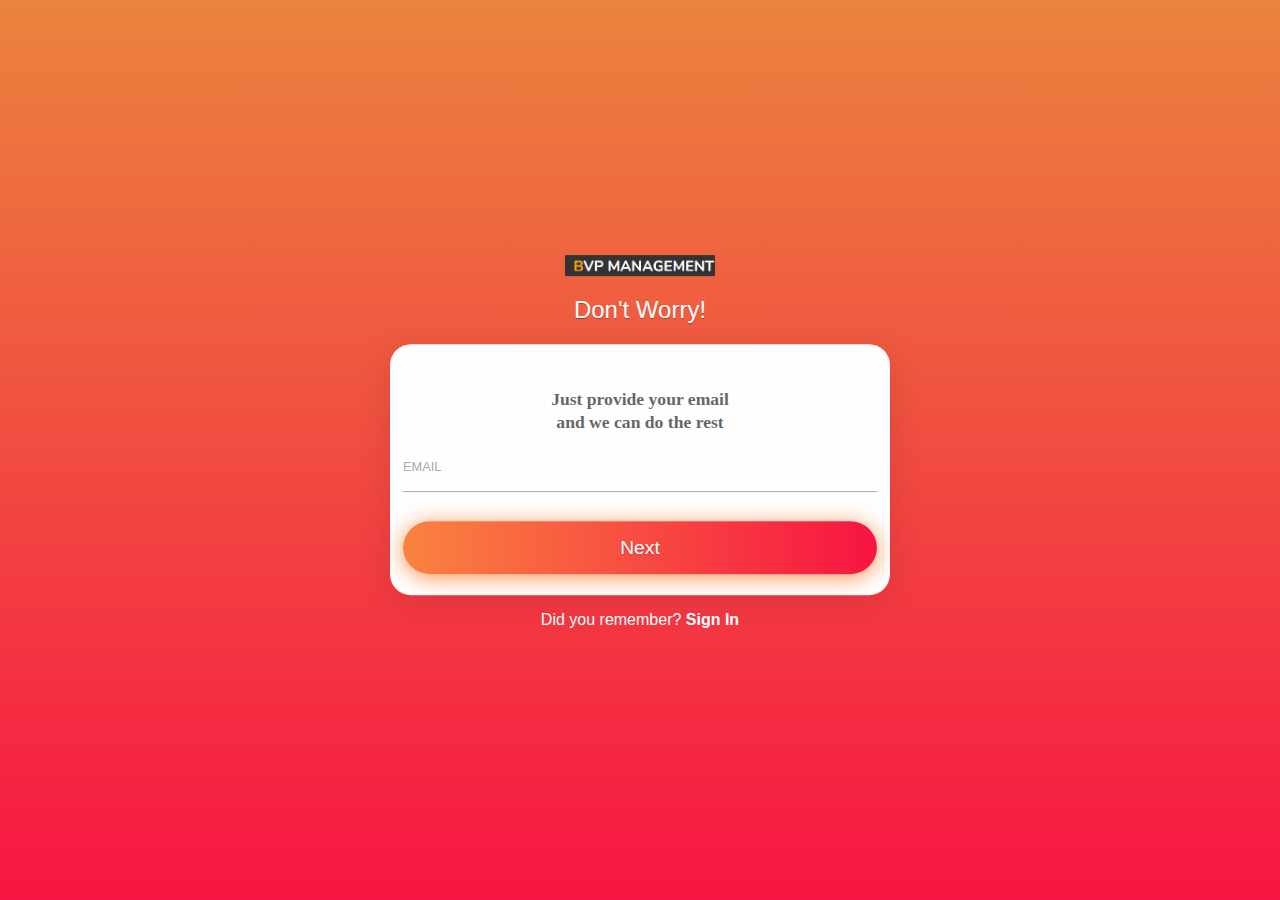
<file: forgot.html>
<html lang="en">
<head>
    <link rel="stylesheet" href="style1.css">
</head>
<body>
  <div class="container-center">
    <center>
    <img src = "Screenshot_20221212_085221.png" width="30%" >
      </center>
  <h2>Don't Worry!</h2>
  <form action="">
    <h4>
      Just provide your email<br> 
      and we can do the rest
    </h4>
    <formgroup>
      <input type="text" name="email"/>
      <label for="email"><br>Email</label>
      <span>enter your email</span>
    </formgroup>
    
  
    <button id="login-btn">Next</button>
  
   
    
  </form>
   
  <p>Did you remember? <a href="index.html">Sign In</a></p>
</div>
</body>
</html>
</file>
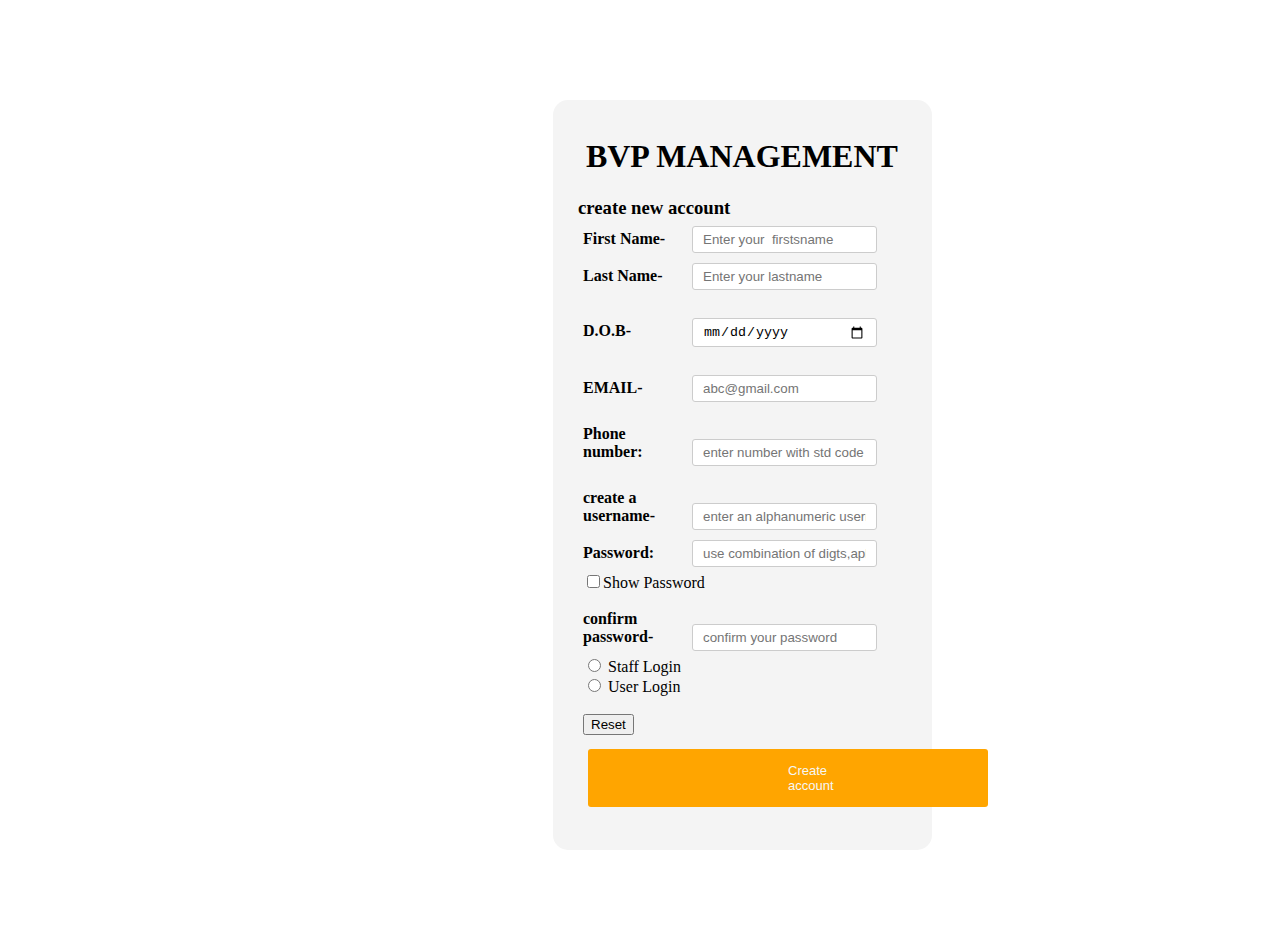
<file: register.html>
<!DOCTYPE html>
<html lang="en">
  <title>user resigtration page</title>
<head>
    <style>
        form {
            background: rgb(244, 244, 244); width: 30%;height: 750px; margin: 100px 545px;border-radius: 15px;
  }
  input[type=text], input[type=password], input[type=date],input[type=email],input[type=tel],input[type=username] {
    width: 60%;
    padding: 5px 10px;
    border-radius: 3px;
    border-spacing: 20px;
    margin: 5px 5px;
    display: inline-block;
    border: 1px solid #ccc;
    box-sizing: border-box;
  }
  label{
    width:100px;
    display: inline-block;
  }

  
  button {
    background-color: #ffa500;
    border-radius: 3px;
    color: rgb(245, 247, 245);
    padding: 14px 200px;
    margin: 5px 5px;
    border: 5px;
    cursor:pointer;
    width: 100%;
  }
  button:hover {
    opacity: 0.8;background-color:rgba(255,165,0,.2); /* Green */
  color: white; box-shadow: 0 12px 16px 0 rgba(0,0,0,0.24), 0 17px 50px 0 rgba(0,0,0,0.19);
  }
  .container {
    padding: 12px 30px; width: 97%; height: 12%;
    padding: 12px 20px;
    border-radius: 5px;
    margin: 5px 5px;
    display: inline-block;
   
    box-sizing: border-box;
  }
  .container2 {padding: 3px 30px;
    border-radius: 10px;  width: 97%; height: 65%; box-sizing: border-box;
  }
  .container3 {padding: 3px 20px; scroll-padding-block-end: 12px;
    border-radius: 5px;  margin: 5px 5px;
    display: inline-block; width: 90%;
  }
    </style>
    <script> function myFunction() {
      var x = document.getElementById("myInput");
      if (x.type === "password") {
        x.type = "text";
      } else {
        x.type = "password";
      }
      document.getElementById("Form").reset();
    }
    // Function to check Whether both passwords
            // is same or not.
            function checkPassword(form) {
                password1 = form.password.value;
                password2 = form.confirmpassword.value;
  
                // If password not entered
                if (password1 == '')
                    alert ("Please enter Password");
                      
                // If confirm password not entered
                else if (password2 == '')
                    alert ("Please enter confirm password");
                      
                // If Not same return False.    
                else if (password1 != password2) {
                    alert ("\nPassword did not match: Please try again...")
                    return false;
                }
  
                // If same return True.
                else{
                    alert("Password Match: Welcome to BVP MANAGEMENT!")
                    return true;
                }
            }

</script>
    <title>Document</title>
</head>
<body background="https://wallpaperaccess.com/full/1472948.jpg">
    <form action="action_page.php" method="post">
        <div class="container">
            <center><h1 style="font-family:Franklin Gothic; "> BVP MANAGEMENT </h1></center>
            <h3 style="font-family:Franklin Gothic; ">create new account</h3>
            </div>
          <div class="container2">
            <label for="fname"><b> First Name-    </b></label>
          <input type="text" placeholder="Enter your  firstsname" name="fname" required>
          <br>
          <label for="lname"><b> Last Name-   </b></label>
          <input type="text" placeholder="Enter your lastname" name="lname" required>
      <br><br>
      <label for="date of birth"><b> D.O.B-</b></label>
          <input type="date" placeholder="DD/MM/YYYY" name="date of birth" required>
      <br><br>
          <label for="EMAIL-"><b>EMAIL-</b></label>
          <input type="email" placeholder="abc@gmail.com" name="email" required>
      <br><br>
      <label for="phone"><b> Phone number:</b></label>
      <input type="tel" placeholder="enter number with std code" id="phone" name="phone"  maxlength="13" >
      <br><br>
      <label for="Username"><b>create a username-</b></label>
      <input type="username" placeholder="enter an alphanumeric username" name="username" required>
      <br>
      <label for="password"> <b> Password: </b></label>
    <input type="password" placeholder="use combination of digts,aphabets and symbols" id="myInput" required>
      <br>
      <input type="checkbox" onclick="myFunction()">Show Password          
      <br><br>
      <label for="password-"><b>confirm password-</b></label>
      <input type="password" placeholder="confirm your password" id="password" name="password" required></input><br>
      <input type="radio" id="html" name="fav_language" value="HTML">
      <label for="html">Staff Login</label><br>
      <input type="radio" id="css" name="fav_language" value="CSS">
      <label for="css">User Login</label><br>
          <br>
          <input type="reset">
          </div><br>
         
          <label>  
          
            <div class="container2"><br>
           <button style="font-size:13px;"> Create account</a></button> 
           <br>
        </div>
      </form>   
</body>
</html>
</file>
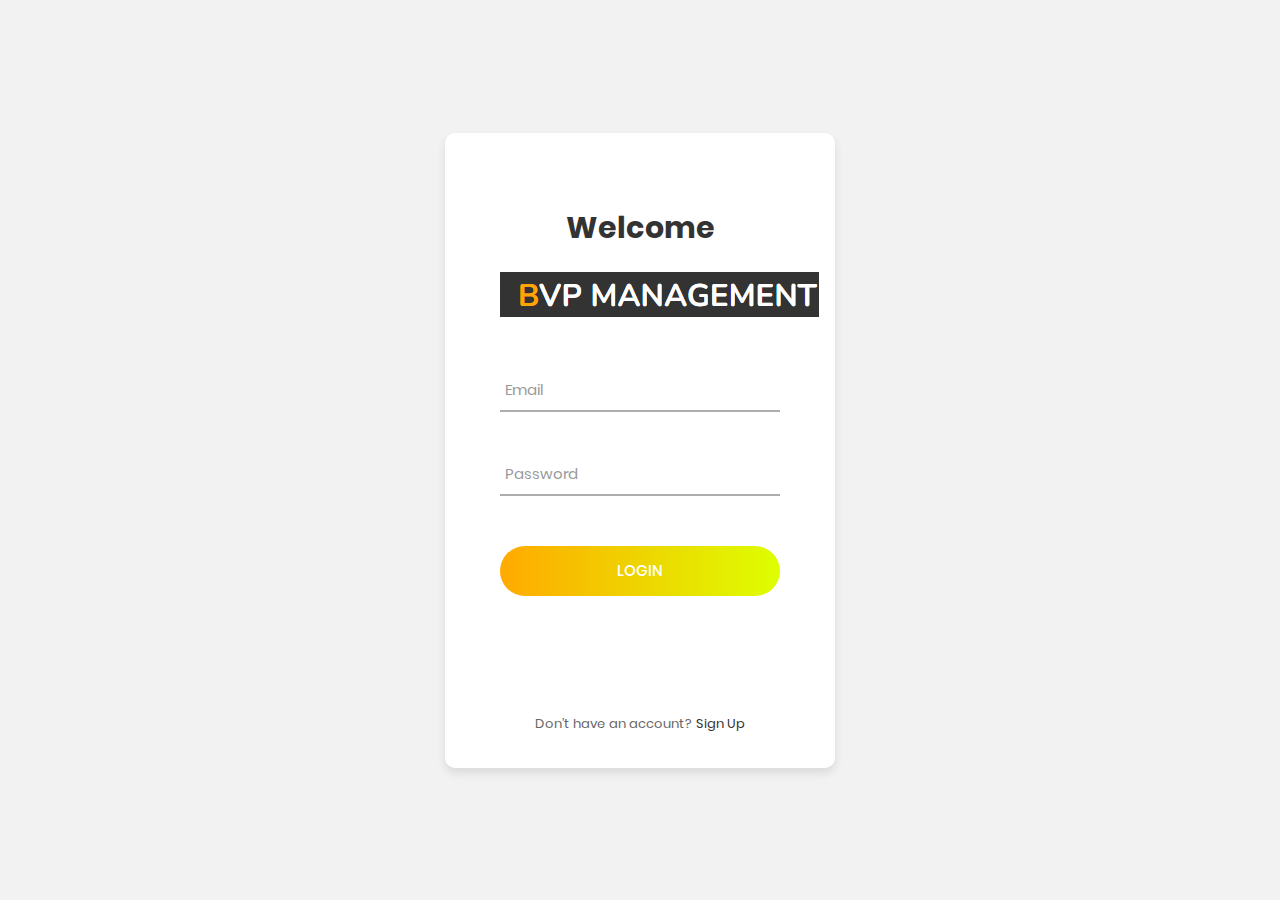
<file: staff.html>
<!DOCTYPE html>
<html lang="en">
<head>
	<title>Login V2</title>
	<meta charset="UTF-8">
	<meta name="viewport" content="width=device-width, initial-scale=1">
<!--===============================================================================================-->	
	<link rel="icon" type="image/png" href="images/icons/favicon.ico"/>
<!--===============================================================================================-->
	<link rel="stylesheet" type="text/css" href="vendor/bootstrap/css/bootstrap.min.css">
<!--===============================================================================================-->
	<link rel="stylesheet" type="text/css" href="fonts/font-awesome-4.7.0/css/font-awesome.min.css">
<!--===============================================================================================-->
	<link rel="stylesheet" type="text/css" href="fonts/iconic/css/material-design-iconic-font.min.css">
<!--===============================================================================================-->
	<link rel="stylesheet" type="text/css" href="vendor/animate/animate.css">
<!--===============================================================================================-->	
	<link rel="stylesheet" type="text/css" href="vendor/css-hamburgers/hamburgers.min.css">
<!--===============================================================================================-->
	<link rel="stylesheet" type="text/css" href="vendor/animsition/css/animsition.min.css">
<!--===============================================================================================-->
	<link rel="stylesheet" type="text/css" href="vendor/select2/select2.min.css">
<!--===============================================================================================-->	
	<link rel="stylesheet" type="text/css" href="vendor/daterangepicker/daterangepicker.css">
<!--===============================================================================================-->
	<link rel="stylesheet" type="text/css" href="css/util.css">
	<link rel="stylesheet" type="text/css" href="css/main.css">
<!--===============================================================================================-->
</head>
<body>
	
	<div class="limiter">
		<div class="container-login100">
			<div class="wrap-login100">
				<form class="login100-form validate-form">
					<span class="login100-form-title p-b-26">
						Welcome
					</span>
					<span class="login100-form-title p-b-48">
						<img src="img/Screenshot_20221212_085221.png">
					</span>

					<div class="wrap-input100 validate-input" data-validate = "Valid email is: a@b.c">
						<input class="input100" type="text" name="email">
						<span class="focus-input100" data-placeholder="Email"></span>
					</div>

					<div class="wrap-input100 validate-input" data-validate="Enter password">
						<input class="input100" type="password" name="pass">
						<span class="focus-input100" data-placeholder="Password"></span>
					</div>

					<div class="container-login100-form-btn">
						<div class="wrap-login100-form-btn">
							<div class="login100-form-bgbtn"></div>
							<button class="login100-form-btn">
								Login
							</button>
						</div>
					</div>

					<div class="text-center p-t-115">
						<span class="txt1">
							Don’t have an account?
						</span>

						<a class="txt2" href="index.html">
							Sign Up
						</a>
					</div>
				</form>
			</div>
		</div>
	</div>
	

	<div id="dropDownSelect1"></div>
	
<!--===============================================================================================-->
	<script src="vendor/jquery/jquery-3.2.1.min.js"></script>
<!--===============================================================================================-->
	<script src="vendor/animsition/js/animsition.min.js"></script>
<!--===============================================================================================-->
	<script src="vendor/bootstrap/js/popper.js"></script>
	<script src="vendor/bootstrap/js/bootstrap.min.js"></script>
<!--===============================================================================================-->
	<script src="vendor/select2/select2.min.js"></script>
<!--===============================================================================================-->
	<script src="vendor/daterangepicker/moment.min.js"></script>
	<script src="vendor/daterangepicker/daterangepicker.js"></script>
<!--===============================================================================================-->
	<script src="vendor/countdowntime/countdowntime.js"></script>
<!--===============================================================================================-->
	<script src="js/main.js"></script>

</body>
</html>
</file>
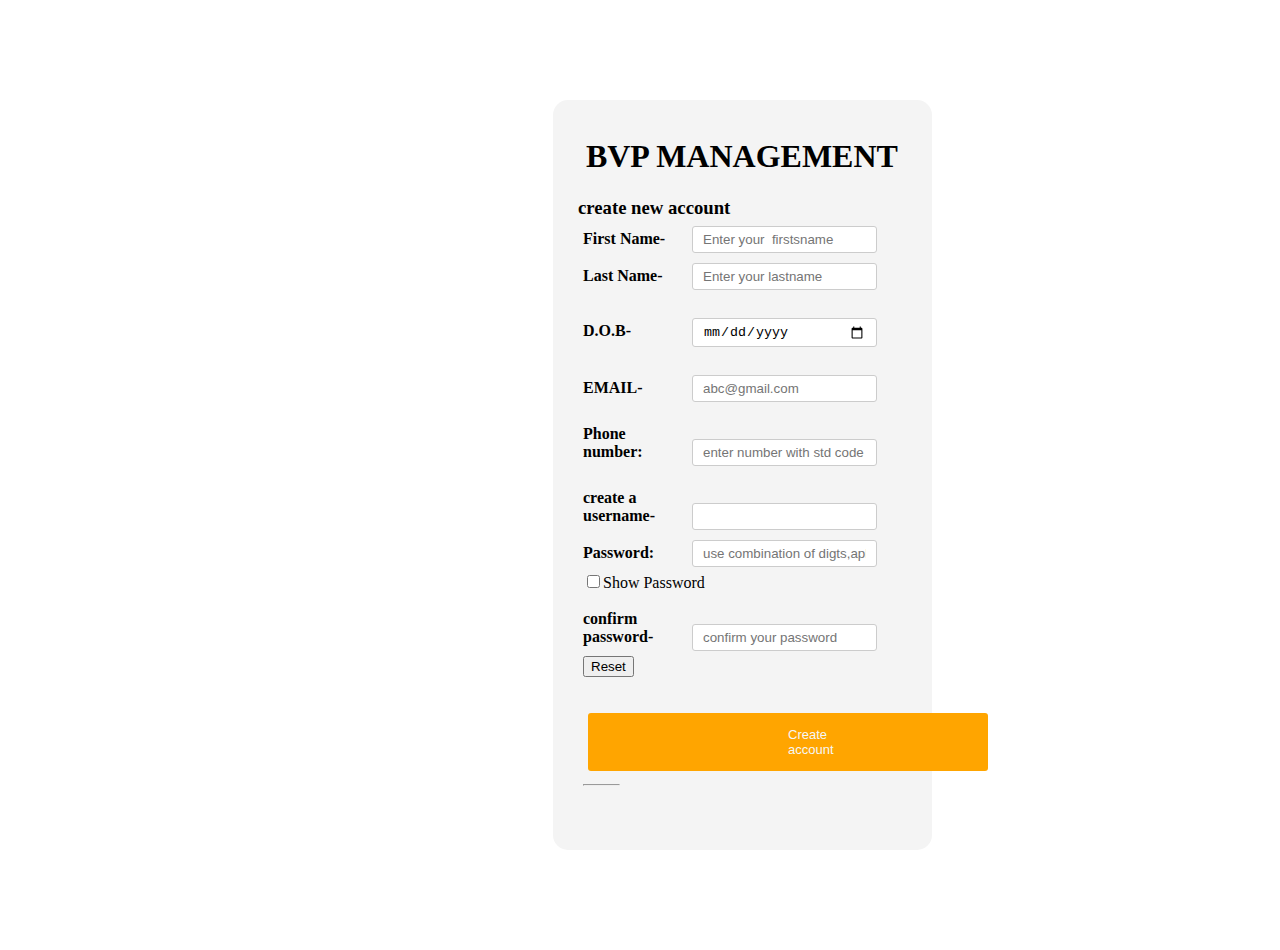
<file: img/register.html>
<!DOCTYPE html>
<html lang="en">
  <title>user resigtration page</title>
<head>
    <style>
        form {
            background: rgb(244, 244, 244); width: 30%;height: 750px; margin: 100px 545px;border-radius: 15px;
  }
  input[type=text], input[type=password], input[type=date],input[type=email],input[type=tel],input[type=username] {
    width: 60%;
    padding: 5px 10px;
    border-radius: 3px;
    border-spacing: 20px;
    margin: 5px 5px;
    display: inline-block;
    border: 1px solid #ccc;
    box-sizing: border-box;
  }
  label{
    width:100px;
    display: inline-block;
  }

  
  button {
    background-color: #ffa500;
    border-radius: 3px;
    color: rgb(245, 247, 245);
    padding: 14px 200px;
    margin: 5px 5px;
    border: 5px;
    cursor:pointer;
    width: 100%;
  }
  button:hover {
    opacity: 0.8;background-color:rgba(255,165,0,.2); /* Green */
  color: white; box-shadow: 0 12px 16px 0 rgba(0,0,0,0.24), 0 17px 50px 0 rgba(0,0,0,0.19);
  }
  .container {
    padding: 12px 30px; width: 97%; height: 12%;
    padding: 12px 20px;
    border-radius: 5px;
    margin: 5px 5px;
    display: inline-block;
   
    box-sizing: border-box;
  }
  .container2 {padding: 3px 30px;
    border-radius: 10px;  width: 97%; height: 65%; box-sizing: border-box;
  }
  .container3 {padding: 3px 20px; spacing: 12px;
    border-radius: 5px;  margin: 5px 5px;
    display: inline-block; width: 90%;
  }
    </style>
    <script> function myFunction() {
      var x = document.getElementById("myInput");
      if (x.type === "password") {
        x.type = "text";
      } else {
        x.type = "password";
      }
      document.getElementById("Form").reset();
    }
    // Function to check Whether both passwords
            // is same or not.
            function checkPassword(form) {
                password1 = form.password.value;
                password2 = form.confirmpassword.value;
  
                // If password not entered
                if (password1 == '')
                    alert ("Please enter Password");
                      
                // If confirm password not entered
                else if (password2 == '')
                    alert ("Please enter confirm password");
                      
                // If Not same return False.    
                else if (password1 != password2) {
                    alert ("\nPassword did not match: Please try again...")
                    return false;
                }
  
                // If same return True.
                else{
                    alert("Password Match: Welcome to BVP MANAGEMENT!")
                    return true;
                }
            }

</script>
    <title>Document</title>
</head>
<body background="https://wallpaperaccess.com/full/1472948.jpg">
    <form action="action_page.php" method="post">
        <div class="container">
            <center><h1 style="font-family:Franklin Gothic; "> BVP MANAGEMENT </h1></center>
            <h3 style="font-family:Franklin Gothic; ">create new account</h3>
            </div>
          <div class="container2">
            <label for="fname"><b> First Name-    </b></label>
          <input type="text" placeholder="Enter your  firstsname" name="fname" required>
          <br>
          <label for="lname"><b> Last Name-   </b></label>
          <input type="text" placeholder="Enter your lastname" name="lname" required>
      <br><br>
      <label for="date of birth"><b> D.O.B-</b></label>
          <input type="date" placeholder="DD/MM/YYYY" name="date of birth" required>
      <br><br>
          <label for="EMAIL-"><b>EMAIL-</b></label>
          <input type="email" placeholder="abc@gmail.com" name="email" required>
      <br><br>
      <label for="phone"><b> Phone number:</b></label>
      <input type="tel" placeholder="enter number with std code" id="phone" name="phone"  maxlength="13" >
      <br><br>
      <label for="Username"><b>create a username-</b></label>
      <input type="username"  name="username" required>
      <br>
      <label for="password"> <b> Password: </b></label>
    <input type="password" placeholder="use combination of digts,aphabets and symbols" id="myInput" required>
      <br>
      <input type="checkbox" onclick="myFunction()">Show Password          
      <br><br>
      <label for="password-"><b>confirm password-</b></label>
      <input type="password" placeholder="confirm your password" id="password" name="password" required></input>
          <br>
          <input type="reset">
          </div>
         
          <label>  
          
            <div class="container2">
           <button style="font-size:13px;"> Create account</a></button> 
           <hr>
        </div>
      </form>   
</body>
</html>
</file>
<file: style1.css>
*, *:before, *:after {
    -webkit-box-sizing: border-box;
            box-sizing: border-box;
  }
  
  body {
    font-family: 'Lato', sans-serif;
    background: linear-gradient(to top, #f71543, #eb833e) fixed;
  }
  
  /***** For Smartphones *******/
  .container-center {
    position: absolute;
    left: 50%;
    width: 85%;
    height: auto;
    background-color: transparent;
    -webkit-transition: all 0.1s;
    transition: all 0.1s;
    bottom: 50%;
    -webkit-transform: translateX(-50%) translateY(50%);
            transform: translateX(-50%) translateY(50%);
  }
  
  h2, img {
    text-align: center;
    color: white;
    font-weight: 10;
    text-shadow: 0px 1px rgba(0, 0, 0, 0.3);
  }
  h4{
    text-align: center;
    color:black;
    font-size: 1.1em;
    font-family: times;
    font-style:normal;
    line-height: 130%;
   opacity: .6;
  }
  
  form {
    width: 100%;
    overflow: hidden;
    background-color: #FEFEFE;
    padding: 21px 13px;
    border-radius: 21px;
    -webkit-box-shadow: 0px 5px 34px rgba(0, 0, 0, 0.1);
            box-shadow: 0px 5px 34px rgba(0, 0, 0, 0.1);
  }
  
  formgroup {
    position: relative;
    width: 100%;
    display: block;
    margin: 1em 0;
    font-size: 1em;
  }
  formgroup input {
    width: 100%;
    border: none;
    border-bottom: 1px solid #888888;
    padding: 8px 0;
    font-size: inherit !important;
    margin-bottom: 13px;
    outline: none;
    opacity: 0.7;
    font-weight: 600;
  }
  formgroup input:focus {
    opacity: 1;
    border-bottom: 2px solid #F71442;
    color: #F71442;
  }
  formgroup label {
    position: absolute;
    font-size: 0.8em;
    top: -1em;
    left: 0;
    -webkit-transition: all 0.3s;
    transition: all 0.3s;
    opacity: 0.7;
    color: #888888;
    text-transform: uppercase;
  }
  formgroup span {
    position: absolute;
    top: -1em;
    left: -500px;
    opacity: 0;
    color: #333333;
    font-weight: bold;
    text-transform: uppercase;
    font-size: 0.8em;
    -webkit-transition: all 0.3s;
    transition: all 0.3s;
  }
  formgroup input:focus + label {
    left: 500px;
    opacity: 0;
  }
  formgroup input:focus ~ span {
    left: 0;
    opacity: 1;
  }
  
  .forgot {
    display: block;
    width: 100%;
    text-align: center;
    font-size: 1em;
    font-weight: bold;
    margin-top: 21px;
    opacity: 0.8;
  }
  
  #login-btn {
    border: none;
    color: #FEFEFE;
    padding: 0.8em 0;
    font-size: 1em;
    font-weight: 300;
    width: 100%;
    border-radius: 55px;
    -webkit-box-shadow: 0px 3px 21px rgba(255, 100, 0, 0.7);
            box-shadow: 0px 3px 21px rgba(255, 100, 0, 0.7);
    background: -webkit-gradient(linear, left top, right top, from(#F98340), to(#F71442));
    background: linear-gradient(to right, #F98340, #F71442);
    background-size: 100%;
    text-shadow: 0px 1px 2px rgba(0, 0, 0, 0.2);
  }
  
  .social {
    margin-top: 1.8em;
    display: -webkit-box;
    display: -ms-flexbox;
    display: flex;
  }
  .social button {
    width: 50%;
    margin: 0 8px;
    padding: 10px 0;
    font-size: 0.9em;
    border: none;
    border-radius: 34px;
    -webkit-box-shadow: 0px 1px 13px rgba(0, 0, 0, 0.2);
            box-shadow: 0px 1px 13px rgba(0, 0, 0, 0.2);
    color: white;
    font-weight: bold;
    cursor: pointer;
  }
  .social #facebook {
    background: #1F4788;
    background: -webkit-gradient(linear, left top, right top, from(#4B77BE), to(#1F4788));
    background: linear-gradient(to right, #4B77BE, #1F4788);
    background-size: 100%;
  }
  .social #google {
    background: #FEFEFE;
    background: -webkit-gradient(linear, left top, right top, from(#FEFEFE), to(#f1f1f1));
    background: linear-gradient(to right, #FEFEFE, #f1f1f1);
    background-size: 100%;
    color: #F71442;
  }
  
  p {
    color: white;
    text-align: center;
  }
  p a {
    color: inherit;
    text-decoration: none;
    font-weight: bold;
  }
  
  /***** For Tablets *******/
  @media screen and (min-width: 480px) {
    .container-center {
      width: 70%;
    }
  
    #login-btn {
      padding: 0.8em 0;
      font-size: 1.2em;
    }
  }
  /***** For Desktop Monitors *******/
  @media screen and (min-width: 768px) {
    .container-center {
      width: 500px;
    }
  }
</file>
<file: vendor/daterangepicker/daterangepicker.css>
.daterangepicker {
  position: absolute;
  color: inherit;
  background-color: #fff;
  border-radius: 4px;
  width: 278px;
  padding: 4px;
  margin-top: 1px;
  top: 100px;
  left: 20px;
  /* Calendars */ }
  .daterangepicker:before, .daterangepicker:after {
    position: absolute;
    display: inline-block;
    border-bottom-color: rgba(0, 0, 0, 0.2);
    content: ''; }
  .daterangepicker:before {
    top: -7px;
    border-right: 7px solid transparent;
    border-left: 7px solid transparent;
    border-bottom: 7px solid #ccc; }
  .daterangepicker:after {
    top: -6px;
    border-right: 6px solid transparent;
    border-bottom: 6px solid #fff;
    border-left: 6px solid transparent; }
  .daterangepicker.opensleft:before {
    right: 9px; }
  .daterangepicker.opensleft:after {
    right: 10px; }
  .daterangepicker.openscenter:before {
    left: 0;
    right: 0;
    width: 0;
    margin-left: auto;
    margin-right: auto; }
  .daterangepicker.openscenter:after {
    left: 0;
    right: 0;
    width: 0;
    margin-left: auto;
    margin-right: auto; }
  .daterangepicker.opensright:before {
    left: 9px; }
  .daterangepicker.opensright:after {
    left: 10px; }
  .daterangepicker.dropup {
    margin-top: -5px; }
    .daterangepicker.dropup:before {
      top: initial;
      bottom: -7px;
      border-bottom: initial;
      border-top: 7px solid #ccc; }
    .daterangepicker.dropup:after {
      top: initial;
      bottom: -6px;
      border-bottom: initial;
      border-top: 6px solid #fff; }
  .daterangepicker.dropdown-menu {
    max-width: none;
    z-index: 3001; }
  .daterangepicker.single .ranges, .daterangepicker.single .calendar {
    float: none; }
  .daterangepicker.show-calendar .calendar {
    display: block; }
  .daterangepicker .calendar {
    display: none;
    max-width: 270px;
    margin: 4px; }
    .daterangepicker .calendar.single .calendar-table {
      border: none; }
    .daterangepicker .calendar th, .daterangepicker .calendar td {
      white-space: nowrap;
      text-align: center;
      min-width: 32px; }
  .daterangepicker .calendar-table {
    border: 1px solid #fff;
    padding: 4px;
    border-radius: 4px;
    background-color: #fff; }
  .daterangepicker table {
    width: 100%;
    margin: 0; }
  .daterangepicker td, .daterangepicker th {
    text-align: center;
    width: 20px;
    height: 20px;
    border-radius: 4px;
    border: 1px solid transparent;
    white-space: nowrap;
    cursor: pointer; }
    .daterangepicker td.available:hover, .daterangepicker th.available:hover {
      background-color: #eee;
      border-color: transparent;
      color: inherit; }
    .daterangepicker td.week, .daterangepicker th.week {
      font-size: 80%;
      color: #ccc; }
  .daterangepicker td.off, .daterangepicker td.off.in-range, .daterangepicker td.off.start-date, .daterangepicker td.off.end-date {
    background-color: #fff;
    border-color: transparent;
    color: #999; }
  .daterangepicker td.in-range {
    background-color: #ebf4f8;
    border-color: transparent;
    color: #000;
    border-radius: 0; }
  .daterangepicker td.start-date {
    border-radius: 4px 0 0 4px; }
  .daterangepicker td.end-date {
    border-radius: 0 4px 4px 0; }
  .daterangepicker td.start-date.end-date {
    border-radius: 4px; }
  .daterangepicker td.active, .daterangepicker td.active:hover {
    background-color: #357ebd;
    border-color: transparent;
    color: #fff; }
  .daterangepicker th.month {
    width: auto; }
  .daterangepicker td.disabled, .daterangepicker option.disabled {
    color: #999;
    cursor: not-allowed;
    text-decoration: line-through; }
  .daterangepicker select.monthselect, .daterangepicker select.yearselect {
    font-size: 12px;
    padding: 1px;
    height: auto;
    margin: 0;
    cursor: default; }
  .daterangepicker select.monthselect {
    margin-right: 2%;
    width: 56%; }
  .daterangepicker select.yearselect {
    width: 40%; }
  .daterangepicker select.hourselect, .daterangepicker select.minuteselect, .daterangepicker select.secondselect, .daterangepicker select.ampmselect {
    width: 50px;
    margin-bottom: 0; }
  .daterangepicker .input-mini {
    border: 1px solid #ccc;
    border-radius: 4px;
    color: #555;
    height: 30px;
    line-height: 30px;
    display: block;
    vertical-align: middle;
    margin: 0 0 5px 0;
    padding: 0 6px 0 28px;
    width: 100%; }
    .daterangepicker .input-mini.active {
      border: 1px solid #08c;
      border-radius: 4px; }
  .daterangepicker .daterangepicker_input {
    position: relative; }
    .daterangepicker .daterangepicker_input i {
      position: absolute;
      left: 8px;
      top: 8px; }
  .daterangepicker.rtl .input-mini {
    padding-right: 28px;
    padding-left: 6px; }
  .daterangepicker.rtl .daterangepicker_input i {
    left: auto;
    right: 8px; }
  .daterangepicker .calendar-time {
    text-align: center;
    margin: 5px auto;
    line-height: 30px;
    position: relative;
    padding-left: 28px; }
    .daterangepicker .calendar-time select.disabled {
      color: #ccc;
      cursor: not-allowed; }

.ranges {
  font-size: 11px;
  float: none;
  margin: 4px;
  text-align: left; }
  .ranges ul {
    list-style: none;
    margin: 0 auto;
    padding: 0;
    width: 100%; }
  .ranges li {
    font-size: 13px;
    background-color: #f5f5f5;
    border: 1px solid #f5f5f5;
    border-radius: 4px;
    color: #08c;
    padding: 3px 12px;
    margin-bottom: 8px;
    cursor: pointer; }
    .ranges li:hover {
      background-color: #08c;
      border: 1px solid #08c;
      color: #fff; }
    .ranges li.active {
      background-color: #08c;
      border: 1px solid #08c;
      color: #fff; }

/*  Larger Screen Styling */
@media (min-width: 564px) {
  .daterangepicker {
    width: auto; }
    .daterangepicker .ranges ul {
      width: 160px; }
    .daterangepicker.single .ranges ul {
      width: 100%; }
    .daterangepicker.single .calendar.left {
      clear: none; }
    .daterangepicker.single.ltr .ranges, .daterangepicker.single.ltr .calendar {
      float: left; }
    .daterangepicker.single.rtl .ranges, .daterangepicker.single.rtl .calendar {
      float: right; }
    .daterangepicker.ltr {
      direction: ltr;
      text-align: left; }
      .daterangepicker.ltr .calendar.left {
        clear: left;
        margin-right: 0; }
        .daterangepicker.ltr .calendar.left .calendar-table {
          border-right: none;
          border-top-right-radius: 0;
          border-bottom-right-radius: 0; }
      .daterangepicker.ltr .calendar.right {
        margin-left: 0; }
        .daterangepicker.ltr .calendar.right .calendar-table {
          border-left: none;
          border-top-left-radius: 0;
          border-bottom-left-radius: 0; }
      .daterangepicker.ltr .left .daterangepicker_input {
        padding-right: 12px; }
      .daterangepicker.ltr .calendar.left .calendar-table {
        padding-right: 12px; }
      .daterangepicker.ltr .ranges, .daterangepicker.ltr .calendar {
        float: left; }
    .daterangepicker.rtl {
      direction: rtl;
      text-align: right; }
      .daterangepicker.rtl .calendar.left {
        clear: right;
        margin-left: 0; }
        .daterangepicker.rtl .calendar.left .calendar-table {
          border-left: none;
          border-top-left-radius: 0;
          border-bottom-left-radius: 0; }
      .daterangepicker.rtl .calendar.right {
        margin-right: 0; }
        .daterangepicker.rtl .calendar.right .calendar-table {
          border-right: none;
          border-top-right-radius: 0;
          border-bottom-right-radius: 0; }
      .daterangepicker.rtl .left .daterangepicker_input {
        padding-left: 12px; }
      .daterangepicker.rtl .calendar.left .calendar-table {
        padding-left: 12px; }
      .daterangepicker.rtl .ranges, .daterangepicker.rtl .calendar {
        text-align: right;
        float: right; } }
@media (min-width: 730px) {
  .daterangepicker .ranges {
    width: auto; }
  .daterangepicker.ltr .ranges {
    float: left; }
  .daterangepicker.rtl .ranges {
    float: right; }
  .daterangepicker .calendar.left {
    clear: none !important; } }
</file>
<file: css/util.css>
/*[ FONT SIZE ]
///////////////////////////////////////////////////////////
*/
.fs-1 {font-size: 1px;}
.fs-2 {font-size: 2px;}
.fs-3 {font-size: 3px;}
.fs-4 {font-size: 4px;}
.fs-5 {font-size: 5px;}
.fs-6 {font-size: 6px;}
.fs-7 {font-size: 7px;}
.fs-8 {font-size: 8px;}
.fs-9 {font-size: 9px;}
.fs-10 {font-size: 10px;}
.fs-11 {font-size: 11px;}
.fs-12 {font-size: 12px;}
.fs-13 {font-size: 13px;}
.fs-14 {font-size: 14px;}
.fs-15 {font-size: 15px;}
.fs-16 {font-size: 16px;}
.fs-17 {font-size: 17px;}
.fs-18 {font-size: 18px;}
.fs-19 {font-size: 19px;}
.fs-20 {font-size: 20px;}
.fs-21 {font-size: 21px;}
.fs-22 {font-size: 22px;}
.fs-23 {font-size: 23px;}
.fs-24 {font-size: 24px;}
.fs-25 {font-size: 25px;}
.fs-26 {font-size: 26px;}
.fs-27 {font-size: 27px;}
.fs-28 {font-size: 28px;}
.fs-29 {font-size: 29px;}
.fs-30 {font-size: 30px;}
.fs-31 {font-size: 31px;}
.fs-32 {font-size: 32px;}
.fs-33 {font-size: 33px;}
.fs-34 {font-size: 34px;}
.fs-35 {font-size: 35px;}
.fs-36 {font-size: 36px;}
.fs-37 {font-size: 37px;}
.fs-38 {font-size: 38px;}
.fs-39 {font-size: 39px;}
.fs-40 {font-size: 40px;}
.fs-41 {font-size: 41px;}
.fs-42 {font-size: 42px;}
.fs-43 {font-size: 43px;}
.fs-44 {font-size: 44px;}
.fs-45 {font-size: 45px;}
.fs-46 {font-size: 46px;}
.fs-47 {font-size: 47px;}
.fs-48 {font-size: 48px;}
.fs-49 {font-size: 49px;}
.fs-50 {font-size: 50px;}
.fs-51 {font-size: 51px;}
.fs-52 {font-size: 52px;}
.fs-53 {font-size: 53px;}
.fs-54 {font-size: 54px;}
.fs-55 {font-size: 55px;}
.fs-56 {font-size: 56px;}
.fs-57 {font-size: 57px;}
.fs-58 {font-size: 58px;}
.fs-59 {font-size: 59px;}
.fs-60 {font-size: 60px;}
.fs-61 {font-size: 61px;}
.fs-62 {font-size: 62px;}
.fs-63 {font-size: 63px;}
.fs-64 {font-size: 64px;}
.fs-65 {font-size: 65px;}
.fs-66 {font-size: 66px;}
.fs-67 {font-size: 67px;}
.fs-68 {font-size: 68px;}
.fs-69 {font-size: 69px;}
.fs-70 {font-size: 70px;}
.fs-71 {font-size: 71px;}
.fs-72 {font-size: 72px;}
.fs-73 {font-size: 73px;}
.fs-74 {font-size: 74px;}
.fs-75 {font-size: 75px;}
.fs-76 {font-size: 76px;}
.fs-77 {font-size: 77px;}
.fs-78 {font-size: 78px;}
.fs-79 {font-size: 79px;}
.fs-80 {font-size: 80px;}
.fs-81 {font-size: 81px;}
.fs-82 {font-size: 82px;}
.fs-83 {font-size: 83px;}
.fs-84 {font-size: 84px;}
.fs-85 {font-size: 85px;}
.fs-86 {font-size: 86px;}
.fs-87 {font-size: 87px;}
.fs-88 {font-size: 88px;}
.fs-89 {font-size: 89px;}
.fs-90 {font-size: 90px;}
.fs-91 {font-size: 91px;}
.fs-92 {font-size: 92px;}
.fs-93 {font-size: 93px;}
.fs-94 {font-size: 94px;}
.fs-95 {font-size: 95px;}
.fs-96 {font-size: 96px;}
.fs-97 {font-size: 97px;}
.fs-98 {font-size: 98px;}
.fs-99 {font-size: 99px;}
.fs-100 {font-size: 100px;}
.fs-101 {font-size: 101px;}
.fs-102 {font-size: 102px;}
.fs-103 {font-size: 103px;}
.fs-104 {font-size: 104px;}
.fs-105 {font-size: 105px;}
.fs-106 {font-size: 106px;}
.fs-107 {font-size: 107px;}
.fs-108 {font-size: 108px;}
.fs-109 {font-size: 109px;}
.fs-110 {font-size: 110px;}
.fs-111 {font-size: 111px;}
.fs-112 {font-size: 112px;}
.fs-113 {font-size: 113px;}
.fs-114 {font-size: 114px;}
.fs-115 {font-size: 115px;}
.fs-116 {font-size: 116px;}
.fs-117 {font-size: 117px;}
.fs-118 {font-size: 118px;}
.fs-119 {font-size: 119px;}
.fs-120 {font-size: 120px;}
.fs-121 {font-size: 121px;}
.fs-122 {font-size: 122px;}
.fs-123 {font-size: 123px;}
.fs-124 {font-size: 124px;}
.fs-125 {font-size: 125px;}
.fs-126 {font-size: 126px;}
.fs-127 {font-size: 127px;}
.fs-128 {font-size: 128px;}
.fs-129 {font-size: 129px;}
.fs-130 {font-size: 130px;}
.fs-131 {font-size: 131px;}
.fs-132 {font-size: 132px;}
.fs-133 {font-size: 133px;}
.fs-134 {font-size: 134px;}
.fs-135 {font-size: 135px;}
.fs-136 {font-size: 136px;}
.fs-137 {font-size: 137px;}
.fs-138 {font-size: 138px;}
.fs-139 {font-size: 139px;}
.fs-140 {font-size: 140px;}
.fs-141 {font-size: 141px;}
.fs-142 {font-size: 142px;}
.fs-143 {font-size: 143px;}
.fs-144 {font-size: 144px;}
.fs-145 {font-size: 145px;}
.fs-146 {font-size: 146px;}
.fs-147 {font-size: 147px;}
.fs-148 {font-size: 148px;}
.fs-149 {font-size: 149px;}
.fs-150 {font-size: 150px;}
.fs-151 {font-size: 151px;}
.fs-152 {font-size: 152px;}
.fs-153 {font-size: 153px;}
.fs-154 {font-size: 154px;}
.fs-155 {font-size: 155px;}
.fs-156 {font-size: 156px;}
.fs-157 {font-size: 157px;}
.fs-158 {font-size: 158px;}
.fs-159 {font-size: 159px;}
.fs-160 {font-size: 160px;}
.fs-161 {font-size: 161px;}
.fs-162 {font-size: 162px;}
.fs-163 {font-size: 163px;}
.fs-164 {font-size: 164px;}
.fs-165 {font-size: 165px;}
.fs-166 {font-size: 166px;}
.fs-167 {font-size: 167px;}
.fs-168 {font-size: 168px;}
.fs-169 {font-size: 169px;}
.fs-170 {font-size: 170px;}
.fs-171 {font-size: 171px;}
.fs-172 {font-size: 172px;}
.fs-173 {font-size: 173px;}
.fs-174 {font-size: 174px;}
.fs-175 {font-size: 175px;}
.fs-176 {font-size: 176px;}
.fs-177 {font-size: 177px;}
.fs-178 {font-size: 178px;}
.fs-179 {font-size: 179px;}
.fs-180 {font-size: 180px;}
.fs-181 {font-size: 181px;}
.fs-182 {font-size: 182px;}
.fs-183 {font-size: 183px;}
.fs-184 {font-size: 184px;}
.fs-185 {font-size: 185px;}
.fs-186 {font-size: 186px;}
.fs-187 {font-size: 187px;}
.fs-188 {font-size: 188px;}
.fs-189 {font-size: 189px;}
.fs-190 {font-size: 190px;}
.fs-191 {font-size: 191px;}
.fs-192 {font-size: 192px;}
.fs-193 {font-size: 193px;}
.fs-194 {font-size: 194px;}
.fs-195 {font-size: 195px;}
.fs-196 {font-size: 196px;}
.fs-197 {font-size: 197px;}
.fs-198 {font-size: 198px;}
.fs-199 {font-size: 199px;}
.fs-200 {font-size: 200px;}

/*[ PADDING ]
///////////////////////////////////////////////////////////
*/
.p-t-0 {padding-top: 0px;}
.p-t-1 {padding-top: 1px;}
.p-t-2 {padding-top: 2px;}
.p-t-3 {padding-top: 3px;}
.p-t-4 {padding-top: 4px;}
.p-t-5 {padding-top: 5px;}
.p-t-6 {padding-top: 6px;}
.p-t-7 {padding-top: 7px;}
.p-t-8 {padding-top: 8px;}
.p-t-9 {padding-top: 9px;}
.p-t-10 {padding-top: 10px;}
.p-t-11 {padding-top: 11px;}
.p-t-12 {padding-top: 12px;}
.p-t-13 {padding-top: 13px;}
.p-t-14 {padding-top: 14px;}
.p-t-15 {padding-top: 15px;}
.p-t-16 {padding-top: 16px;}
.p-t-17 {padding-top: 17px;}
.p-t-18 {padding-top: 18px;}
.p-t-19 {padding-top: 19px;}
.p-t-20 {padding-top: 20px;}
.p-t-21 {padding-top: 21px;}
.p-t-22 {padding-top: 22px;}
.p-t-23 {padding-top: 23px;}
.p-t-24 {padding-top: 24px;}
.p-t-25 {padding-top: 25px;}
.p-t-26 {padding-top: 26px;}
.p-t-27 {padding-top: 27px;}
.p-t-28 {padding-top: 28px;}
.p-t-29 {padding-top: 29px;}
.p-t-30 {padding-top: 30px;}
.p-t-31 {padding-top: 31px;}
.p-t-32 {padding-top: 32px;}
.p-t-33 {padding-top: 33px;}
.p-t-34 {padding-top: 34px;}
.p-t-35 {padding-top: 35px;}
.p-t-36 {padding-top: 36px;}
.p-t-37 {padding-top: 37px;}
.p-t-38 {padding-top: 38px;}
.p-t-39 {padding-top: 39px;}
.p-t-40 {padding-top: 40px;}
.p-t-41 {padding-top: 41px;}
.p-t-42 {padding-top: 42px;}
.p-t-43 {padding-top: 43px;}
.p-t-44 {padding-top: 44px;}
.p-t-45 {padding-top: 45px;}
.p-t-46 {padding-top: 46px;}
.p-t-47 {padding-top: 47px;}
.p-t-48 {padding-top: 48px;}
.p-t-49 {padding-top: 49px;}
.p-t-50 {padding-top: 50px;}
.p-t-51 {padding-top: 51px;}
.p-t-52 {padding-top: 52px;}
.p-t-53 {padding-top: 53px;}
.p-t-54 {padding-top: 54px;}
.p-t-55 {padding-top: 55px;}
.p-t-56 {padding-top: 56px;}
.p-t-57 {padding-top: 57px;}
.p-t-58 {padding-top: 58px;}
.p-t-59 {padding-top: 59px;}
.p-t-60 {padding-top: 60px;}
.p-t-61 {padding-top: 61px;}
.p-t-62 {padding-top: 62px;}
.p-t-63 {padding-top: 63px;}
.p-t-64 {padding-top: 64px;}
.p-t-65 {padding-top: 65px;}
.p-t-66 {padding-top: 66px;}
.p-t-67 {padding-top: 67px;}
.p-t-68 {padding-top: 68px;}
.p-t-69 {padding-top: 69px;}
.p-t-70 {padding-top: 70px;}
.p-t-71 {padding-top: 71px;}
.p-t-72 {padding-top: 72px;}
.p-t-73 {padding-top: 73px;}
.p-t-74 {padding-top: 74px;}
.p-t-75 {padding-top: 75px;}
.p-t-76 {padding-top: 76px;}
.p-t-77 {padding-top: 77px;}
.p-t-78 {padding-top: 78px;}
.p-t-79 {padding-top: 79px;}
.p-t-80 {padding-top: 80px;}
.p-t-81 {padding-top: 81px;}
.p-t-82 {padding-top: 82px;}
.p-t-83 {padding-top: 83px;}
.p-t-84 {padding-top: 84px;}
.p-t-85 {padding-top: 85px;}
.p-t-86 {padding-top: 86px;}
.p-t-87 {padding-top: 87px;}
.p-t-88 {padding-top: 88px;}
.p-t-89 {padding-top: 89px;}
.p-t-90 {padding-top: 90px;}
.p-t-91 {padding-top: 91px;}
.p-t-92 {padding-top: 92px;}
.p-t-93 {padding-top: 93px;}
.p-t-94 {padding-top: 94px;}
.p-t-95 {padding-top: 95px;}
.p-t-96 {padding-top: 96px;}
.p-t-97 {padding-top: 97px;}
.p-t-98 {padding-top: 98px;}
.p-t-99 {padding-top: 99px;}
.p-t-100 {padding-top: 100px;}
.p-t-101 {padding-top: 101px;}
.p-t-102 {padding-top: 102px;}
.p-t-103 {padding-top: 103px;}
.p-t-104 {padding-top: 104px;}
.p-t-105 {padding-top: 105px;}
.p-t-106 {padding-top: 106px;}
.p-t-107 {padding-top: 107px;}
.p-t-108 {padding-top: 108px;}
.p-t-109 {padding-top: 109px;}
.p-t-110 {padding-top: 110px;}
.p-t-111 {padding-top: 111px;}
.p-t-112 {padding-top: 112px;}
.p-t-113 {padding-top: 113px;}
.p-t-114 {padding-top: 114px;}
.p-t-115 {padding-top: 115px;}
.p-t-116 {padding-top: 116px;}
.p-t-117 {padding-top: 117px;}
.p-t-118 {padding-top: 118px;}
.p-t-119 {padding-top: 119px;}
.p-t-120 {padding-top: 120px;}
.p-t-121 {padding-top: 121px;}
.p-t-122 {padding-top: 122px;}
.p-t-123 {padding-top: 123px;}
.p-t-124 {padding-top: 124px;}
.p-t-125 {padding-top: 125px;}
.p-t-126 {padding-top: 126px;}
.p-t-127 {padding-top: 127px;}
.p-t-128 {padding-top: 128px;}
.p-t-129 {padding-top: 129px;}
.p-t-130 {padding-top: 130px;}
.p-t-131 {padding-top: 131px;}
.p-t-132 {padding-top: 132px;}
.p-t-133 {padding-top: 133px;}
.p-t-134 {padding-top: 134px;}
.p-t-135 {padding-top: 135px;}
.p-t-136 {padding-top: 136px;}
.p-t-137 {padding-top: 137px;}
.p-t-138 {padding-top: 138px;}
.p-t-139 {padding-top: 139px;}
.p-t-140 {padding-top: 140px;}
.p-t-141 {padding-top: 141px;}
.p-t-142 {padding-top: 142px;}
.p-t-143 {padding-top: 143px;}
.p-t-144 {padding-top: 144px;}
.p-t-145 {padding-top: 145px;}
.p-t-146 {padding-top: 146px;}
.p-t-147 {padding-top: 147px;}
.p-t-148 {padding-top: 148px;}
.p-t-149 {padding-top: 149px;}
.p-t-150 {padding-top: 150px;}
.p-t-151 {padding-top: 151px;}
.p-t-152 {padding-top: 152px;}
.p-t-153 {padding-top: 153px;}
.p-t-154 {padding-top: 154px;}
.p-t-155 {padding-top: 155px;}
.p-t-156 {padding-top: 156px;}
.p-t-157 {padding-top: 157px;}
.p-t-158 {padding-top: 158px;}
.p-t-159 {padding-top: 159px;}
.p-t-160 {padding-top: 160px;}
.p-t-161 {padding-top: 161px;}
.p-t-162 {padding-top: 162px;}
.p-t-163 {padding-top: 163px;}
.p-t-164 {padding-top: 164px;}
.p-t-165 {padding-top: 165px;}
.p-t-166 {padding-top: 166px;}
.p-t-167 {padding-top: 167px;}
.p-t-168 {padding-top: 168px;}
.p-t-169 {padding-top: 169px;}
.p-t-170 {padding-top: 170px;}
.p-t-171 {padding-top: 171px;}
.p-t-172 {padding-top: 172px;}
.p-t-173 {padding-top: 173px;}
.p-t-174 {padding-top: 174px;}
.p-t-175 {padding-top: 175px;}
.p-t-176 {padding-top: 176px;}
.p-t-177 {padding-top: 177px;}
.p-t-178 {padding-top: 178px;}
.p-t-179 {padding-top: 179px;}
.p-t-180 {padding-top: 180px;}
.p-t-181 {padding-top: 181px;}
.p-t-182 {padding-top: 182px;}
.p-t-183 {padding-top: 183px;}
.p-t-184 {padding-top: 184px;}
.p-t-185 {padding-top: 185px;}
.p-t-186 {padding-top: 186px;}
.p-t-187 {padding-top: 187px;}
.p-t-188 {padding-top: 188px;}
.p-t-189 {padding-top: 189px;}
.p-t-190 {padding-top: 190px;}
.p-t-191 {padding-top: 191px;}
.p-t-192 {padding-top: 192px;}
.p-t-193 {padding-top: 193px;}
.p-t-194 {padding-top: 194px;}
.p-t-195 {padding-top: 195px;}
.p-t-196 {padding-top: 196px;}
.p-t-197 {padding-top: 197px;}
.p-t-198 {padding-top: 198px;}
.p-t-199 {padding-top: 199px;}
.p-t-200 {padding-top: 200px;}
.p-t-201 {padding-top: 201px;}
.p-t-202 {padding-top: 202px;}
.p-t-203 {padding-top: 203px;}
.p-t-204 {padding-top: 204px;}
.p-t-205 {padding-top: 205px;}
.p-t-206 {padding-top: 206px;}
.p-t-207 {padding-top: 207px;}
.p-t-208 {padding-top: 208px;}
.p-t-209 {padding-top: 209px;}
.p-t-210 {padding-top: 210px;}
.p-t-211 {padding-top: 211px;}
.p-t-212 {padding-top: 212px;}
.p-t-213 {padding-top: 213px;}
.p-t-214 {padding-top: 214px;}
.p-t-215 {padding-top: 215px;}
.p-t-216 {padding-top: 216px;}
.p-t-217 {padding-top: 217px;}
.p-t-218 {padding-top: 218px;}
.p-t-219 {padding-top: 219px;}
.p-t-220 {padding-top: 220px;}
.p-t-221 {padding-top: 221px;}
.p-t-222 {padding-top: 222px;}
.p-t-223 {padding-top: 223px;}
.p-t-224 {padding-top: 224px;}
.p-t-225 {padding-top: 225px;}
.p-t-226 {padding-top: 226px;}
.p-t-227 {padding-top: 227px;}
.p-t-228 {padding-top: 228px;}
.p-t-229 {padding-top: 229px;}
.p-t-230 {padding-top: 230px;}
.p-t-231 {padding-top: 231px;}
.p-t-232 {padding-top: 232px;}
.p-t-233 {padding-top: 233px;}
.p-t-234 {padding-top: 234px;}
.p-t-235 {padding-top: 235px;}
.p-t-236 {padding-top: 236px;}
.p-t-237 {padding-top: 237px;}
.p-t-238 {padding-top: 238px;}
.p-t-239 {padding-top: 239px;}
.p-t-240 {padding-top: 240px;}
.p-t-241 {padding-top: 241px;}
.p-t-242 {padding-top: 242px;}
.p-t-243 {padding-top: 243px;}
.p-t-244 {padding-top: 244px;}
.p-t-245 {padding-top: 245px;}
.p-t-246 {padding-top: 246px;}
.p-t-247 {padding-top: 247px;}
.p-t-248 {padding-top: 248px;}
.p-t-249 {padding-top: 249px;}
.p-t-250 {padding-top: 250px;}
.p-b-0 {padding-bottom: 0px;}
.p-b-1 {padding-bottom: 1px;}
.p-b-2 {padding-bottom: 2px;}
.p-b-3 {padding-bottom: 3px;}
.p-b-4 {padding-bottom: 4px;}
.p-b-5 {padding-bottom: 5px;}
.p-b-6 {padding-bottom: 6px;}
.p-b-7 {padding-bottom: 7px;}
.p-b-8 {padding-bottom: 8px;}
.p-b-9 {padding-bottom: 9px;}
.p-b-10 {padding-bottom: 10px;}
.p-b-11 {padding-bottom: 11px;}
.p-b-12 {padding-bottom: 12px;}
.p-b-13 {padding-bottom: 13px;}
.p-b-14 {padding-bottom: 14px;}
.p-b-15 {padding-bottom: 15px;}
.p-b-16 {padding-bottom: 16px;}
.p-b-17 {padding-bottom: 17px;}
.p-b-18 {padding-bottom: 18px;}
.p-b-19 {padding-bottom: 19px;}
.p-b-20 {padding-bottom: 20px;}
.p-b-21 {padding-bottom: 21px;}
.p-b-22 {padding-bottom: 22px;}
.p-b-23 {padding-bottom: 23px;}
.p-b-24 {padding-bottom: 24px;}
.p-b-25 {padding-bottom: 25px;}
.p-b-26 {padding-bottom: 26px;}
.p-b-27 {padding-bottom: 27px;}
.p-b-28 {padding-bottom: 28px;}
.p-b-29 {padding-bottom: 29px;}
.p-b-30 {padding-bottom: 30px;}
.p-b-31 {padding-bottom: 31px;}
.p-b-32 {padding-bottom: 32px;}
.p-b-33 {padding-bottom: 33px;}
.p-b-34 {padding-bottom: 34px;}
.p-b-35 {padding-bottom: 35px;}
.p-b-36 {padding-bottom: 36px;}
.p-b-37 {padding-bottom: 37px;}
.p-b-38 {padding-bottom: 38px;}
.p-b-39 {padding-bottom: 39px;}
.p-b-40 {padding-bottom: 40px;}
.p-b-41 {padding-bottom: 41px;}
.p-b-42 {padding-bottom: 42px;}
.p-b-43 {padding-bottom: 43px;}
.p-b-44 {padding-bottom: 44px;}
.p-b-45 {padding-bottom: 45px;}
.p-b-46 {padding-bottom: 46px;}
.p-b-47 {padding-bottom: 47px;}
.p-b-48 {padding-bottom: 48px;}
.p-b-49 {padding-bottom: 49px;}
.p-b-50 {padding-bottom: 50px;}
.p-b-51 {padding-bottom: 51px;}
.p-b-52 {padding-bottom: 52px;}
.p-b-53 {padding-bottom: 53px;}
.p-b-54 {padding-bottom: 54px;}
.p-b-55 {padding-bottom: 55px;}
.p-b-56 {padding-bottom: 56px;}
.p-b-57 {padding-bottom: 57px;}
.p-b-58 {padding-bottom: 58px;}
.p-b-59 {padding-bottom: 59px;}
.p-b-60 {padding-bottom: 60px;}
.p-b-61 {padding-bottom: 61px;}
.p-b-62 {padding-bottom: 62px;}
.p-b-63 {padding-bottom: 63px;}
.p-b-64 {padding-bottom: 64px;}
.p-b-65 {padding-bottom: 65px;}
.p-b-66 {padding-bottom: 66px;}
.p-b-67 {padding-bottom: 67px;}
.p-b-68 {padding-bottom: 68px;}
.p-b-69 {padding-bottom: 69px;}
.p-b-70 {padding-bottom: 70px;}
.p-b-71 {padding-bottom: 71px;}
.p-b-72 {padding-bottom: 72px;}
.p-b-73 {padding-bottom: 73px;}
.p-b-74 {padding-bottom: 74px;}
.p-b-75 {padding-bottom: 75px;}
.p-b-76 {padding-bottom: 76px;}
.p-b-77 {padding-bottom: 77px;}
.p-b-78 {padding-bottom: 78px;}
.p-b-79 {padding-bottom: 79px;}
.p-b-80 {padding-bottom: 80px;}
.p-b-81 {padding-bottom: 81px;}
.p-b-82 {padding-bottom: 82px;}
.p-b-83 {padding-bottom: 83px;}
.p-b-84 {padding-bottom: 84px;}
.p-b-85 {padding-bottom: 85px;}
.p-b-86 {padding-bottom: 86px;}
.p-b-87 {padding-bottom: 87px;}
.p-b-88 {padding-bottom: 88px;}
.p-b-89 {padding-bottom: 89px;}
.p-b-90 {padding-bottom: 90px;}
.p-b-91 {padding-bottom: 91px;}
.p-b-92 {padding-bottom: 92px;}
.p-b-93 {padding-bottom: 93px;}
.p-b-94 {padding-bottom: 94px;}
.p-b-95 {padding-bottom: 95px;}
.p-b-96 {padding-bottom: 96px;}
.p-b-97 {padding-bottom: 97px;}
.p-b-98 {padding-bottom: 98px;}
.p-b-99 {padding-bottom: 99px;}
.p-b-100 {padding-bottom: 100px;}
.p-b-101 {padding-bottom: 101px;}
.p-b-102 {padding-bottom: 102px;}
.p-b-103 {padding-bottom: 103px;}
.p-b-104 {padding-bottom: 104px;}
.p-b-105 {padding-bottom: 105px;}
.p-b-106 {padding-bottom: 106px;}
.p-b-107 {padding-bottom: 107px;}
.p-b-108 {padding-bottom: 108px;}
.p-b-109 {padding-bottom: 109px;}
.p-b-110 {padding-bottom: 110px;}
.p-b-111 {padding-bottom: 111px;}
.p-b-112 {padding-bottom: 112px;}
.p-b-113 {padding-bottom: 113px;}
.p-b-114 {padding-bottom: 114px;}
.p-b-115 {padding-bottom: 115px;}
.p-b-116 {padding-bottom: 116px;}
.p-b-117 {padding-bottom: 117px;}
.p-b-118 {padding-bottom: 118px;}
.p-b-119 {padding-bottom: 119px;}
.p-b-120 {padding-bottom: 120px;}
.p-b-121 {padding-bottom: 121px;}
.p-b-122 {padding-bottom: 122px;}
.p-b-123 {padding-bottom: 123px;}
.p-b-124 {padding-bottom: 124px;}
.p-b-125 {padding-bottom: 125px;}
.p-b-126 {padding-bottom: 126px;}
.p-b-127 {padding-bottom: 127px;}
.p-b-128 {padding-bottom: 128px;}
.p-b-129 {padding-bottom: 129px;}
.p-b-130 {padding-bottom: 130px;}
.p-b-131 {padding-bottom: 131px;}
.p-b-132 {padding-bottom: 132px;}
.p-b-133 {padding-bottom: 133px;}
.p-b-134 {padding-bottom: 134px;}
.p-b-135 {padding-bottom: 135px;}
.p-b-136 {padding-bottom: 136px;}
.p-b-137 {padding-bottom: 137px;}
.p-b-138 {padding-bottom: 138px;}
.p-b-139 {padding-bottom: 139px;}
.p-b-140 {padding-bottom: 140px;}
.p-b-141 {padding-bottom: 141px;}
.p-b-142 {padding-bottom: 142px;}
.p-b-143 {padding-bottom: 143px;}
.p-b-144 {padding-bottom: 144px;}
.p-b-145 {padding-bottom: 145px;}
.p-b-146 {padding-bottom: 146px;}
.p-b-147 {padding-bottom: 147px;}
.p-b-148 {padding-bottom: 148px;}
.p-b-149 {padding-bottom: 149px;}
.p-b-150 {padding-bottom: 150px;}
.p-b-151 {padding-bottom: 151px;}
.p-b-152 {padding-bottom: 152px;}
.p-b-153 {padding-bottom: 153px;}
.p-b-154 {padding-bottom: 154px;}
.p-b-155 {padding-bottom: 155px;}
.p-b-156 {padding-bottom: 156px;}
.p-b-157 {padding-bottom: 157px;}
.p-b-158 {padding-bottom: 158px;}
.p-b-159 {padding-bottom: 159px;}
.p-b-160 {padding-bottom: 160px;}
.p-b-161 {padding-bottom: 161px;}
.p-b-162 {padding-bottom: 162px;}
.p-b-163 {padding-bottom: 163px;}
.p-b-164 {padding-bottom: 164px;}
.p-b-165 {padding-bottom: 165px;}
.p-b-166 {padding-bottom: 166px;}
.p-b-167 {padding-bottom: 167px;}
.p-b-168 {padding-bottom: 168px;}
.p-b-169 {padding-bottom: 169px;}
.p-b-170 {padding-bottom: 170px;}
.p-b-171 {padding-bottom: 171px;}
.p-b-172 {padding-bottom: 172px;}
.p-b-173 {padding-bottom: 173px;}
.p-b-174 {padding-bottom: 174px;}
.p-b-175 {padding-bottom: 175px;}
.p-b-176 {padding-bottom: 176px;}
.p-b-177 {padding-bottom: 177px;}
.p-b-178 {padding-bottom: 178px;}
.p-b-179 {padding-bottom: 179px;}
.p-b-180 {padding-bottom: 180px;}
.p-b-181 {padding-bottom: 181px;}
.p-b-182 {padding-bottom: 182px;}
.p-b-183 {padding-bottom: 183px;}
.p-b-184 {padding-bottom: 184px;}
.p-b-185 {padding-bottom: 185px;}
.p-b-186 {padding-bottom: 186px;}
.p-b-187 {padding-bottom: 187px;}
.p-b-188 {padding-bottom: 188px;}
.p-b-189 {padding-bottom: 189px;}
.p-b-190 {padding-bottom: 190px;}
.p-b-191 {padding-bottom: 191px;}
.p-b-192 {padding-bottom: 192px;}
.p-b-193 {padding-bottom: 193px;}
.p-b-194 {padding-bottom: 194px;}
.p-b-195 {padding-bottom: 195px;}
.p-b-196 {padding-bottom: 196px;}
.p-b-197 {padding-bottom: 197px;}
.p-b-198 {padding-bottom: 198px;}
.p-b-199 {padding-bottom: 199px;}
.p-b-200 {padding-bottom: 200px;}
.p-b-201 {padding-bottom: 201px;}
.p-b-202 {padding-bottom: 202px;}
.p-b-203 {padding-bottom: 203px;}
.p-b-204 {padding-bottom: 204px;}
.p-b-205 {padding-bottom: 205px;}
.p-b-206 {padding-bottom: 206px;}
.p-b-207 {padding-bottom: 207px;}
.p-b-208 {padding-bottom: 208px;}
.p-b-209 {padding-bottom: 209px;}
.p-b-210 {padding-bottom: 210px;}
.p-b-211 {padding-bottom: 211px;}
.p-b-212 {padding-bottom: 212px;}
.p-b-213 {padding-bottom: 213px;}
.p-b-214 {padding-bottom: 214px;}
.p-b-215 {padding-bottom: 215px;}
.p-b-216 {padding-bottom: 216px;}
.p-b-217 {padding-bottom: 217px;}
.p-b-218 {padding-bottom: 218px;}
.p-b-219 {padding-bottom: 219px;}
.p-b-220 {padding-bottom: 220px;}
.p-b-221 {padding-bottom: 221px;}
.p-b-222 {padding-bottom: 222px;}
.p-b-223 {padding-bottom: 223px;}
.p-b-224 {padding-bottom: 224px;}
.p-b-225 {padding-bottom: 225px;}
.p-b-226 {padding-bottom: 226px;}
.p-b-227 {padding-bottom: 227px;}
.p-b-228 {padding-bottom: 228px;}
.p-b-229 {padding-bottom: 229px;}
.p-b-230 {padding-bottom: 230px;}
.p-b-231 {padding-bottom: 231px;}
.p-b-232 {padding-bottom: 232px;}
.p-b-233 {padding-bottom: 233px;}
.p-b-234 {padding-bottom: 234px;}
.p-b-235 {padding-bottom: 235px;}
.p-b-236 {padding-bottom: 236px;}
.p-b-237 {padding-bottom: 237px;}
.p-b-238 {padding-bottom: 238px;}
.p-b-239 {padding-bottom: 239px;}
.p-b-240 {padding-bottom: 240px;}
.p-b-241 {padding-bottom: 241px;}
.p-b-242 {padding-bottom: 242px;}
.p-b-243 {padding-bottom: 243px;}
.p-b-244 {padding-bottom: 244px;}
.p-b-245 {padding-bottom: 245px;}
.p-b-246 {padding-bottom: 246px;}
.p-b-247 {padding-bottom: 247px;}
.p-b-248 {padding-bottom: 248px;}
.p-b-249 {padding-bottom: 249px;}
.p-b-250 {padding-bottom: 250px;}
.p-l-0 {padding-left: 0px;}
.p-l-1 {padding-left: 1px;}
.p-l-2 {padding-left: 2px;}
.p-l-3 {padding-left: 3px;}
.p-l-4 {padding-left: 4px;}
.p-l-5 {padding-left: 5px;}
.p-l-6 {padding-left: 6px;}
.p-l-7 {padding-left: 7px;}
.p-l-8 {padding-left: 8px;}
.p-l-9 {padding-left: 9px;}
.p-l-10 {padding-left: 10px;}
.p-l-11 {padding-left: 11px;}
.p-l-12 {padding-left: 12px;}
.p-l-13 {padding-left: 13px;}
.p-l-14 {padding-left: 14px;}
.p-l-15 {padding-left: 15px;}
.p-l-16 {padding-left: 16px;}
.p-l-17 {padding-left: 17px;}
.p-l-18 {padding-left: 18px;}
.p-l-19 {padding-left: 19px;}
.p-l-20 {padding-left: 20px;}
.p-l-21 {padding-left: 21px;}
.p-l-22 {padding-left: 22px;}
.p-l-23 {padding-left: 23px;}
.p-l-24 {padding-left: 24px;}
.p-l-25 {padding-left: 25px;}
.p-l-26 {padding-left: 26px;}
.p-l-27 {padding-left: 27px;}
.p-l-28 {padding-left: 28px;}
.p-l-29 {padding-left: 29px;}
.p-l-30 {padding-left: 30px;}
.p-l-31 {padding-left: 31px;}
.p-l-32 {padding-left: 32px;}
.p-l-33 {padding-left: 33px;}
.p-l-34 {padding-left: 34px;}
.p-l-35 {padding-left: 35px;}
.p-l-36 {padding-left: 36px;}
.p-l-37 {padding-left: 37px;}
.p-l-38 {padding-left: 38px;}
.p-l-39 {padding-left: 39px;}
.p-l-40 {padding-left: 40px;}
.p-l-41 {padding-left: 41px;}
.p-l-42 {padding-left: 42px;}
.p-l-43 {padding-left: 43px;}
.p-l-44 {padding-left: 44px;}
.p-l-45 {padding-left: 45px;}
.p-l-46 {padding-left: 46px;}
.p-l-47 {padding-left: 47px;}
.p-l-48 {padding-left: 48px;}
.p-l-49 {padding-left: 49px;}
.p-l-50 {padding-left: 50px;}
.p-l-51 {padding-left: 51px;}
.p-l-52 {padding-left: 52px;}
.p-l-53 {padding-left: 53px;}
.p-l-54 {padding-left: 54px;}
.p-l-55 {padding-left: 55px;}
.p-l-56 {padding-left: 56px;}
.p-l-57 {padding-left: 57px;}
.p-l-58 {padding-left: 58px;}
.p-l-59 {padding-left: 59px;}
.p-l-60 {padding-left: 60px;}
.p-l-61 {padding-left: 61px;}
.p-l-62 {padding-left: 62px;}
.p-l-63 {padding-left: 63px;}
.p-l-64 {padding-left: 64px;}
.p-l-65 {padding-left: 65px;}
.p-l-66 {padding-left: 66px;}
.p-l-67 {padding-left: 67px;}
.p-l-68 {padding-left: 68px;}
.p-l-69 {padding-left: 69px;}
.p-l-70 {padding-left: 70px;}
.p-l-71 {padding-left: 71px;}
.p-l-72 {padding-left: 72px;}
.p-l-73 {padding-left: 73px;}
.p-l-74 {padding-left: 74px;}
.p-l-75 {padding-left: 75px;}
.p-l-76 {padding-left: 76px;}
.p-l-77 {padding-left: 77px;}
.p-l-78 {padding-left: 78px;}
.p-l-79 {padding-left: 79px;}
.p-l-80 {padding-left: 80px;}
.p-l-81 {padding-left: 81px;}
.p-l-82 {padding-left: 82px;}
.p-l-83 {padding-left: 83px;}
.p-l-84 {padding-left: 84px;}
.p-l-85 {padding-left: 85px;}
.p-l-86 {padding-left: 86px;}
.p-l-87 {padding-left: 87px;}
.p-l-88 {padding-left: 88px;}
.p-l-89 {padding-left: 89px;}
.p-l-90 {padding-left: 90px;}
.p-l-91 {padding-left: 91px;}
.p-l-92 {padding-left: 92px;}
.p-l-93 {padding-left: 93px;}
.p-l-94 {padding-left: 94px;}
.p-l-95 {padding-left: 95px;}
.p-l-96 {padding-left: 96px;}
.p-l-97 {padding-left: 97px;}
.p-l-98 {padding-left: 98px;}
.p-l-99 {padding-left: 99px;}
.p-l-100 {padding-left: 100px;}
.p-l-101 {padding-left: 101px;}
.p-l-102 {padding-left: 102px;}
.p-l-103 {padding-left: 103px;}
.p-l-104 {padding-left: 104px;}
.p-l-105 {padding-left: 105px;}
.p-l-106 {padding-left: 106px;}
.p-l-107 {padding-left: 107px;}
.p-l-108 {padding-left: 108px;}
.p-l-109 {padding-left: 109px;}
.p-l-110 {padding-left: 110px;}
.p-l-111 {padding-left: 111px;}
.p-l-112 {padding-left: 112px;}
.p-l-113 {padding-left: 113px;}
.p-l-114 {padding-left: 114px;}
.p-l-115 {padding-left: 115px;}
.p-l-116 {padding-left: 116px;}
.p-l-117 {padding-left: 117px;}
.p-l-118 {padding-left: 118px;}
.p-l-119 {padding-left: 119px;}
.p-l-120 {padding-left: 120px;}
.p-l-121 {padding-left: 121px;}
.p-l-122 {padding-left: 122px;}
.p-l-123 {padding-left: 123px;}
.p-l-124 {padding-left: 124px;}
.p-l-125 {padding-left: 125px;}
.p-l-126 {padding-left: 126px;}
.p-l-127 {padding-left: 127px;}
.p-l-128 {padding-left: 128px;}
.p-l-129 {padding-left: 129px;}
.p-l-130 {padding-left: 130px;}
.p-l-131 {padding-left: 131px;}
.p-l-132 {padding-left: 132px;}
.p-l-133 {padding-left: 133px;}
.p-l-134 {padding-left: 134px;}
.p-l-135 {padding-left: 135px;}
.p-l-136 {padding-left: 136px;}
.p-l-137 {padding-left: 137px;}
.p-l-138 {padding-left: 138px;}
.p-l-139 {padding-left: 139px;}
.p-l-140 {padding-left: 140px;}
.p-l-141 {padding-left: 141px;}
.p-l-142 {padding-left: 142px;}
.p-l-143 {padding-left: 143px;}
.p-l-144 {padding-left: 144px;}
.p-l-145 {padding-left: 145px;}
.p-l-146 {padding-left: 146px;}
.p-l-147 {padding-left: 147px;}
.p-l-148 {padding-left: 148px;}
.p-l-149 {padding-left: 149px;}
.p-l-150 {padding-left: 150px;}
.p-l-151 {padding-left: 151px;}
.p-l-152 {padding-left: 152px;}
.p-l-153 {padding-left: 153px;}
.p-l-154 {padding-left: 154px;}
.p-l-155 {padding-left: 155px;}
.p-l-156 {padding-left: 156px;}
.p-l-157 {padding-left: 157px;}
.p-l-158 {padding-left: 158px;}
.p-l-159 {padding-left: 159px;}
.p-l-160 {padding-left: 160px;}
.p-l-161 {padding-left: 161px;}
.p-l-162 {padding-left: 162px;}
.p-l-163 {padding-left: 163px;}
.p-l-164 {padding-left: 164px;}
.p-l-165 {padding-left: 165px;}
.p-l-166 {padding-left: 166px;}
.p-l-167 {padding-left: 167px;}
.p-l-168 {padding-left: 168px;}
.p-l-169 {padding-left: 169px;}
.p-l-170 {padding-left: 170px;}
.p-l-171 {padding-left: 171px;}
.p-l-172 {padding-left: 172px;}
.p-l-173 {padding-left: 173px;}
.p-l-174 {padding-left: 174px;}
.p-l-175 {padding-left: 175px;}
.p-l-176 {padding-left: 176px;}
.p-l-177 {padding-left: 177px;}
.p-l-178 {padding-left: 178px;}
.p-l-179 {padding-left: 179px;}
.p-l-180 {padding-left: 180px;}
.p-l-181 {padding-left: 181px;}
.p-l-182 {padding-left: 182px;}
.p-l-183 {padding-left: 183px;}
.p-l-184 {padding-left: 184px;}
.p-l-185 {padding-left: 185px;}
.p-l-186 {padding-left: 186px;}
.p-l-187 {padding-left: 187px;}
.p-l-188 {padding-left: 188px;}
.p-l-189 {padding-left: 189px;}
.p-l-190 {padding-left: 190px;}
.p-l-191 {padding-left: 191px;}
.p-l-192 {padding-left: 192px;}
.p-l-193 {padding-left: 193px;}
.p-l-194 {padding-left: 194px;}
.p-l-195 {padding-left: 195px;}
.p-l-196 {padding-left: 196px;}
.p-l-197 {padding-left: 197px;}
.p-l-198 {padding-left: 198px;}
.p-l-199 {padding-left: 199px;}
.p-l-200 {padding-left: 200px;}
.p-l-201 {padding-left: 201px;}
.p-l-202 {padding-left: 202px;}
.p-l-203 {padding-left: 203px;}
.p-l-204 {padding-left: 204px;}
.p-l-205 {padding-left: 205px;}
.p-l-206 {padding-left: 206px;}
.p-l-207 {padding-left: 207px;}
.p-l-208 {padding-left: 208px;}
.p-l-209 {padding-left: 209px;}
.p-l-210 {padding-left: 210px;}
.p-l-211 {padding-left: 211px;}
.p-l-212 {padding-left: 212px;}
.p-l-213 {padding-left: 213px;}
.p-l-214 {padding-left: 214px;}
.p-l-215 {padding-left: 215px;}
.p-l-216 {padding-left: 216px;}
.p-l-217 {padding-left: 217px;}
.p-l-218 {padding-left: 218px;}
.p-l-219 {padding-left: 219px;}
.p-l-220 {padding-left: 220px;}
.p-l-221 {padding-left: 221px;}
.p-l-222 {padding-left: 222px;}
.p-l-223 {padding-left: 223px;}
.p-l-224 {padding-left: 224px;}
.p-l-225 {padding-left: 225px;}
.p-l-226 {padding-left: 226px;}
.p-l-227 {padding-left: 227px;}
.p-l-228 {padding-left: 228px;}
.p-l-229 {padding-left: 229px;}
.p-l-230 {padding-left: 230px;}
.p-l-231 {padding-left: 231px;}
.p-l-232 {padding-left: 232px;}
.p-l-233 {padding-left: 233px;}
.p-l-234 {padding-left: 234px;}
.p-l-235 {padding-left: 235px;}
.p-l-236 {padding-left: 236px;}
.p-l-237 {padding-left: 237px;}
.p-l-238 {padding-left: 238px;}
.p-l-239 {padding-left: 239px;}
.p-l-240 {padding-left: 240px;}
.p-l-241 {padding-left: 241px;}
.p-l-242 {padding-left: 242px;}
.p-l-243 {padding-left: 243px;}
.p-l-244 {padding-left: 244px;}
.p-l-245 {padding-left: 245px;}
.p-l-246 {padding-left: 246px;}
.p-l-247 {padding-left: 247px;}
.p-l-248 {padding-left: 248px;}
.p-l-249 {padding-left: 249px;}
.p-l-250 {padding-left: 250px;}
.p-r-0 {padding-right: 0px;}
.p-r-1 {padding-right: 1px;}
.p-r-2 {padding-right: 2px;}
.p-r-3 {padding-right: 3px;}
.p-r-4 {padding-right: 4px;}
.p-r-5 {padding-right: 5px;}
.p-r-6 {padding-right: 6px;}
.p-r-7 {padding-right: 7px;}
.p-r-8 {padding-right: 8px;}
.p-r-9 {padding-right: 9px;}
.p-r-10 {padding-right: 10px;}
.p-r-11 {padding-right: 11px;}
.p-r-12 {padding-right: 12px;}
.p-r-13 {padding-right: 13px;}
.p-r-14 {padding-right: 14px;}
.p-r-15 {padding-right: 15px;}
.p-r-16 {padding-right: 16px;}
.p-r-17 {padding-right: 17px;}
.p-r-18 {padding-right: 18px;}
.p-r-19 {padding-right: 19px;}
.p-r-20 {padding-right: 20px;}
.p-r-21 {padding-right: 21px;}
.p-r-22 {padding-right: 22px;}
.p-r-23 {padding-right: 23px;}
.p-r-24 {padding-right: 24px;}
.p-r-25 {padding-right: 25px;}
.p-r-26 {padding-right: 26px;}
.p-r-27 {padding-right: 27px;}
.p-r-28 {padding-right: 28px;}
.p-r-29 {padding-right: 29px;}
.p-r-30 {padding-right: 30px;}
.p-r-31 {padding-right: 31px;}
.p-r-32 {padding-right: 32px;}
.p-r-33 {padding-right: 33px;}
.p-r-34 {padding-right: 34px;}
.p-r-35 {padding-right: 35px;}
.p-r-36 {padding-right: 36px;}
.p-r-37 {padding-right: 37px;}
.p-r-38 {padding-right: 38px;}
.p-r-39 {padding-right: 39px;}
.p-r-40 {padding-right: 40px;}
.p-r-41 {padding-right: 41px;}
.p-r-42 {padding-right: 42px;}
.p-r-43 {padding-right: 43px;}
.p-r-44 {padding-right: 44px;}
.p-r-45 {padding-right: 45px;}
.p-r-46 {padding-right: 46px;}
.p-r-47 {padding-right: 47px;}
.p-r-48 {padding-right: 48px;}
.p-r-49 {padding-right: 49px;}
.p-r-50 {padding-right: 50px;}
.p-r-51 {padding-right: 51px;}
.p-r-52 {padding-right: 52px;}
.p-r-53 {padding-right: 53px;}
.p-r-54 {padding-right: 54px;}
.p-r-55 {padding-right: 55px;}
.p-r-56 {padding-right: 56px;}
.p-r-57 {padding-right: 57px;}
.p-r-58 {padding-right: 58px;}
.p-r-59 {padding-right: 59px;}
.p-r-60 {padding-right: 60px;}
.p-r-61 {padding-right: 61px;}
.p-r-62 {padding-right: 62px;}
.p-r-63 {padding-right: 63px;}
.p-r-64 {padding-right: 64px;}
.p-r-65 {padding-right: 65px;}
.p-r-66 {padding-right: 66px;}
.p-r-67 {padding-right: 67px;}
.p-r-68 {padding-right: 68px;}
.p-r-69 {padding-right: 69px;}
.p-r-70 {padding-right: 70px;}
.p-r-71 {padding-right: 71px;}
.p-r-72 {padding-right: 72px;}
.p-r-73 {padding-right: 73px;}
.p-r-74 {padding-right: 74px;}
.p-r-75 {padding-right: 75px;}
.p-r-76 {padding-right: 76px;}
.p-r-77 {padding-right: 77px;}
.p-r-78 {padding-right: 78px;}
.p-r-79 {padding-right: 79px;}
.p-r-80 {padding-right: 80px;}
.p-r-81 {padding-right: 81px;}
.p-r-82 {padding-right: 82px;}
.p-r-83 {padding-right: 83px;}
.p-r-84 {padding-right: 84px;}
.p-r-85 {padding-right: 85px;}
.p-r-86 {padding-right: 86px;}
.p-r-87 {padding-right: 87px;}
.p-r-88 {padding-right: 88px;}
.p-r-89 {padding-right: 89px;}
.p-r-90 {padding-right: 90px;}
.p-r-91 {padding-right: 91px;}
.p-r-92 {padding-right: 92px;}
.p-r-93 {padding-right: 93px;}
.p-r-94 {padding-right: 94px;}
.p-r-95 {padding-right: 95px;}
.p-r-96 {padding-right: 96px;}
.p-r-97 {padding-right: 97px;}
.p-r-98 {padding-right: 98px;}
.p-r-99 {padding-right: 99px;}
.p-r-100 {padding-right: 100px;}
.p-r-101 {padding-right: 101px;}
.p-r-102 {padding-right: 102px;}
.p-r-103 {padding-right: 103px;}
.p-r-104 {padding-right: 104px;}
.p-r-105 {padding-right: 105px;}
.p-r-106 {padding-right: 106px;}
.p-r-107 {padding-right: 107px;}
.p-r-108 {padding-right: 108px;}
.p-r-109 {padding-right: 109px;}
.p-r-110 {padding-right: 110px;}
.p-r-111 {padding-right: 111px;}
.p-r-112 {padding-right: 112px;}
.p-r-113 {padding-right: 113px;}
.p-r-114 {padding-right: 114px;}
.p-r-115 {padding-right: 115px;}
.p-r-116 {padding-right: 116px;}
.p-r-117 {padding-right: 117px;}
.p-r-118 {padding-right: 118px;}
.p-r-119 {padding-right: 119px;}
.p-r-120 {padding-right: 120px;}
.p-r-121 {padding-right: 121px;}
.p-r-122 {padding-right: 122px;}
.p-r-123 {padding-right: 123px;}
.p-r-124 {padding-right: 124px;}
.p-r-125 {padding-right: 125px;}
.p-r-126 {padding-right: 126px;}
.p-r-127 {padding-right: 127px;}
.p-r-128 {padding-right: 128px;}
.p-r-129 {padding-right: 129px;}
.p-r-130 {padding-right: 130px;}
.p-r-131 {padding-right: 131px;}
.p-r-132 {padding-right: 132px;}
.p-r-133 {padding-right: 133px;}
.p-r-134 {padding-right: 134px;}
.p-r-135 {padding-right: 135px;}
.p-r-136 {padding-right: 136px;}
.p-r-137 {padding-right: 137px;}
.p-r-138 {padding-right: 138px;}
.p-r-139 {padding-right: 139px;}
.p-r-140 {padding-right: 140px;}
.p-r-141 {padding-right: 141px;}
.p-r-142 {padding-right: 142px;}
.p-r-143 {padding-right: 143px;}
.p-r-144 {padding-right: 144px;}
.p-r-145 {padding-right: 145px;}
.p-r-146 {padding-right: 146px;}
.p-r-147 {padding-right: 147px;}
.p-r-148 {padding-right: 148px;}
.p-r-149 {padding-right: 149px;}
.p-r-150 {padding-right: 150px;}
.p-r-151 {padding-right: 151px;}
.p-r-152 {padding-right: 152px;}
.p-r-153 {padding-right: 153px;}
.p-r-154 {padding-right: 154px;}
.p-r-155 {padding-right: 155px;}
.p-r-156 {padding-right: 156px;}
.p-r-157 {padding-right: 157px;}
.p-r-158 {padding-right: 158px;}
.p-r-159 {padding-right: 159px;}
.p-r-160 {padding-right: 160px;}
.p-r-161 {padding-right: 161px;}
.p-r-162 {padding-right: 162px;}
.p-r-163 {padding-right: 163px;}
.p-r-164 {padding-right: 164px;}
.p-r-165 {padding-right: 165px;}
.p-r-166 {padding-right: 166px;}
.p-r-167 {padding-right: 167px;}
.p-r-168 {padding-right: 168px;}
.p-r-169 {padding-right: 169px;}
.p-r-170 {padding-right: 170px;}
.p-r-171 {padding-right: 171px;}
.p-r-172 {padding-right: 172px;}
.p-r-173 {padding-right: 173px;}
.p-r-174 {padding-right: 174px;}
.p-r-175 {padding-right: 175px;}
.p-r-176 {padding-right: 176px;}
.p-r-177 {padding-right: 177px;}
.p-r-178 {padding-right: 178px;}
.p-r-179 {padding-right: 179px;}
.p-r-180 {padding-right: 180px;}
.p-r-181 {padding-right: 181px;}
.p-r-182 {padding-right: 182px;}
.p-r-183 {padding-right: 183px;}
.p-r-184 {padding-right: 184px;}
.p-r-185 {padding-right: 185px;}
.p-r-186 {padding-right: 186px;}
.p-r-187 {padding-right: 187px;}
.p-r-188 {padding-right: 188px;}
.p-r-189 {padding-right: 189px;}
.p-r-190 {padding-right: 190px;}
.p-r-191 {padding-right: 191px;}
.p-r-192 {padding-right: 192px;}
.p-r-193 {padding-right: 193px;}
.p-r-194 {padding-right: 194px;}
.p-r-195 {padding-right: 195px;}
.p-r-196 {padding-right: 196px;}
.p-r-197 {padding-right: 197px;}
.p-r-198 {padding-right: 198px;}
.p-r-199 {padding-right: 199px;}
.p-r-200 {padding-right: 200px;}
.p-r-201 {padding-right: 201px;}
.p-r-202 {padding-right: 202px;}
.p-r-203 {padding-right: 203px;}
.p-r-204 {padding-right: 204px;}
.p-r-205 {padding-right: 205px;}
.p-r-206 {padding-right: 206px;}
.p-r-207 {padding-right: 207px;}
.p-r-208 {padding-right: 208px;}
.p-r-209 {padding-right: 209px;}
.p-r-210 {padding-right: 210px;}
.p-r-211 {padding-right: 211px;}
.p-r-212 {padding-right: 212px;}
.p-r-213 {padding-right: 213px;}
.p-r-214 {padding-right: 214px;}
.p-r-215 {padding-right: 215px;}
.p-r-216 {padding-right: 216px;}
.p-r-217 {padding-right: 217px;}
.p-r-218 {padding-right: 218px;}
.p-r-219 {padding-right: 219px;}
.p-r-220 {padding-right: 220px;}
.p-r-221 {padding-right: 221px;}
.p-r-222 {padding-right: 222px;}
.p-r-223 {padding-right: 223px;}
.p-r-224 {padding-right: 224px;}
.p-r-225 {padding-right: 225px;}
.p-r-226 {padding-right: 226px;}
.p-r-227 {padding-right: 227px;}
.p-r-228 {padding-right: 228px;}
.p-r-229 {padding-right: 229px;}
.p-r-230 {padding-right: 230px;}
.p-r-231 {padding-right: 231px;}
.p-r-232 {padding-right: 232px;}
.p-r-233 {padding-right: 233px;}
.p-r-234 {padding-right: 234px;}
.p-r-235 {padding-right: 235px;}
.p-r-236 {padding-right: 236px;}
.p-r-237 {padding-right: 237px;}
.p-r-238 {padding-right: 238px;}
.p-r-239 {padding-right: 239px;}
.p-r-240 {padding-right: 240px;}
.p-r-241 {padding-right: 241px;}
.p-r-242 {padding-right: 242px;}
.p-r-243 {padding-right: 243px;}
.p-r-244 {padding-right: 244px;}
.p-r-245 {padding-right: 245px;}
.p-r-246 {padding-right: 246px;}
.p-r-247 {padding-right: 247px;}
.p-r-248 {padding-right: 248px;}
.p-r-249 {padding-right: 249px;}
.p-r-250 {padding-right: 250px;}

/*[ MARGIN ]
///////////////////////////////////////////////////////////
*/
.m-t-0 {margin-top: 0px;}
.m-t-1 {margin-top: 1px;}
.m-t-2 {margin-top: 2px;}
.m-t-3 {margin-top: 3px;}
.m-t-4 {margin-top: 4px;}
.m-t-5 {margin-top: 5px;}
.m-t-6 {margin-top: 6px;}
.m-t-7 {margin-top: 7px;}
.m-t-8 {margin-top: 8px;}
.m-t-9 {margin-top: 9px;}
.m-t-10 {margin-top: 10px;}
.m-t-11 {margin-top: 11px;}
.m-t-12 {margin-top: 12px;}
.m-t-13 {margin-top: 13px;}
.m-t-14 {margin-top: 14px;}
.m-t-15 {margin-top: 15px;}
.m-t-16 {margin-top: 16px;}
.m-t-17 {margin-top: 17px;}
.m-t-18 {margin-top: 18px;}
.m-t-19 {margin-top: 19px;}
.m-t-20 {margin-top: 20px;}
.m-t-21 {margin-top: 21px;}
.m-t-22 {margin-top: 22px;}
.m-t-23 {margin-top: 23px;}
.m-t-24 {margin-top: 24px;}
.m-t-25 {margin-top: 25px;}
.m-t-26 {margin-top: 26px;}
.m-t-27 {margin-top: 27px;}
.m-t-28 {margin-top: 28px;}
.m-t-29 {margin-top: 29px;}
.m-t-30 {margin-top: 30px;}
.m-t-31 {margin-top: 31px;}
.m-t-32 {margin-top: 32px;}
.m-t-33 {margin-top: 33px;}
.m-t-34 {margin-top: 34px;}
.m-t-35 {margin-top: 35px;}
.m-t-36 {margin-top: 36px;}
.m-t-37 {margin-top: 37px;}
.m-t-38 {margin-top: 38px;}
.m-t-39 {margin-top: 39px;}
.m-t-40 {margin-top: 40px;}
.m-t-41 {margin-top: 41px;}
.m-t-42 {margin-top: 42px;}
.m-t-43 {margin-top: 43px;}
.m-t-44 {margin-top: 44px;}
.m-t-45 {margin-top: 45px;}
.m-t-46 {margin-top: 46px;}
.m-t-47 {margin-top: 47px;}
.m-t-48 {margin-top: 48px;}
.m-t-49 {margin-top: 49px;}
.m-t-50 {margin-top: 50px;}
.m-t-51 {margin-top: 51px;}
.m-t-52 {margin-top: 52px;}
.m-t-53 {margin-top: 53px;}
.m-t-54 {margin-top: 54px;}
.m-t-55 {margin-top: 55px;}
.m-t-56 {margin-top: 56px;}
.m-t-57 {margin-top: 57px;}
.m-t-58 {margin-top: 58px;}
.m-t-59 {margin-top: 59px;}
.m-t-60 {margin-top: 60px;}
.m-t-61 {margin-top: 61px;}
.m-t-62 {margin-top: 62px;}
.m-t-63 {margin-top: 63px;}
.m-t-64 {margin-top: 64px;}
.m-t-65 {margin-top: 65px;}
.m-t-66 {margin-top: 66px;}
.m-t-67 {margin-top: 67px;}
.m-t-68 {margin-top: 68px;}
.m-t-69 {margin-top: 69px;}
.m-t-70 {margin-top: 70px;}
.m-t-71 {margin-top: 71px;}
.m-t-72 {margin-top: 72px;}
.m-t-73 {margin-top: 73px;}
.m-t-74 {margin-top: 74px;}
.m-t-75 {margin-top: 75px;}
.m-t-76 {margin-top: 76px;}
.m-t-77 {margin-top: 77px;}
.m-t-78 {margin-top: 78px;}
.m-t-79 {margin-top: 79px;}
.m-t-80 {margin-top: 80px;}
.m-t-81 {margin-top: 81px;}
.m-t-82 {margin-top: 82px;}
.m-t-83 {margin-top: 83px;}
.m-t-84 {margin-top: 84px;}
.m-t-85 {margin-top: 85px;}
.m-t-86 {margin-top: 86px;}
.m-t-87 {margin-top: 87px;}
.m-t-88 {margin-top: 88px;}
.m-t-89 {margin-top: 89px;}
.m-t-90 {margin-top: 90px;}
.m-t-91 {margin-top: 91px;}
.m-t-92 {margin-top: 92px;}
.m-t-93 {margin-top: 93px;}
.m-t-94 {margin-top: 94px;}
.m-t-95 {margin-top: 95px;}
.m-t-96 {margin-top: 96px;}
.m-t-97 {margin-top: 97px;}
.m-t-98 {margin-top: 98px;}
.m-t-99 {margin-top: 99px;}
.m-t-100 {margin-top: 100px;}
.m-t-101 {margin-top: 101px;}
.m-t-102 {margin-top: 102px;}
.m-t-103 {margin-top: 103px;}
.m-t-104 {margin-top: 104px;}
.m-t-105 {margin-top: 105px;}
.m-t-106 {margin-top: 106px;}
.m-t-107 {margin-top: 107px;}
.m-t-108 {margin-top: 108px;}
.m-t-109 {margin-top: 109px;}
.m-t-110 {margin-top: 110px;}
.m-t-111 {margin-top: 111px;}
.m-t-112 {margin-top: 112px;}
.m-t-113 {margin-top: 113px;}
.m-t-114 {margin-top: 114px;}
.m-t-115 {margin-top: 115px;}
.m-t-116 {margin-top: 116px;}
.m-t-117 {margin-top: 117px;}
.m-t-118 {margin-top: 118px;}
.m-t-119 {margin-top: 119px;}
.m-t-120 {margin-top: 120px;}
.m-t-121 {margin-top: 121px;}
.m-t-122 {margin-top: 122px;}
.m-t-123 {margin-top: 123px;}
.m-t-124 {margin-top: 124px;}
.m-t-125 {margin-top: 125px;}
.m-t-126 {margin-top: 126px;}
.m-t-127 {margin-top: 127px;}
.m-t-128 {margin-top: 128px;}
.m-t-129 {margin-top: 129px;}
.m-t-130 {margin-top: 130px;}
.m-t-131 {margin-top: 131px;}
.m-t-132 {margin-top: 132px;}
.m-t-133 {margin-top: 133px;}
.m-t-134 {margin-top: 134px;}
.m-t-135 {margin-top: 135px;}
.m-t-136 {margin-top: 136px;}
.m-t-137 {margin-top: 137px;}
.m-t-138 {margin-top: 138px;}
.m-t-139 {margin-top: 139px;}
.m-t-140 {margin-top: 140px;}
.m-t-141 {margin-top: 141px;}
.m-t-142 {margin-top: 142px;}
.m-t-143 {margin-top: 143px;}
.m-t-144 {margin-top: 144px;}
.m-t-145 {margin-top: 145px;}
.m-t-146 {margin-top: 146px;}
.m-t-147 {margin-top: 147px;}
.m-t-148 {margin-top: 148px;}
.m-t-149 {margin-top: 149px;}
.m-t-150 {margin-top: 150px;}
.m-t-151 {margin-top: 151px;}
.m-t-152 {margin-top: 152px;}
.m-t-153 {margin-top: 153px;}
.m-t-154 {margin-top: 154px;}
.m-t-155 {margin-top: 155px;}
.m-t-156 {margin-top: 156px;}
.m-t-157 {margin-top: 157px;}
.m-t-158 {margin-top: 158px;}
.m-t-159 {margin-top: 159px;}
.m-t-160 {margin-top: 160px;}
.m-t-161 {margin-top: 161px;}
.m-t-162 {margin-top: 162px;}
.m-t-163 {margin-top: 163px;}
.m-t-164 {margin-top: 164px;}
.m-t-165 {margin-top: 165px;}
.m-t-166 {margin-top: 166px;}
.m-t-167 {margin-top: 167px;}
.m-t-168 {margin-top: 168px;}
.m-t-169 {margin-top: 169px;}
.m-t-170 {margin-top: 170px;}
.m-t-171 {margin-top: 171px;}
.m-t-172 {margin-top: 172px;}
.m-t-173 {margin-top: 173px;}
.m-t-174 {margin-top: 174px;}
.m-t-175 {margin-top: 175px;}
.m-t-176 {margin-top: 176px;}
.m-t-177 {margin-top: 177px;}
.m-t-178 {margin-top: 178px;}
.m-t-179 {margin-top: 179px;}
.m-t-180 {margin-top: 180px;}
.m-t-181 {margin-top: 181px;}
.m-t-182 {margin-top: 182px;}
.m-t-183 {margin-top: 183px;}
.m-t-184 {margin-top: 184px;}
.m-t-185 {margin-top: 185px;}
.m-t-186 {margin-top: 186px;}
.m-t-187 {margin-top: 187px;}
.m-t-188 {margin-top: 188px;}
.m-t-189 {margin-top: 189px;}
.m-t-190 {margin-top: 190px;}
.m-t-191 {margin-top: 191px;}
.m-t-192 {margin-top: 192px;}
.m-t-193 {margin-top: 193px;}
.m-t-194 {margin-top: 194px;}
.m-t-195 {margin-top: 195px;}
.m-t-196 {margin-top: 196px;}
.m-t-197 {margin-top: 197px;}
.m-t-198 {margin-top: 198px;}
.m-t-199 {margin-top: 199px;}
.m-t-200 {margin-top: 200px;}
.m-t-201 {margin-top: 201px;}
.m-t-202 {margin-top: 202px;}
.m-t-203 {margin-top: 203px;}
.m-t-204 {margin-top: 204px;}
.m-t-205 {margin-top: 205px;}
.m-t-206 {margin-top: 206px;}
.m-t-207 {margin-top: 207px;}
.m-t-208 {margin-top: 208px;}
.m-t-209 {margin-top: 209px;}
.m-t-210 {margin-top: 210px;}
.m-t-211 {margin-top: 211px;}
.m-t-212 {margin-top: 212px;}
.m-t-213 {margin-top: 213px;}
.m-t-214 {margin-top: 214px;}
.m-t-215 {margin-top: 215px;}
.m-t-216 {margin-top: 216px;}
.m-t-217 {margin-top: 217px;}
.m-t-218 {margin-top: 218px;}
.m-t-219 {margin-top: 219px;}
.m-t-220 {margin-top: 220px;}
.m-t-221 {margin-top: 221px;}
.m-t-222 {margin-top: 222px;}
.m-t-223 {margin-top: 223px;}
.m-t-224 {margin-top: 224px;}
.m-t-225 {margin-top: 225px;}
.m-t-226 {margin-top: 226px;}
.m-t-227 {margin-top: 227px;}
.m-t-228 {margin-top: 228px;}
.m-t-229 {margin-top: 229px;}
.m-t-230 {margin-top: 230px;}
.m-t-231 {margin-top: 231px;}
.m-t-232 {margin-top: 232px;}
.m-t-233 {margin-top: 233px;}
.m-t-234 {margin-top: 234px;}
.m-t-235 {margin-top: 235px;}
.m-t-236 {margin-top: 236px;}
.m-t-237 {margin-top: 237px;}
.m-t-238 {margin-top: 238px;}
.m-t-239 {margin-top: 239px;}
.m-t-240 {margin-top: 240px;}
.m-t-241 {margin-top: 241px;}
.m-t-242 {margin-top: 242px;}
.m-t-243 {margin-top: 243px;}
.m-t-244 {margin-top: 244px;}
.m-t-245 {margin-top: 245px;}
.m-t-246 {margin-top: 246px;}
.m-t-247 {margin-top: 247px;}
.m-t-248 {margin-top: 248px;}
.m-t-249 {margin-top: 249px;}
.m-t-250 {margin-top: 250px;}
.m-b-0 {margin-bottom: 0px;}
.m-b-1 {margin-bottom: 1px;}
.m-b-2 {margin-bottom: 2px;}
.m-b-3 {margin-bottom: 3px;}
.m-b-4 {margin-bottom: 4px;}
.m-b-5 {margin-bottom: 5px;}
.m-b-6 {margin-bottom: 6px;}
.m-b-7 {margin-bottom: 7px;}
.m-b-8 {margin-bottom: 8px;}
.m-b-9 {margin-bottom: 9px;}
.m-b-10 {margin-bottom: 10px;}
.m-b-11 {margin-bottom: 11px;}
.m-b-12 {margin-bottom: 12px;}
.m-b-13 {margin-bottom: 13px;}
.m-b-14 {margin-bottom: 14px;}
.m-b-15 {margin-bottom: 15px;}
.m-b-16 {margin-bottom: 16px;}
.m-b-17 {margin-bottom: 17px;}
.m-b-18 {margin-bottom: 18px;}
.m-b-19 {margin-bottom: 19px;}
.m-b-20 {margin-bottom: 20px;}
.m-b-21 {margin-bottom: 21px;}
.m-b-22 {margin-bottom: 22px;}
.m-b-23 {margin-bottom: 23px;}
.m-b-24 {margin-bottom: 24px;}
.m-b-25 {margin-bottom: 25px;}
.m-b-26 {margin-bottom: 26px;}
.m-b-27 {margin-bottom: 27px;}
.m-b-28 {margin-bottom: 28px;}
.m-b-29 {margin-bottom: 29px;}
.m-b-30 {margin-bottom: 30px;}
.m-b-31 {margin-bottom: 31px;}
.m-b-32 {margin-bottom: 32px;}
.m-b-33 {margin-bottom: 33px;}
.m-b-34 {margin-bottom: 34px;}
.m-b-35 {margin-bottom: 35px;}
.m-b-36 {margin-bottom: 36px;}
.m-b-37 {margin-bottom: 37px;}
.m-b-38 {margin-bottom: 38px;}
.m-b-39 {margin-bottom: 39px;}
.m-b-40 {margin-bottom: 40px;}
.m-b-41 {margin-bottom: 41px;}
.m-b-42 {margin-bottom: 42px;}
.m-b-43 {margin-bottom: 43px;}
.m-b-44 {margin-bottom: 44px;}
.m-b-45 {margin-bottom: 45px;}
.m-b-46 {margin-bottom: 46px;}
.m-b-47 {margin-bottom: 47px;}
.m-b-48 {margin-bottom: 48px;}
.m-b-49 {margin-bottom: 49px;}
.m-b-50 {margin-bottom: 50px;}
.m-b-51 {margin-bottom: 51px;}
.m-b-52 {margin-bottom: 52px;}
.m-b-53 {margin-bottom: 53px;}
.m-b-54 {margin-bottom: 54px;}
.m-b-55 {margin-bottom: 55px;}
.m-b-56 {margin-bottom: 56px;}
.m-b-57 {margin-bottom: 57px;}
.m-b-58 {margin-bottom: 58px;}
.m-b-59 {margin-bottom: 59px;}
.m-b-60 {margin-bottom: 60px;}
.m-b-61 {margin-bottom: 61px;}
.m-b-62 {margin-bottom: 62px;}
.m-b-63 {margin-bottom: 63px;}
.m-b-64 {margin-bottom: 64px;}
.m-b-65 {margin-bottom: 65px;}
.m-b-66 {margin-bottom: 66px;}
.m-b-67 {margin-bottom: 67px;}
.m-b-68 {margin-bottom: 68px;}
.m-b-69 {margin-bottom: 69px;}
.m-b-70 {margin-bottom: 70px;}
.m-b-71 {margin-bottom: 71px;}
.m-b-72 {margin-bottom: 72px;}
.m-b-73 {margin-bottom: 73px;}
.m-b-74 {margin-bottom: 74px;}
.m-b-75 {margin-bottom: 75px;}
.m-b-76 {margin-bottom: 76px;}
.m-b-77 {margin-bottom: 77px;}
.m-b-78 {margin-bottom: 78px;}
.m-b-79 {margin-bottom: 79px;}
.m-b-80 {margin-bottom: 80px;}
.m-b-81 {margin-bottom: 81px;}
.m-b-82 {margin-bottom: 82px;}
.m-b-83 {margin-bottom: 83px;}
.m-b-84 {margin-bottom: 84px;}
.m-b-85 {margin-bottom: 85px;}
.m-b-86 {margin-bottom: 86px;}
.m-b-87 {margin-bottom: 87px;}
.m-b-88 {margin-bottom: 88px;}
.m-b-89 {margin-bottom: 89px;}
.m-b-90 {margin-bottom: 90px;}
.m-b-91 {margin-bottom: 91px;}
.m-b-92 {margin-bottom: 92px;}
.m-b-93 {margin-bottom: 93px;}
.m-b-94 {margin-bottom: 94px;}
.m-b-95 {margin-bottom: 95px;}
.m-b-96 {margin-bottom: 96px;}
.m-b-97 {margin-bottom: 97px;}
.m-b-98 {margin-bottom: 98px;}
.m-b-99 {margin-bottom: 99px;}
.m-b-100 {margin-bottom: 100px;}
.m-b-101 {margin-bottom: 101px;}
.m-b-102 {margin-bottom: 102px;}
.m-b-103 {margin-bottom: 103px;}
.m-b-104 {margin-bottom: 104px;}
.m-b-105 {margin-bottom: 105px;}
.m-b-106 {margin-bottom: 106px;}
.m-b-107 {margin-bottom: 107px;}
.m-b-108 {margin-bottom: 108px;}
.m-b-109 {margin-bottom: 109px;}
.m-b-110 {margin-bottom: 110px;}
.m-b-111 {margin-bottom: 111px;}
.m-b-112 {margin-bottom: 112px;}
.m-b-113 {margin-bottom: 113px;}
.m-b-114 {margin-bottom: 114px;}
.m-b-115 {margin-bottom: 115px;}
.m-b-116 {margin-bottom: 116px;}
.m-b-117 {margin-bottom: 117px;}
.m-b-118 {margin-bottom: 118px;}
.m-b-119 {margin-bottom: 119px;}
.m-b-120 {margin-bottom: 120px;}
.m-b-121 {margin-bottom: 121px;}
.m-b-122 {margin-bottom: 122px;}
.m-b-123 {margin-bottom: 123px;}
.m-b-124 {margin-bottom: 124px;}
.m-b-125 {margin-bottom: 125px;}
.m-b-126 {margin-bottom: 126px;}
.m-b-127 {margin-bottom: 127px;}
.m-b-128 {margin-bottom: 128px;}
.m-b-129 {margin-bottom: 129px;}
.m-b-130 {margin-bottom: 130px;}
.m-b-131 {margin-bottom: 131px;}
.m-b-132 {margin-bottom: 132px;}
.m-b-133 {margin-bottom: 133px;}
.m-b-134 {margin-bottom: 134px;}
.m-b-135 {margin-bottom: 135px;}
.m-b-136 {margin-bottom: 136px;}
.m-b-137 {margin-bottom: 137px;}
.m-b-138 {margin-bottom: 138px;}
.m-b-139 {margin-bottom: 139px;}
.m-b-140 {margin-bottom: 140px;}
.m-b-141 {margin-bottom: 141px;}
.m-b-142 {margin-bottom: 142px;}
.m-b-143 {margin-bottom: 143px;}
.m-b-144 {margin-bottom: 144px;}
.m-b-145 {margin-bottom: 145px;}
.m-b-146 {margin-bottom: 146px;}
.m-b-147 {margin-bottom: 147px;}
.m-b-148 {margin-bottom: 148px;}
.m-b-149 {margin-bottom: 149px;}
.m-b-150 {margin-bottom: 150px;}
.m-b-151 {margin-bottom: 151px;}
.m-b-152 {margin-bottom: 152px;}
.m-b-153 {margin-bottom: 153px;}
.m-b-154 {margin-bottom: 154px;}
.m-b-155 {margin-bottom: 155px;}
.m-b-156 {margin-bottom: 156px;}
.m-b-157 {margin-bottom: 157px;}
.m-b-158 {margin-bottom: 158px;}
.m-b-159 {margin-bottom: 159px;}
.m-b-160 {margin-bottom: 160px;}
.m-b-161 {margin-bottom: 161px;}
.m-b-162 {margin-bottom: 162px;}
.m-b-163 {margin-bottom: 163px;}
.m-b-164 {margin-bottom: 164px;}
.m-b-165 {margin-bottom: 165px;}
.m-b-166 {margin-bottom: 166px;}
.m-b-167 {margin-bottom: 167px;}
.m-b-168 {margin-bottom: 168px;}
.m-b-169 {margin-bottom: 169px;}
.m-b-170 {margin-bottom: 170px;}
.m-b-171 {margin-bottom: 171px;}
.m-b-172 {margin-bottom: 172px;}
.m-b-173 {margin-bottom: 173px;}
.m-b-174 {margin-bottom: 174px;}
.m-b-175 {margin-bottom: 175px;}
.m-b-176 {margin-bottom: 176px;}
.m-b-177 {margin-bottom: 177px;}
.m-b-178 {margin-bottom: 178px;}
.m-b-179 {margin-bottom: 179px;}
.m-b-180 {margin-bottom: 180px;}
.m-b-181 {margin-bottom: 181px;}
.m-b-182 {margin-bottom: 182px;}
.m-b-183 {margin-bottom: 183px;}
.m-b-184 {margin-bottom: 184px;}
.m-b-185 {margin-bottom: 185px;}
.m-b-186 {margin-bottom: 186px;}
.m-b-187 {margin-bottom: 187px;}
.m-b-188 {margin-bottom: 188px;}
.m-b-189 {margin-bottom: 189px;}
.m-b-190 {margin-bottom: 190px;}
.m-b-191 {margin-bottom: 191px;}
.m-b-192 {margin-bottom: 192px;}
.m-b-193 {margin-bottom: 193px;}
.m-b-194 {margin-bottom: 194px;}
.m-b-195 {margin-bottom: 195px;}
.m-b-196 {margin-bottom: 196px;}
.m-b-197 {margin-bottom: 197px;}
.m-b-198 {margin-bottom: 198px;}
.m-b-199 {margin-bottom: 199px;}
.m-b-200 {margin-bottom: 200px;}
.m-b-201 {margin-bottom: 201px;}
.m-b-202 {margin-bottom: 202px;}
.m-b-203 {margin-bottom: 203px;}
.m-b-204 {margin-bottom: 204px;}
.m-b-205 {margin-bottom: 205px;}
.m-b-206 {margin-bottom: 206px;}
.m-b-207 {margin-bottom: 207px;}
.m-b-208 {margin-bottom: 208px;}
.m-b-209 {margin-bottom: 209px;}
.m-b-210 {margin-bottom: 210px;}
.m-b-211 {margin-bottom: 211px;}
.m-b-212 {margin-bottom: 212px;}
.m-b-213 {margin-bottom: 213px;}
.m-b-214 {margin-bottom: 214px;}
.m-b-215 {margin-bottom: 215px;}
.m-b-216 {margin-bottom: 216px;}
.m-b-217 {margin-bottom: 217px;}
.m-b-218 {margin-bottom: 218px;}
.m-b-219 {margin-bottom: 219px;}
.m-b-220 {margin-bottom: 220px;}
.m-b-221 {margin-bottom: 221px;}
.m-b-222 {margin-bottom: 222px;}
.m-b-223 {margin-bottom: 223px;}
.m-b-224 {margin-bottom: 224px;}
.m-b-225 {margin-bottom: 225px;}
.m-b-226 {margin-bottom: 226px;}
.m-b-227 {margin-bottom: 227px;}
.m-b-228 {margin-bottom: 228px;}
.m-b-229 {margin-bottom: 229px;}
.m-b-230 {margin-bottom: 230px;}
.m-b-231 {margin-bottom: 231px;}
.m-b-232 {margin-bottom: 232px;}
.m-b-233 {margin-bottom: 233px;}
.m-b-234 {margin-bottom: 234px;}
.m-b-235 {margin-bottom: 235px;}
.m-b-236 {margin-bottom: 236px;}
.m-b-237 {margin-bottom: 237px;}
.m-b-238 {margin-bottom: 238px;}
.m-b-239 {margin-bottom: 239px;}
.m-b-240 {margin-bottom: 240px;}
.m-b-241 {margin-bottom: 241px;}
.m-b-242 {margin-bottom: 242px;}
.m-b-243 {margin-bottom: 243px;}
.m-b-244 {margin-bottom: 244px;}
.m-b-245 {margin-bottom: 245px;}
.m-b-246 {margin-bottom: 246px;}
.m-b-247 {margin-bottom: 247px;}
.m-b-248 {margin-bottom: 248px;}
.m-b-249 {margin-bottom: 249px;}
.m-b-250 {margin-bottom: 250px;}
.m-l-0 {margin-left: 0px;}
.m-l-1 {margin-left: 1px;}
.m-l-2 {margin-left: 2px;}
.m-l-3 {margin-left: 3px;}
.m-l-4 {margin-left: 4px;}
.m-l-5 {margin-left: 5px;}
.m-l-6 {margin-left: 6px;}
.m-l-7 {margin-left: 7px;}
.m-l-8 {margin-left: 8px;}
.m-l-9 {margin-left: 9px;}
.m-l-10 {margin-left: 10px;}
.m-l-11 {margin-left: 11px;}
.m-l-12 {margin-left: 12px;}
.m-l-13 {margin-left: 13px;}
.m-l-14 {margin-left: 14px;}
.m-l-15 {margin-left: 15px;}
.m-l-16 {margin-left: 16px;}
.m-l-17 {margin-left: 17px;}
.m-l-18 {margin-left: 18px;}
.m-l-19 {margin-left: 19px;}
.m-l-20 {margin-left: 20px;}
.m-l-21 {margin-left: 21px;}
.m-l-22 {margin-left: 22px;}
.m-l-23 {margin-left: 23px;}
.m-l-24 {margin-left: 24px;}
.m-l-25 {margin-left: 25px;}
.m-l-26 {margin-left: 26px;}
.m-l-27 {margin-left: 27px;}
.m-l-28 {margin-left: 28px;}
.m-l-29 {margin-left: 29px;}
.m-l-30 {margin-left: 30px;}
.m-l-31 {margin-left: 31px;}
.m-l-32 {margin-left: 32px;}
.m-l-33 {margin-left: 33px;}
.m-l-34 {margin-left: 34px;}
.m-l-35 {margin-left: 35px;}
.m-l-36 {margin-left: 36px;}
.m-l-37 {margin-left: 37px;}
.m-l-38 {margin-left: 38px;}
.m-l-39 {margin-left: 39px;}
.m-l-40 {margin-left: 40px;}
.m-l-41 {margin-left: 41px;}
.m-l-42 {margin-left: 42px;}
.m-l-43 {margin-left: 43px;}
.m-l-44 {margin-left: 44px;}
.m-l-45 {margin-left: 45px;}
.m-l-46 {margin-left: 46px;}
.m-l-47 {margin-left: 47px;}
.m-l-48 {margin-left: 48px;}
.m-l-49 {margin-left: 49px;}
.m-l-50 {margin-left: 50px;}
.m-l-51 {margin-left: 51px;}
.m-l-52 {margin-left: 52px;}
.m-l-53 {margin-left: 53px;}
.m-l-54 {margin-left: 54px;}
.m-l-55 {margin-left: 55px;}
.m-l-56 {margin-left: 56px;}
.m-l-57 {margin-left: 57px;}
.m-l-58 {margin-left: 58px;}
.m-l-59 {margin-left: 59px;}
.m-l-60 {margin-left: 60px;}
.m-l-61 {margin-left: 61px;}
.m-l-62 {margin-left: 62px;}
.m-l-63 {margin-left: 63px;}
.m-l-64 {margin-left: 64px;}
.m-l-65 {margin-left: 65px;}
.m-l-66 {margin-left: 66px;}
.m-l-67 {margin-left: 67px;}
.m-l-68 {margin-left: 68px;}
.m-l-69 {margin-left: 69px;}
.m-l-70 {margin-left: 70px;}
.m-l-71 {margin-left: 71px;}
.m-l-72 {margin-left: 72px;}
.m-l-73 {margin-left: 73px;}
.m-l-74 {margin-left: 74px;}
.m-l-75 {margin-left: 75px;}
.m-l-76 {margin-left: 76px;}
.m-l-77 {margin-left: 77px;}
.m-l-78 {margin-left: 78px;}
.m-l-79 {margin-left: 79px;}
.m-l-80 {margin-left: 80px;}
.m-l-81 {margin-left: 81px;}
.m-l-82 {margin-left: 82px;}
.m-l-83 {margin-left: 83px;}
.m-l-84 {margin-left: 84px;}
.m-l-85 {margin-left: 85px;}
.m-l-86 {margin-left: 86px;}
.m-l-87 {margin-left: 87px;}
.m-l-88 {margin-left: 88px;}
.m-l-89 {margin-left: 89px;}
.m-l-90 {margin-left: 90px;}
.m-l-91 {margin-left: 91px;}
.m-l-92 {margin-left: 92px;}
.m-l-93 {margin-left: 93px;}
.m-l-94 {margin-left: 94px;}
.m-l-95 {margin-left: 95px;}
.m-l-96 {margin-left: 96px;}
.m-l-97 {margin-left: 97px;}
.m-l-98 {margin-left: 98px;}
.m-l-99 {margin-left: 99px;}
.m-l-100 {margin-left: 100px;}
.m-l-101 {margin-left: 101px;}
.m-l-102 {margin-left: 102px;}
.m-l-103 {margin-left: 103px;}
.m-l-104 {margin-left: 104px;}
.m-l-105 {margin-left: 105px;}
.m-l-106 {margin-left: 106px;}
.m-l-107 {margin-left: 107px;}
.m-l-108 {margin-left: 108px;}
.m-l-109 {margin-left: 109px;}
.m-l-110 {margin-left: 110px;}
.m-l-111 {margin-left: 111px;}
.m-l-112 {margin-left: 112px;}
.m-l-113 {margin-left: 113px;}
.m-l-114 {margin-left: 114px;}
.m-l-115 {margin-left: 115px;}
.m-l-116 {margin-left: 116px;}
.m-l-117 {margin-left: 117px;}
.m-l-118 {margin-left: 118px;}
.m-l-119 {margin-left: 119px;}
.m-l-120 {margin-left: 120px;}
.m-l-121 {margin-left: 121px;}
.m-l-122 {margin-left: 122px;}
.m-l-123 {margin-left: 123px;}
.m-l-124 {margin-left: 124px;}
.m-l-125 {margin-left: 125px;}
.m-l-126 {margin-left: 126px;}
.m-l-127 {margin-left: 127px;}
.m-l-128 {margin-left: 128px;}
.m-l-129 {margin-left: 129px;}
.m-l-130 {margin-left: 130px;}
.m-l-131 {margin-left: 131px;}
.m-l-132 {margin-left: 132px;}
.m-l-133 {margin-left: 133px;}
.m-l-134 {margin-left: 134px;}
.m-l-135 {margin-left: 135px;}
.m-l-136 {margin-left: 136px;}
.m-l-137 {margin-left: 137px;}
.m-l-138 {margin-left: 138px;}
.m-l-139 {margin-left: 139px;}
.m-l-140 {margin-left: 140px;}
.m-l-141 {margin-left: 141px;}
.m-l-142 {margin-left: 142px;}
.m-l-143 {margin-left: 143px;}
.m-l-144 {margin-left: 144px;}
.m-l-145 {margin-left: 145px;}
.m-l-146 {margin-left: 146px;}
.m-l-147 {margin-left: 147px;}
.m-l-148 {margin-left: 148px;}
.m-l-149 {margin-left: 149px;}
.m-l-150 {margin-left: 150px;}
.m-l-151 {margin-left: 151px;}
.m-l-152 {margin-left: 152px;}
.m-l-153 {margin-left: 153px;}
.m-l-154 {margin-left: 154px;}
.m-l-155 {margin-left: 155px;}
.m-l-156 {margin-left: 156px;}
.m-l-157 {margin-left: 157px;}
.m-l-158 {margin-left: 158px;}
.m-l-159 {margin-left: 159px;}
.m-l-160 {margin-left: 160px;}
.m-l-161 {margin-left: 161px;}
.m-l-162 {margin-left: 162px;}
.m-l-163 {margin-left: 163px;}
.m-l-164 {margin-left: 164px;}
.m-l-165 {margin-left: 165px;}
.m-l-166 {margin-left: 166px;}
.m-l-167 {margin-left: 167px;}
.m-l-168 {margin-left: 168px;}
.m-l-169 {margin-left: 169px;}
.m-l-170 {margin-left: 170px;}
.m-l-171 {margin-left: 171px;}
.m-l-172 {margin-left: 172px;}
.m-l-173 {margin-left: 173px;}
.m-l-174 {margin-left: 174px;}
.m-l-175 {margin-left: 175px;}
.m-l-176 {margin-left: 176px;}
.m-l-177 {margin-left: 177px;}
.m-l-178 {margin-left: 178px;}
.m-l-179 {margin-left: 179px;}
.m-l-180 {margin-left: 180px;}
.m-l-181 {margin-left: 181px;}
.m-l-182 {margin-left: 182px;}
.m-l-183 {margin-left: 183px;}
.m-l-184 {margin-left: 184px;}
.m-l-185 {margin-left: 185px;}
.m-l-186 {margin-left: 186px;}
.m-l-187 {margin-left: 187px;}
.m-l-188 {margin-left: 188px;}
.m-l-189 {margin-left: 189px;}
.m-l-190 {margin-left: 190px;}
.m-l-191 {margin-left: 191px;}
.m-l-192 {margin-left: 192px;}
.m-l-193 {margin-left: 193px;}
.m-l-194 {margin-left: 194px;}
.m-l-195 {margin-left: 195px;}
.m-l-196 {margin-left: 196px;}
.m-l-197 {margin-left: 197px;}
.m-l-198 {margin-left: 198px;}
.m-l-199 {margin-left: 199px;}
.m-l-200 {margin-left: 200px;}
.m-l-201 {margin-left: 201px;}
.m-l-202 {margin-left: 202px;}
.m-l-203 {margin-left: 203px;}
.m-l-204 {margin-left: 204px;}
.m-l-205 {margin-left: 205px;}
.m-l-206 {margin-left: 206px;}
.m-l-207 {margin-left: 207px;}
.m-l-208 {margin-left: 208px;}
.m-l-209 {margin-left: 209px;}
.m-l-210 {margin-left: 210px;}
.m-l-211 {margin-left: 211px;}
.m-l-212 {margin-left: 212px;}
.m-l-213 {margin-left: 213px;}
.m-l-214 {margin-left: 214px;}
.m-l-215 {margin-left: 215px;}
.m-l-216 {margin-left: 216px;}
.m-l-217 {margin-left: 217px;}
.m-l-218 {margin-left: 218px;}
.m-l-219 {margin-left: 219px;}
.m-l-220 {margin-left: 220px;}
.m-l-221 {margin-left: 221px;}
.m-l-222 {margin-left: 222px;}
.m-l-223 {margin-left: 223px;}
.m-l-224 {margin-left: 224px;}
.m-l-225 {margin-left: 225px;}
.m-l-226 {margin-left: 226px;}
.m-l-227 {margin-left: 227px;}
.m-l-228 {margin-left: 228px;}
.m-l-229 {margin-left: 229px;}
.m-l-230 {margin-left: 230px;}
.m-l-231 {margin-left: 231px;}
.m-l-232 {margin-left: 232px;}
.m-l-233 {margin-left: 233px;}
.m-l-234 {margin-left: 234px;}
.m-l-235 {margin-left: 235px;}
.m-l-236 {margin-left: 236px;}
.m-l-237 {margin-left: 237px;}
.m-l-238 {margin-left: 238px;}
.m-l-239 {margin-left: 239px;}
.m-l-240 {margin-left: 240px;}
.m-l-241 {margin-left: 241px;}
.m-l-242 {margin-left: 242px;}
.m-l-243 {margin-left: 243px;}
.m-l-244 {margin-left: 244px;}
.m-l-245 {margin-left: 245px;}
.m-l-246 {margin-left: 246px;}
.m-l-247 {margin-left: 247px;}
.m-l-248 {margin-left: 248px;}
.m-l-249 {margin-left: 249px;}
.m-l-250 {margin-left: 250px;}
.m-r-0 {margin-right: 0px;}
.m-r-1 {margin-right: 1px;}
.m-r-2 {margin-right: 2px;}
.m-r-3 {margin-right: 3px;}
.m-r-4 {margin-right: 4px;}
.m-r-5 {margin-right: 5px;}
.m-r-6 {margin-right: 6px;}
.m-r-7 {margin-right: 7px;}
.m-r-8 {margin-right: 8px;}
.m-r-9 {margin-right: 9px;}
.m-r-10 {margin-right: 10px;}
.m-r-11 {margin-right: 11px;}
.m-r-12 {margin-right: 12px;}
.m-r-13 {margin-right: 13px;}
.m-r-14 {margin-right: 14px;}
.m-r-15 {margin-right: 15px;}
.m-r-16 {margin-right: 16px;}
.m-r-17 {margin-right: 17px;}
.m-r-18 {margin-right: 18px;}
.m-r-19 {margin-right: 19px;}
.m-r-20 {margin-right: 20px;}
.m-r-21 {margin-right: 21px;}
.m-r-22 {margin-right: 22px;}
.m-r-23 {margin-right: 23px;}
.m-r-24 {margin-right: 24px;}
.m-r-25 {margin-right: 25px;}
.m-r-26 {margin-right: 26px;}
.m-r-27 {margin-right: 27px;}
.m-r-28 {margin-right: 28px;}
.m-r-29 {margin-right: 29px;}
.m-r-30 {margin-right: 30px;}
.m-r-31 {margin-right: 31px;}
.m-r-32 {margin-right: 32px;}
.m-r-33 {margin-right: 33px;}
.m-r-34 {margin-right: 34px;}
.m-r-35 {margin-right: 35px;}
.m-r-36 {margin-right: 36px;}
.m-r-37 {margin-right: 37px;}
.m-r-38 {margin-right: 38px;}
.m-r-39 {margin-right: 39px;}
.m-r-40 {margin-right: 40px;}
.m-r-41 {margin-right: 41px;}
.m-r-42 {margin-right: 42px;}
.m-r-43 {margin-right: 43px;}
.m-r-44 {margin-right: 44px;}
.m-r-45 {margin-right: 45px;}
.m-r-46 {margin-right: 46px;}
.m-r-47 {margin-right: 47px;}
.m-r-48 {margin-right: 48px;}
.m-r-49 {margin-right: 49px;}
.m-r-50 {margin-right: 50px;}
.m-r-51 {margin-right: 51px;}
.m-r-52 {margin-right: 52px;}
.m-r-53 {margin-right: 53px;}
.m-r-54 {margin-right: 54px;}
.m-r-55 {margin-right: 55px;}
.m-r-56 {margin-right: 56px;}
.m-r-57 {margin-right: 57px;}
.m-r-58 {margin-right: 58px;}
.m-r-59 {margin-right: 59px;}
.m-r-60 {margin-right: 60px;}
.m-r-61 {margin-right: 61px;}
.m-r-62 {margin-right: 62px;}
.m-r-63 {margin-right: 63px;}
.m-r-64 {margin-right: 64px;}
.m-r-65 {margin-right: 65px;}
.m-r-66 {margin-right: 66px;}
.m-r-67 {margin-right: 67px;}
.m-r-68 {margin-right: 68px;}
.m-r-69 {margin-right: 69px;}
.m-r-70 {margin-right: 70px;}
.m-r-71 {margin-right: 71px;}
.m-r-72 {margin-right: 72px;}
.m-r-73 {margin-right: 73px;}
.m-r-74 {margin-right: 74px;}
.m-r-75 {margin-right: 75px;}
.m-r-76 {margin-right: 76px;}
.m-r-77 {margin-right: 77px;}
.m-r-78 {margin-right: 78px;}
.m-r-79 {margin-right: 79px;}
.m-r-80 {margin-right: 80px;}
.m-r-81 {margin-right: 81px;}
.m-r-82 {margin-right: 82px;}
.m-r-83 {margin-right: 83px;}
.m-r-84 {margin-right: 84px;}
.m-r-85 {margin-right: 85px;}
.m-r-86 {margin-right: 86px;}
.m-r-87 {margin-right: 87px;}
.m-r-88 {margin-right: 88px;}
.m-r-89 {margin-right: 89px;}
.m-r-90 {margin-right: 90px;}
.m-r-91 {margin-right: 91px;}
.m-r-92 {margin-right: 92px;}
.m-r-93 {margin-right: 93px;}
.m-r-94 {margin-right: 94px;}
.m-r-95 {margin-right: 95px;}
.m-r-96 {margin-right: 96px;}
.m-r-97 {margin-right: 97px;}
.m-r-98 {margin-right: 98px;}
.m-r-99 {margin-right: 99px;}
.m-r-100 {margin-right: 100px;}
.m-r-101 {margin-right: 101px;}
.m-r-102 {margin-right: 102px;}
.m-r-103 {margin-right: 103px;}
.m-r-104 {margin-right: 104px;}
.m-r-105 {margin-right: 105px;}
.m-r-106 {margin-right: 106px;}
.m-r-107 {margin-right: 107px;}
.m-r-108 {margin-right: 108px;}
.m-r-109 {margin-right: 109px;}
.m-r-110 {margin-right: 110px;}
.m-r-111 {margin-right: 111px;}
.m-r-112 {margin-right: 112px;}
.m-r-113 {margin-right: 113px;}
.m-r-114 {margin-right: 114px;}
.m-r-115 {margin-right: 115px;}
.m-r-116 {margin-right: 116px;}
.m-r-117 {margin-right: 117px;}
.m-r-118 {margin-right: 118px;}
.m-r-119 {margin-right: 119px;}
.m-r-120 {margin-right: 120px;}
.m-r-121 {margin-right: 121px;}
.m-r-122 {margin-right: 122px;}
.m-r-123 {margin-right: 123px;}
.m-r-124 {margin-right: 124px;}
.m-r-125 {margin-right: 125px;}
.m-r-126 {margin-right: 126px;}
.m-r-127 {margin-right: 127px;}
.m-r-128 {margin-right: 128px;}
.m-r-129 {margin-right: 129px;}
.m-r-130 {margin-right: 130px;}
.m-r-131 {margin-right: 131px;}
.m-r-132 {margin-right: 132px;}
.m-r-133 {margin-right: 133px;}
.m-r-134 {margin-right: 134px;}
.m-r-135 {margin-right: 135px;}
.m-r-136 {margin-right: 136px;}
.m-r-137 {margin-right: 137px;}
.m-r-138 {margin-right: 138px;}
.m-r-139 {margin-right: 139px;}
.m-r-140 {margin-right: 140px;}
.m-r-141 {margin-right: 141px;}
.m-r-142 {margin-right: 142px;}
.m-r-143 {margin-right: 143px;}
.m-r-144 {margin-right: 144px;}
.m-r-145 {margin-right: 145px;}
.m-r-146 {margin-right: 146px;}
.m-r-147 {margin-right: 147px;}
.m-r-148 {margin-right: 148px;}
.m-r-149 {margin-right: 149px;}
.m-r-150 {margin-right: 150px;}
.m-r-151 {margin-right: 151px;}
.m-r-152 {margin-right: 152px;}
.m-r-153 {margin-right: 153px;}
.m-r-154 {margin-right: 154px;}
.m-r-155 {margin-right: 155px;}
.m-r-156 {margin-right: 156px;}
.m-r-157 {margin-right: 157px;}
.m-r-158 {margin-right: 158px;}
.m-r-159 {margin-right: 159px;}
.m-r-160 {margin-right: 160px;}
.m-r-161 {margin-right: 161px;}
.m-r-162 {margin-right: 162px;}
.m-r-163 {margin-right: 163px;}
.m-r-164 {margin-right: 164px;}
.m-r-165 {margin-right: 165px;}
.m-r-166 {margin-right: 166px;}
.m-r-167 {margin-right: 167px;}
.m-r-168 {margin-right: 168px;}
.m-r-169 {margin-right: 169px;}
.m-r-170 {margin-right: 170px;}
.m-r-171 {margin-right: 171px;}
.m-r-172 {margin-right: 172px;}
.m-r-173 {margin-right: 173px;}
.m-r-174 {margin-right: 174px;}
.m-r-175 {margin-right: 175px;}
.m-r-176 {margin-right: 176px;}
.m-r-177 {margin-right: 177px;}
.m-r-178 {margin-right: 178px;}
.m-r-179 {margin-right: 179px;}
.m-r-180 {margin-right: 180px;}
.m-r-181 {margin-right: 181px;}
.m-r-182 {margin-right: 182px;}
.m-r-183 {margin-right: 183px;}
.m-r-184 {margin-right: 184px;}
.m-r-185 {margin-right: 185px;}
.m-r-186 {margin-right: 186px;}
.m-r-187 {margin-right: 187px;}
.m-r-188 {margin-right: 188px;}
.m-r-189 {margin-right: 189px;}
.m-r-190 {margin-right: 190px;}
.m-r-191 {margin-right: 191px;}
.m-r-192 {margin-right: 192px;}
.m-r-193 {margin-right: 193px;}
.m-r-194 {margin-right: 194px;}
.m-r-195 {margin-right: 195px;}
.m-r-196 {margin-right: 196px;}
.m-r-197 {margin-right: 197px;}
.m-r-198 {margin-right: 198px;}
.m-r-199 {margin-right: 199px;}
.m-r-200 {margin-right: 200px;}
.m-r-201 {margin-right: 201px;}
.m-r-202 {margin-right: 202px;}
.m-r-203 {margin-right: 203px;}
.m-r-204 {margin-right: 204px;}
.m-r-205 {margin-right: 205px;}
.m-r-206 {margin-right: 206px;}
.m-r-207 {margin-right: 207px;}
.m-r-208 {margin-right: 208px;}
.m-r-209 {margin-right: 209px;}
.m-r-210 {margin-right: 210px;}
.m-r-211 {margin-right: 211px;}
.m-r-212 {margin-right: 212px;}
.m-r-213 {margin-right: 213px;}
.m-r-214 {margin-right: 214px;}
.m-r-215 {margin-right: 215px;}
.m-r-216 {margin-right: 216px;}
.m-r-217 {margin-right: 217px;}
.m-r-218 {margin-right: 218px;}
.m-r-219 {margin-right: 219px;}
.m-r-220 {margin-right: 220px;}
.m-r-221 {margin-right: 221px;}
.m-r-222 {margin-right: 222px;}
.m-r-223 {margin-right: 223px;}
.m-r-224 {margin-right: 224px;}
.m-r-225 {margin-right: 225px;}
.m-r-226 {margin-right: 226px;}
.m-r-227 {margin-right: 227px;}
.m-r-228 {margin-right: 228px;}
.m-r-229 {margin-right: 229px;}
.m-r-230 {margin-right: 230px;}
.m-r-231 {margin-right: 231px;}
.m-r-232 {margin-right: 232px;}
.m-r-233 {margin-right: 233px;}
.m-r-234 {margin-right: 234px;}
.m-r-235 {margin-right: 235px;}
.m-r-236 {margin-right: 236px;}
.m-r-237 {margin-right: 237px;}
.m-r-238 {margin-right: 238px;}
.m-r-239 {margin-right: 239px;}
.m-r-240 {margin-right: 240px;}
.m-r-241 {margin-right: 241px;}
.m-r-242 {margin-right: 242px;}
.m-r-243 {margin-right: 243px;}
.m-r-244 {margin-right: 244px;}
.m-r-245 {margin-right: 245px;}
.m-r-246 {margin-right: 246px;}
.m-r-247 {margin-right: 247px;}
.m-r-248 {margin-right: 248px;}
.m-r-249 {margin-right: 249px;}
.m-r-250 {margin-right: 250px;}
.m-l-r-auto {margin-left: auto;	margin-right: auto;}
.m-l-auto {margin-left: auto;}
.m-r-auto {margin-right: auto;}



/*[ TEXT ]
///////////////////////////////////////////////////////////
*/
/* ------------------------------------ */
.text-white {color: white;}
.text-black {color: black;}

.text-hov-white:hover {color: white;}

/* ------------------------------------ */
.text-up {text-transform: uppercase;}

/* ------------------------------------ */
.text-center {text-align: center;}
.text-left {text-align: left;}
.text-right {text-align: right;}
.text-middle {vertical-align: middle;}

/* ------------------------------------ */
.lh-1-0 {line-height: 1.0;}
.lh-1-1 {line-height: 1.1;}
.lh-1-2 {line-height: 1.2;}
.lh-1-3 {line-height: 1.3;}
.lh-1-4 {line-height: 1.4;}
.lh-1-5 {line-height: 1.5;}
.lh-1-6 {line-height: 1.6;}
.lh-1-7 {line-height: 1.7;}
.lh-1-8 {line-height: 1.8;}
.lh-1-9 {line-height: 1.9;}
.lh-2-0 {line-height: 2.0;}
.lh-2-1 {line-height: 2.1;}
.lh-2-2 {line-height: 2.2;}
.lh-2-3 {line-height: 2.3;}
.lh-2-4 {line-height: 2.4;}
.lh-2-5 {line-height: 2.5;}
.lh-2-6 {line-height: 2.6;}
.lh-2-7 {line-height: 2.7;}
.lh-2-8 {line-height: 2.8;}
.lh-2-9 {line-height: 2.9;}





/*[ SHAPE ]
///////////////////////////////////////////////////////////
*/

/*[ Display ]
-----------------------------------------------------------
*/
.dis-none {display: none;}
.dis-block {display: block;}
.dis-inline {display: inline;}
.dis-inline-block {display: inline-block;}
.dis-flex {
	display: -webkit-box;
	display: -webkit-flex;
	display: -moz-box;
	display: -ms-flexbox;
	display: flex;
}

/*[ Position ]
-----------------------------------------------------------
*/
.pos-relative {position: relative;}
.pos-absolute {position: absolute;}
.pos-fixed {position: fixed;}

/*[ float ]
-----------------------------------------------------------
*/
.float-l {float: left;}
.float-r {float: right;}


/*[ Width & Height ]
-----------------------------------------------------------
*/
.sizefull {
	width: 100%;
	height: 100%;
}
.w-full {width: 100%;}
.h-full {height: 100%;}
.max-w-full {max-width: 100%;}
.max-h-full {max-height: 100%;}
.min-w-full {min-width: 100%;}
.min-h-full {min-height: 100%;}

/*[ Top Bottom Left Right ]
-----------------------------------------------------------
*/
.top-0 {top: 0;}
.bottom-0 {bottom: 0;}
.left-0 {left: 0;}
.right-0 {right: 0;}

.top-auto {top: auto;}
.bottom-auto {bottom: auto;}
.left-auto {left: auto;}
.right-auto {right: auto;}


/*[ Opacity ]
-----------------------------------------------------------
*/
.op-0-0 {opacity: 0;}
.op-0-1 {opacity: 0.1;}
.op-0-2 {opacity: 0.2;}
.op-0-3 {opacity: 0.3;}
.op-0-4 {opacity: 0.4;}
.op-0-5 {opacity: 0.5;}
.op-0-6 {opacity: 0.6;}
.op-0-7 {opacity: 0.7;}
.op-0-8 {opacity: 0.8;}
.op-0-9 {opacity: 0.9;}
.op-1-0 {opacity: 1;}

/*[ Background ]
-----------------------------------------------------------
*/
.bgwhite {background-color: white;}
.bgblack {background-color: black;}



/*[ Wrap Picture ]
-----------------------------------------------------------
*/
.wrap-pic-w img {width: 100%;}
.wrap-pic-max-w img {max-width: 100%;}

/* ------------------------------------ */
.wrap-pic-h img {height: 100%;}
.wrap-pic-max-h img {max-height: 100%;}

/* ------------------------------------ */
.wrap-pic-cir {
	border-radius: 50%;
	overflow: hidden;
}
.wrap-pic-cir img {
	width: 100%;
}



/*[ Hover ]
-----------------------------------------------------------
*/
.hov-pointer:hover {cursor: pointer;}

/* ------------------------------------ */
.hov-img-zoom {
	display: block;
	overflow: hidden;
}
.hov-img-zoom img{
	width: 100%;
	-webkit-transition: all 0.6s;
    -o-transition: all 0.6s;
    -moz-transition: all 0.6s;
    transition: all 0.6s;
}
.hov-img-zoom:hover img {
	-webkit-transform: scale(1.1);
  	-moz-transform: scale(1.1);
  	-ms-transform: scale(1.1);
  	-o-transform: scale(1.1);
	transform: scale(1.1);
}



/*[  ]
-----------------------------------------------------------
*/
.bo-cir {border-radius: 50%;}

.of-hidden {overflow: hidden;}

.visible-false {visibility: hidden;}
.visible-true {visibility: visible;}




/*[ Transition ]
-----------------------------------------------------------
*/
.trans-0-1 {
	-webkit-transition: all 0.1s;
    -o-transition: all 0.1s;
    -moz-transition: all 0.1s;
    transition: all 0.1s;
}
.trans-0-2 {
	-webkit-transition: all 0.2s;
    -o-transition: all 0.2s;
    -moz-transition: all 0.2s;
    transition: all 0.2s;
}
.trans-0-3 {
	-webkit-transition: all 0.3s;
    -o-transition: all 0.3s;
    -moz-transition: all 0.3s;
    transition: all 0.3s;
}
.trans-0-4 {
	-webkit-transition: all 0.4s;
    -o-transition: all 0.4s;
    -moz-transition: all 0.4s;
    transition: all 0.4s;
}
.trans-0-5 {
	-webkit-transition: all 0.5s;
    -o-transition: all 0.5s;
    -moz-transition: all 0.5s;
    transition: all 0.5s;
}
.trans-0-6 {
	-webkit-transition: all 0.6s;
    -o-transition: all 0.6s;
    -moz-transition: all 0.6s;
    transition: all 0.6s;
}
.trans-0-9 {
	-webkit-transition: all 0.9s;
    -o-transition: all 0.9s;
    -moz-transition: all 0.9s;
    transition: all 0.9s;
}
.trans-1-0 {
	-webkit-transition: all 1s;
    -o-transition: all 1s;
    -moz-transition: all 1s;
    transition: all 1s;
}



/*[ Layout ]
///////////////////////////////////////////////////////////
*/

/*[ Flex ]
-----------------------------------------------------------
*/
/* ------------------------------------ */
.flex-w {
	display: -webkit-box;
	display: -webkit-flex;
	display: -moz-box;
	display: -ms-flexbox;
	display: flex;
	-webkit-flex-wrap: wrap;
	-moz-flex-wrap: wrap;
	-ms-flex-wrap: wrap;
	-o-flex-wrap: wrap;
	flex-wrap: wrap;
}

/* ------------------------------------ */
.flex-l {
	display: -webkit-box;
	display: -webkit-flex;
	display: -moz-box;
	display: -ms-flexbox;
	display: flex;
	justify-content: flex-start;
}

.flex-r {
	display: -webkit-box;
	display: -webkit-flex;
	display: -moz-box;
	display: -ms-flexbox;
	display: flex;
	justify-content: flex-end;
}

.flex-c {
	display: -webkit-box;
	display: -webkit-flex;
	display: -moz-box;
	display: -ms-flexbox;
	display: flex;
	justify-content: center;
}

.flex-sa {
	display: -webkit-box;
	display: -webkit-flex;
	display: -moz-box;
	display: -ms-flexbox;
	display: flex;
	justify-content: space-around;
}

.flex-sb {
	display: -webkit-box;
	display: -webkit-flex;
	display: -moz-box;
	display: -ms-flexbox;
	display: flex;
	justify-content: space-between;
}

/* ------------------------------------ */
.flex-t {
	display: -webkit-box;
	display: -webkit-flex;
	display: -moz-box;
	display: -ms-flexbox;
	display: flex;
	-ms-align-items: flex-start;
	align-items: flex-start;
}

.flex-b {
	display: -webkit-box;
	display: -webkit-flex;
	display: -moz-box;
	display: -ms-flexbox;
	display: flex;
	-ms-align-items: flex-end;
	align-items: flex-end;
}

.flex-m {
	display: -webkit-box;
	display: -webkit-flex;
	display: -moz-box;
	display: -ms-flexbox;
	display: flex;
	-ms-align-items: center;
	align-items: center;
}

.flex-str {
	display: -webkit-box;
	display: -webkit-flex;
	display: -moz-box;
	display: -ms-flexbox;
	display: flex;
	-ms-align-items: stretch;
	align-items: stretch;
}

/* ------------------------------------ */
.flex-row {
	display: -webkit-box;
	display: -webkit-flex;
	display: -moz-box;
	display: -ms-flexbox;
	display: flex;
	-webkit-flex-direction: row;
	-moz-flex-direction: row;
	-ms-flex-direction: row;
	-o-flex-direction: row;
	flex-direction: row;
}

.flex-row-rev {
	display: -webkit-box;
	display: -webkit-flex;
	display: -moz-box;
	display: -ms-flexbox;
	display: flex;
	-webkit-flex-direction: row-reverse;
	-moz-flex-direction: row-reverse;
	-ms-flex-direction: row-reverse;
	-o-flex-direction: row-reverse;
	flex-direction: row-reverse;
}

.flex-col {
	display: -webkit-box;
	display: -webkit-flex;
	display: -moz-box;
	display: -ms-flexbox;
	display: flex;
	-webkit-flex-direction: column;
	-moz-flex-direction: column;
	-ms-flex-direction: column;
	-o-flex-direction: column;
	flex-direction: column;
}

.flex-col-rev {
	display: -webkit-box;
	display: -webkit-flex;
	display: -moz-box;
	display: -ms-flexbox;
	display: flex;
	-webkit-flex-direction: column-reverse;
	-moz-flex-direction: column-reverse;
	-ms-flex-direction: column-reverse;
	-o-flex-direction: column-reverse;
	flex-direction: column-reverse;
}

/* ------------------------------------ */
.flex-c-m {
	display: -webkit-box;
	display: -webkit-flex;
	display: -moz-box;
	display: -ms-flexbox;
	display: flex;
	justify-content: center;
	-ms-align-items: center;
	align-items: center;
}

.flex-c-t {
	display: -webkit-box;
	display: -webkit-flex;
	display: -moz-box;
	display: -ms-flexbox;
	display: flex;
	justify-content: center;
	-ms-align-items: flex-start;
	align-items: flex-start;
}

.flex-c-b {
	display: -webkit-box;
	display: -webkit-flex;
	display: -moz-box;
	display: -ms-flexbox;
	display: flex;
	justify-content: center;
	-ms-align-items: flex-end;
	align-items: flex-end;
}

.flex-c-str {
	display: -webkit-box;
	display: -webkit-flex;
	display: -moz-box;
	display: -ms-flexbox;
	display: flex;
	justify-content: center;
	-ms-align-items: stretch;
	align-items: stretch;
}

.flex-l-m {
	display: -webkit-box;
	display: -webkit-flex;
	display: -moz-box;
	display: -ms-flexbox;
	display: flex;
	justify-content: flex-start;
	-ms-align-items: center;
	align-items: center;
}

.flex-r-m {
	display: -webkit-box;
	display: -webkit-flex;
	display: -moz-box;
	display: -ms-flexbox;
	display: flex;
	justify-content: flex-end;
	-ms-align-items: center;
	align-items: center;
}

.flex-sa-m {
	display: -webkit-box;
	display: -webkit-flex;
	display: -moz-box;
	display: -ms-flexbox;
	display: flex;
	justify-content: space-around;
	-ms-align-items: center;
	align-items: center;
}

.flex-sb-m {
	display: -webkit-box;
	display: -webkit-flex;
	display: -moz-box;
	display: -ms-flexbox;
	display: flex;
	justify-content: space-between;
	-ms-align-items: center;
	align-items: center;
}

/* ------------------------------------ */
.flex-col-l {
	display: -webkit-box;
	display: -webkit-flex;
	display: -moz-box;
	display: -ms-flexbox;
	display: flex;
	-webkit-flex-direction: column;
	-moz-flex-direction: column;
	-ms-flex-direction: column;
	-o-flex-direction: column;
	flex-direction: column;
	-ms-align-items: flex-start;
	align-items: flex-start;
}

.flex-col-r {
	display: -webkit-box;
	display: -webkit-flex;
	display: -moz-box;
	display: -ms-flexbox;
	display: flex;
	-webkit-flex-direction: column;
	-moz-flex-direction: column;
	-ms-flex-direction: column;
	-o-flex-direction: column;
	flex-direction: column;
	-ms-align-items: flex-end;
	align-items: flex-end;
}

.flex-col-c {
	display: -webkit-box;
	display: -webkit-flex;
	display: -moz-box;
	display: -ms-flexbox;
	display: flex;
	-webkit-flex-direction: column;
	-moz-flex-direction: column;
	-ms-flex-direction: column;
	-o-flex-direction: column;
	flex-direction: column;
	-ms-align-items: center;
	align-items: center;
}

.flex-col-l-m {
	display: -webkit-box;
	display: -webkit-flex;
	display: -moz-box;
	display: -ms-flexbox;
	display: flex;
	-webkit-flex-direction: column;
	-moz-flex-direction: column;
	-ms-flex-direction: column;
	-o-flex-direction: column;
	flex-direction: column;
	-ms-align-items: flex-start;
	align-items: flex-start;
	justify-content: center;
}

.flex-col-r-m {
	display: -webkit-box;
	display: -webkit-flex;
	display: -moz-box;
	display: -ms-flexbox;
	display: flex;
	-webkit-flex-direction: column;
	-moz-flex-direction: column;
	-ms-flex-direction: column;
	-o-flex-direction: column;
	flex-direction: column;
	-ms-align-items: flex-end;
	align-items: flex-end;
	justify-content: center;
}

.flex-col-c-m {
	display: -webkit-box;
	display: -webkit-flex;
	display: -moz-box;
	display: -ms-flexbox;
	display: flex;
	-webkit-flex-direction: column;
	-moz-flex-direction: column;
	-ms-flex-direction: column;
	-o-flex-direction: column;
	flex-direction: column;
	-ms-align-items: center;
	align-items: center;
	justify-content: center;
}

.flex-col-str {
	display: -webkit-box;
	display: -webkit-flex;
	display: -moz-box;
	display: -ms-flexbox;
	display: flex;
	-webkit-flex-direction: column;
	-moz-flex-direction: column;
	-ms-flex-direction: column;
	-o-flex-direction: column;
	flex-direction: column;
	-ms-align-items: stretch;
	align-items: stretch;
}

.flex-col-sb {
	display: -webkit-box;
	display: -webkit-flex;
	display: -moz-box;
	display: -ms-flexbox;
	display: flex;
	-webkit-flex-direction: column;
	-moz-flex-direction: column;
	-ms-flex-direction: column;
	-o-flex-direction: column;
	flex-direction: column;
	justify-content: space-between;
}

/* ------------------------------------ */
.flex-col-rev-l {
	display: -webkit-box;
	display: -webkit-flex;
	display: -moz-box;
	display: -ms-flexbox;
	display: flex;
	-webkit-flex-direction: column-reverse;
	-moz-flex-direction: column-reverse;
	-ms-flex-direction: column-reverse;
	-o-flex-direction: column-reverse;
	flex-direction: column-reverse;
	-ms-align-items: flex-start;
	align-items: flex-start;
}

.flex-col-rev-r {
	display: -webkit-box;
	display: -webkit-flex;
	display: -moz-box;
	display: -ms-flexbox;
	display: flex;
	-webkit-flex-direction: column-reverse;
	-moz-flex-direction: column-reverse;
	-ms-flex-direction: column-reverse;
	-o-flex-direction: column-reverse;
	flex-direction: column-reverse;
	-ms-align-items: flex-end;
	align-items: flex-end;
}

.flex-col-rev-c {
	display: -webkit-box;
	display: -webkit-flex;
	display: -moz-box;
	display: -ms-flexbox;
	display: flex;
	-webkit-flex-direction: column-reverse;
	-moz-flex-direction: column-reverse;
	-ms-flex-direction: column-reverse;
	-o-flex-direction: column-reverse;
	flex-direction: column-reverse;
	-ms-align-items: center;
	align-items: center;
}

.flex-col-rev-str {
	display: -webkit-box;
	display: -webkit-flex;
	display: -moz-box;
	display: -ms-flexbox;
	display: flex;
	-webkit-flex-direction: column-reverse;
	-moz-flex-direction: column-reverse;
	-ms-flex-direction: column-reverse;
	-o-flex-direction: column-reverse;
	flex-direction: column-reverse;
	-ms-align-items: stretch;
	align-items: stretch;
}


/*[ Absolute ]
-----------------------------------------------------------
*/
.ab-c-m {
	position: absolute;
	top: 50%;
	left: 50%;
	-webkit-transform: translate(-50%, -50%);
  	-moz-transform: translate(-50%, -50%);
  	-ms-transform: translate(-50%, -50%);
  	-o-transform: translate(-50%, -50%);
	transform: translate(-50%, -50%);
}

.ab-c-t {
	position: absolute;
	top: 0px;
	left: 50%;
	-webkit-transform: translateX(-50%);
  	-moz-transform: translateX(-50%);
  	-ms-transform: translateX(-50%);
  	-o-transform: translateX(-50%);
	transform: translateX(-50%);
}

.ab-c-b {
	position: absolute;
	bottom: 0px;
	left: 50%;
	-webkit-transform: translateX(-50%);
  	-moz-transform: translateX(-50%);
  	-ms-transform: translateX(-50%);
  	-o-transform: translateX(-50%);
	transform: translateX(-50%);
}

.ab-l-m {
	position: absolute;
	left: 0px;
	top: 50%;
	-webkit-transform: translateY(-50%);
  	-moz-transform: translateY(-50%);
  	-ms-transform: translateY(-50%);
  	-o-transform: translateY(-50%);
	transform: translateY(-50%);
}

.ab-r-m {
	position: absolute;
	right: 0px;
	top: 50%;
	-webkit-transform: translateY(-50%);
  	-moz-transform: translateY(-50%);
  	-ms-transform: translateY(-50%);
  	-o-transform: translateY(-50%);
	transform: translateY(-50%);
}

.ab-t-l {
	position: absolute;
	left: 0px;
	top: 0px;
}

.ab-t-r {
	position: absolute;
	right: 0px;
	top: 0px;
}

.ab-b-l {
	position: absolute;
	left: 0px;
	bottom: 0px;
}

.ab-b-r {
	position: absolute;
	right: 0px;
	bottom: 0px;
}
</file>
<file: css/main.css>
/*//////////////////////////////////////////////////////////////////
[ FONT ]*/

@font-face {
  font-family: Poppins-Regular;
  src: url('../fonts/poppins/Poppins-Regular.ttf'); 
}

@font-face {
  font-family: Poppins-Medium;
  src: url('../fonts/poppins/Poppins-Medium.ttf'); 
}

@font-face {
  font-family: Poppins-Bold;
  src: url('../fonts/poppins/Poppins-Bold.ttf'); 
}

@font-face {
  font-family: Poppins-SemiBold;
  src: url('../fonts/poppins/Poppins-SemiBold.ttf'); 
}




/*//////////////////////////////////////////////////////////////////
[ RESTYLE TAG ]*/

* {
	margin: 0px; 
	padding: 0px; 
	box-sizing: border-box;
}

body, html {
	height: 100%;
	font-family: Poppins-Regular, sans-serif;
}

/*---------------------------------------------*/
a {
	font-family: Poppins-Regular;
	font-size: 14px;
	line-height: 1.7;
	color: #666666;
	margin: 0px;
	transition: all 0.4s;
	-webkit-transition: all 0.4s;
  -o-transition: all 0.4s;
  -moz-transition: all 0.4s;
}

a:focus {
	outline: none !important;
}

a:hover {
	text-decoration: none;
  color: #6a7dfe;
  color: -webkit-linear-gradient(left, #21d4fd, #b721ff);
  color: -o-linear-gradient(left, #21d4fd, #b721ff);
  color: -moz-linear-gradient(left, #21d4fd, #b721ff);
  color: linear-gradient(left, #21d4fd, #b721ff);
}

/*---------------------------------------------*/
h1,h2,h3,h4,h5,h6 {
	margin: 0px;
}

p {
	font-family: Poppins-Regular;
	font-size: 14px;
	line-height: 1.7;
	color: #666666;
	margin: 0px;
}

ul, li {
	margin: 0px;
	list-style-type: none;
}


/*---------------------------------------------*/
input {
	outline: none;
	border: none;
}

textarea {
  outline: none;
  border: none;
}

textarea:focus, input:focus {
  border-color: transparent !important;
}

input:focus::-webkit-input-placeholder { color:transparent; }
input:focus:-moz-placeholder { color:transparent; }
input:focus::-moz-placeholder { color:transparent; }
input:focus:-ms-input-placeholder { color:transparent; }

textarea:focus::-webkit-input-placeholder { color:transparent; }
textarea:focus:-moz-placeholder { color:transparent; }
textarea:focus::-moz-placeholder { color:transparent; }
textarea:focus:-ms-input-placeholder { color:transparent; }

input::-webkit-input-placeholder { color: #adadad;}
input:-moz-placeholder { color: #adadad;}
input::-moz-placeholder { color: #adadad;}
input:-ms-input-placeholder { color: #adadad;}

textarea::-webkit-input-placeholder { color: #adadad;}
textarea:-moz-placeholder { color: #adadad;}
textarea::-moz-placeholder { color: #adadad;}
textarea:-ms-input-placeholder { color: #adadad;}

/*---------------------------------------------*/
button {
	outline: none !important;
	border: none;
	background: transparent;
}

button:hover {
	cursor: pointer;
}

iframe {
	border: none !important;
}


/*//////////////////////////////////////////////////////////////////
[ Utility ]*/
.txt1 {
  font-family: Poppins-Regular;
  font-size: 13px;
  color: #666666;
  line-height: 1.5;
}

.txt2 {
  font-family: Poppins-Regular;
  font-size: 13px;
  color: #333333;
  line-height: 1.5;
}

/*//////////////////////////////////////////////////////////////////
[ login ]*/

.limiter {
  width: 100%;
  margin: 0 auto;
}

.container-login100 {
  width: 100%;  
  min-height: 100vh;
  display: -webkit-box;
  display: -webkit-flex;
  display: -moz-box;
  display: -ms-flexbox;
  display: flex;
  flex-wrap: wrap;
  justify-content: center;
  align-items: center;
  padding: 15px;
  background: #f2f2f2;  
}

.wrap-login100 {
  width: 390px;
  background: #fff;
  border-radius: 10px;
  overflow: hidden;
  padding: 77px 55px 33px 55px;

  box-shadow: 0 5px 10px 0px rgba(0, 0, 0, 0.1);
  -moz-box-shadow: 0 5px 10px 0px rgba(0, 0, 0, 0.1);
  -webkit-box-shadow: 0 5px 10px 0px rgba(0, 0, 0, 0.1);
  -o-box-shadow: 0 5px 10px 0px rgba(0, 0, 0, 0.1);
  -ms-box-shadow: 0 5px 10px 0px rgba(0, 0, 0, 0.1);
}


/*------------------------------------------------------------------
[ Form ]*/

.login100-form {
  width: 100%;
}

.login100-form-title {
  display: block;
  font-family: Poppins-Bold;
  font-size: 30px;
  color: #333333;
  line-height: 1.2;
  text-align: center;
}
.login100-form-title i {
  font-size: 60px;
}

/*------------------------------------------------------------------
[ Input ]*/

.wrap-input100 {
  width: 100%;
  position: relative;
  border-bottom: 2px solid #adadad;
  margin-bottom: 37px;
}

.input100 {
  font-family: Poppins-Regular;
  font-size: 15px;
  color: #555555;
  line-height: 1.2;

  display: block;
  width: 100%;
  height: 45px;
  background: transparent;
  padding: 0 5px;
}

/*---------------------------------------------*/ 
.focus-input100 {
  position: absolute;
  display: block;
  width: 100%;
  height: 100%;
  top: 0;
  left: 0;
  pointer-events: none;
}

.focus-input100::before {
  content: "";
  display: block;
  position: absolute;
  bottom: -2px;
  left: 0;
  width: 0;
  height: 2px;

  -webkit-transition: all 0.4s;
  -o-transition: all 0.4s;
  -moz-transition: all 0.4s;
  transition: all 0.4s;

  background: #6a7dfe;
  background: -webkit-linear-gradient(left, #ffaa00, #ddff00);
  background: -o-linear-gradient(left, #ffaa00, #ddff00);
  background: -moz-linear-gradient(left, #ffaa00, #ddff00);
  background: linear-gradient(left, #ffaa00, #ddff00);
}

.focus-input100::after {
  font-family: Poppins-Regular;
  font-size: 15px;
  color: #999999;
  line-height: 1.2;

  content: attr(data-placeholder);
  display: block;
  width: 100%;
  position: absolute;
  top: 16px;
  left: 0px;
  padding-left: 5px;

  -webkit-transition: all 0.4s;
  -o-transition: all 0.4s;
  -moz-transition: all 0.4s;
  transition: all 0.4s;
}

.input100:focus + .focus-input100::after {
  top: -15px;
}

.input100:focus + .focus-input100::before {
  width: 100%;
}

.has-val.input100 + .focus-input100::after {
  top: -15px;
}

.has-val.input100 + .focus-input100::before {
  width: 100%;
}

/*---------------------------------------------*/
.btn-show-pass {
  font-size: 15px;
  color: #999999;

  display: -webkit-box;
  display: -webkit-flex;
  display: -moz-box;
  display: -ms-flexbox;
  display: flex;
  align-items: center;
  position: absolute;
  height: 100%;
  top: 0;
  right: 0;
  padding-right: 5px;
  cursor: pointer;
  -webkit-transition: all 0.4s;
  -o-transition: all 0.4s;
  -moz-transition: all 0.4s;
  transition: all 0.4s;
}

.btn-show-pass:hover {
  color: #6a7dfe;
  color: -webkit-linear-gradient(left, #ffaa00, #ddff00);
  color: -o-linear-gradient(left, #ffaa00, #ddff00);
  color: -moz-linear-gradient(left, #ffaa00, #ddff00);
  color: linear-gradient(left, #ffaa00, #ddff00);
}

.btn-show-pass.active {
  color: #6a7dfe;
  color: -webkit-linear-gradient(left, #ffaa00, #ddff00);
  color: -o-linear-gradient(left, #ffaa00, #ddff00);
  color: -moz-linear-gradient(left, #ffaa00, #ddff00);
  color: linear-gradient(left, #ffaa00, #ddff00);
}



/*------------------------------------------------------------------
[ Button ]*/
.container-login100-form-btn {
  display: -webkit-box;
  display: -webkit-flex;
  display: -moz-box;
  display: -ms-flexbox;
  display: flex;
  flex-wrap: wrap;
  justify-content: center;
  padding-top: 13px;
}

.wrap-login100-form-btn {
  width: 100%;
  display: block;
  position: relative;
  z-index: 1;
  border-radius: 25px;
  overflow: hidden;
  margin: 0 auto;
}

.login100-form-bgbtn {
  position: absolute;
  z-index: -1;
  width: 300%;
  height: 100%;
  background: #a64bf4;
  background: -webkit-linear-gradient(right,#ffaa00, #ddff00, #ffaa00, #ddff00);
  background: -o-linear-gradient(right, #ffaa00, #ddff00,#ffaa00, #ddff00);
  background: -moz-linear-gradient(right, #ffaa00, #ddff00,#ffaa00, #ddff00);
  background: linear-gradient(right, #ffaa00, #ddff00,#ffaa00, #ddff00);
  top: 0;
  left: -100%;

  -webkit-transition: all 0.4s;
  -o-transition: all 0.4s;
  -moz-transition: all 0.4s;
  transition: all 0.4s;
}

.login100-form-btn {
  font-family: Poppins-Medium;
  font-size: 15px;
  color: #fff;
  line-height: 1.2;
  text-transform: uppercase;

  display: -webkit-box;
  display: -webkit-flex;
  display: -moz-box;
  display: -ms-flexbox;
  display: flex;
  justify-content: center;
  align-items: center;
  padding: 0 20px;
  width: 100%;
  height: 50px;
}

.wrap-login100-form-btn:hover .login100-form-bgbtn {
  left: 0;
}


/*------------------------------------------------------------------
[ Responsive ]*/

@media (max-width: 576px) {
  .wrap-login100 {
    padding: 77px 15px 33px 15px;
  }
}



/*------------------------------------------------------------------
[ Alert validate ]*/

.validate-input {
  position: relative;
}

.alert-validate::before {
  content: attr(data-validate);
  position: absolute;
  max-width: 70%;
  background-color: #fff;
  border: 1px solid #c80000;
  border-radius: 2px;
  padding: 4px 25px 4px 10px;
  top: 50%;
  -webkit-transform: translateY(-50%);
  -moz-transform: translateY(-50%);
  -ms-transform: translateY(-50%);
  -o-transform: translateY(-50%);
  transform: translateY(-50%);
  right: 0px;
  pointer-events: none;

  font-family: Poppins-Regular;
  color: #c80000;
  font-size: 13px;
  line-height: 1.4;
  text-align: left;

  visibility: hidden;
  opacity: 0;

  -webkit-transition: opacity 0.4s;
  -o-transition: opacity 0.4s;
  -moz-transition: opacity 0.4s;
  transition: opacity 0.4s;
}

.alert-validate::after {
  content: "\f06a";
  font-family: FontAwesome;
  font-size: 16px;
  color: #c80000;

  display: block;
  position: absolute;
  background-color: #fff;
  top: 50%;
  -webkit-transform: translateY(-50%);
  -moz-transform: translateY(-50%);
  -ms-transform: translateY(-50%);
  -o-transform: translateY(-50%);
  transform: translateY(-50%);
  right: 5px;
}

.alert-validate:hover:before {
  visibility: visible;
  opacity: 1;
}

@media (max-width: 992px) {
  .alert-validate::before {
    visibility: visible;
    opacity: 1;
  }
}
</file>
<file: fonts/iconic/css/material-design-iconic-font.min.css>
@font-face{font-family:Material-Design-Iconic-Font;src:url(../fonts/Material-Design-Iconic-Font.woff2?v=2.2.0) format('woff2'),url(../fonts/Material-Design-Iconic-Font.woff?v=2.2.0) format('woff'),url(../fonts/Material-Design-Iconic-Font.ttf?v=2.2.0) format('truetype')}.zmdi{display:inline-block;font:normal normal normal 14px/1 'Material-Design-Iconic-Font';font-size:inherit;text-rendering:auto;-webkit-font-smoothing:antialiased;-moz-osx-font-smoothing:grayscale}.zmdi-hc-lg{font-size:1.33333333em;line-height:.75em;vertical-align:-15%}.zmdi-hc-2x{font-size:2em}.zmdi-hc-3x{font-size:3em}.zmdi-hc-4x{font-size:4em}.zmdi-hc-5x{font-size:5em}.zmdi-hc-fw{width:1.28571429em;text-align:center}.zmdi-hc-ul{padding-left:0;margin-left:2.14285714em;list-style-type:none}.zmdi-hc-ul>li{position:relative}.zmdi-hc-li{position:absolute;left:-2.14285714em;width:2.14285714em;top:.14285714em;text-align:center}.zmdi-hc-li.zmdi-hc-lg{left:-1.85714286em}.zmdi-hc-border{padding:.1em .25em;border:solid .1em #9e9e9e;border-radius:2px}.zmdi-hc-border-circle{padding:.1em .25em;border:solid .1em #9e9e9e;border-radius:50%}.zmdi.pull-left{float:left;margin-right:.15em}.zmdi.pull-right{float:right;margin-left:.15em}.zmdi-hc-spin{-webkit-animation:zmdi-spin 1.5s infinite linear;animation:zmdi-spin 1.5s infinite linear}.zmdi-hc-spin-reverse{-webkit-animation:zmdi-spin-reverse 1.5s infinite linear;animation:zmdi-spin-reverse 1.5s infinite linear}@-webkit-keyframes zmdi-spin{0%{-webkit-transform:rotate(0deg);transform:rotate(0deg)}100%{-webkit-transform:rotate(359deg);transform:rotate(359deg)}}@keyframes zmdi-spin{0%{-webkit-transform:rotate(0deg);transform:rotate(0deg)}100%{-webkit-transform:rotate(359deg);transform:rotate(359deg)}}@-webkit-keyframes zmdi-spin-reverse{0%{-webkit-transform:rotate(0deg);transform:rotate(0deg)}100%{-webkit-transform:rotate(-359deg);transform:rotate(-359deg)}}@keyframes zmdi-spin-reverse{0%{-webkit-transform:rotate(0deg);transform:rotate(0deg)}100%{-webkit-transform:rotate(-359deg);transform:rotate(-359deg)}}.zmdi-hc-rotate-90{-webkit-transform:rotate(90deg);-ms-transform:rotate(90deg);transform:rotate(90deg)}.zmdi-hc-rotate-180{-webkit-transform:rotate(180deg);-ms-transform:rotate(180deg);transform:rotate(180deg)}.zmdi-hc-rotate-270{-webkit-transform:rotate(270deg);-ms-transform:rotate(270deg);transform:rotate(270deg)}.zmdi-hc-flip-horizontal{-webkit-transform:scale(-1,1);-ms-transform:scale(-1,1);transform:scale(-1,1)}.zmdi-hc-flip-vertical{-webkit-transform:scale(1,-1);-ms-transform:scale(1,-1);transform:scale(1,-1)}.zmdi-hc-stack{position:relative;display:inline-block;width:2em;height:2em;line-height:2em;vertical-align:middle}.zmdi-hc-stack-1x,.zmdi-hc-stack-2x{position:absolute;left:0;width:100%;text-align:center}.zmdi-hc-stack-1x{line-height:inherit}.zmdi-hc-stack-2x{font-size:2em}.zmdi-hc-inverse{color:#fff}.zmdi-3d-rotation:before{content:'\f101'}.zmdi-airplane-off:before{content:'\f102'}.zmdi-airplane:before{content:'\f103'}.zmdi-album:before{content:'\f104'}.zmdi-archive:before{content:'\f105'}.zmdi-assignment-account:before{content:'\f106'}.zmdi-assignment-alert:before{content:'\f107'}.zmdi-assignment-check:before{content:'\f108'}.zmdi-assignment-o:before{content:'\f109'}.zmdi-assignment-return:before{content:'\f10a'}.zmdi-assignment-returned:before{content:'\f10b'}.zmdi-assignment:before{content:'\f10c'}.zmdi-attachment-alt:before{content:'\f10d'}.zmdi-attachment:before{content:'\f10e'}.zmdi-audio:before{content:'\f10f'}.zmdi-badge-check:before{content:'\f110'}.zmdi-balance-wallet:before{content:'\f111'}.zmdi-balance:before{content:'\f112'}.zmdi-battery-alert:before{content:'\f113'}.zmdi-battery-flash:before{content:'\f114'}.zmdi-battery-unknown:before{content:'\f115'}.zmdi-battery:before{content:'\f116'}.zmdi-bike:before{content:'\f117'}.zmdi-block-alt:before{content:'\f118'}.zmdi-block:before{content:'\f119'}.zmdi-boat:before{content:'\f11a'}.zmdi-book-image:before{content:'\f11b'}.zmdi-book:before{content:'\f11c'}.zmdi-bookmark-outline:before{content:'\f11d'}.zmdi-bookmark:before{content:'\f11e'}.zmdi-brush:before{content:'\f11f'}.zmdi-bug:before{content:'\f120'}.zmdi-bus:before{content:'\f121'}.zmdi-cake:before{content:'\f122'}.zmdi-car-taxi:before{content:'\f123'}.zmdi-car-wash:before{content:'\f124'}.zmdi-car:before{content:'\f125'}.zmdi-card-giftcard:before{content:'\f126'}.zmdi-card-membership:before{content:'\f127'}.zmdi-card-travel:before{content:'\f128'}.zmdi-card:before{content:'\f129'}.zmdi-case-check:before{content:'\f12a'}.zmdi-case-download:before{content:'\f12b'}.zmdi-case-play:before{content:'\f12c'}.zmdi-case:before{content:'\f12d'}.zmdi-cast-connected:before{content:'\f12e'}.zmdi-cast:before{content:'\f12f'}.zmdi-chart-donut:before{content:'\f130'}.zmdi-chart:before{content:'\f131'}.zmdi-city-alt:before{content:'\f132'}.zmdi-city:before{content:'\f133'}.zmdi-close-circle-o:before{content:'\f134'}.zmdi-close-circle:before{content:'\f135'}.zmdi-close:before{content:'\f136'}.zmdi-cocktail:before{content:'\f137'}.zmdi-code-setting:before{content:'\f138'}.zmdi-code-smartphone:before{content:'\f139'}.zmdi-code:before{content:'\f13a'}.zmdi-coffee:before{content:'\f13b'}.zmdi-collection-bookmark:before{content:'\f13c'}.zmdi-collection-case-play:before{content:'\f13d'}.zmdi-collection-folder-image:before{content:'\f13e'}.zmdi-collection-image-o:before{content:'\f13f'}.zmdi-collection-image:before{content:'\f140'}.zmdi-collection-item-1:before{content:'\f141'}.zmdi-collection-item-2:before{content:'\f142'}.zmdi-collection-item-3:before{content:'\f143'}.zmdi-collection-item-4:before{content:'\f144'}.zmdi-collection-item-5:before{content:'\f145'}.zmdi-collection-item-6:before{content:'\f146'}.zmdi-collection-item-7:before{content:'\f147'}.zmdi-collection-item-8:before{content:'\f148'}.zmdi-collection-item-9-plus:before{content:'\f149'}.zmdi-collection-item-9:before{content:'\f14a'}.zmdi-collection-item:before{content:'\f14b'}.zmdi-collection-music:before{content:'\f14c'}.zmdi-collection-pdf:before{content:'\f14d'}.zmdi-collection-plus:before{content:'\f14e'}.zmdi-collection-speaker:before{content:'\f14f'}.zmdi-collection-text:before{content:'\f150'}.zmdi-collection-video:before{content:'\f151'}.zmdi-compass:before{content:'\f152'}.zmdi-cutlery:before{content:'\f153'}.zmdi-delete:before{content:'\f154'}.zmdi-dialpad:before{content:'\f155'}.zmdi-dns:before{content:'\f156'}.zmdi-drink:before{content:'\f157'}.zmdi-edit:before{content:'\f158'}.zmdi-email-open:before{content:'\f159'}.zmdi-email:before{content:'\f15a'}.zmdi-eye-off:before{content:'\f15b'}.zmdi-eye:before{content:'\f15c'}.zmdi-eyedropper:before{content:'\f15d'}.zmdi-favorite-outline:before{content:'\f15e'}.zmdi-favorite:before{content:'\f15f'}.zmdi-filter-list:before{content:'\f160'}.zmdi-fire:before{content:'\f161'}.zmdi-flag:before{content:'\f162'}.zmdi-flare:before{content:'\f163'}.zmdi-flash-auto:before{content:'\f164'}.zmdi-flash-off:before{content:'\f165'}.zmdi-flash:before{content:'\f166'}.zmdi-flip:before{content:'\f167'}.zmdi-flower-alt:before{content:'\f168'}.zmdi-flower:before{content:'\f169'}.zmdi-font:before{content:'\f16a'}.zmdi-fullscreen-alt:before{content:'\f16b'}.zmdi-fullscreen-exit:before{content:'\f16c'}.zmdi-fullscreen:before{content:'\f16d'}.zmdi-functions:before{content:'\f16e'}.zmdi-gas-station:before{content:'\f16f'}.zmdi-gesture:before{content:'\f170'}.zmdi-globe-alt:before{content:'\f171'}.zmdi-globe-lock:before{content:'\f172'}.zmdi-globe:before{content:'\f173'}.zmdi-graduation-cap:before{content:'\f174'}.zmdi-home:before{content:'\f175'}.zmdi-hospital-alt:before{content:'\f176'}.zmdi-hospital:before{content:'\f177'}.zmdi-hotel:before{content:'\f178'}.zmdi-hourglass-alt:before{content:'\f179'}.zmdi-hourglass-outline:before{content:'\f17a'}.zmdi-hourglass:before{content:'\f17b'}.zmdi-http:before{content:'\f17c'}.zmdi-image-alt:before{content:'\f17d'}.zmdi-image-o:before{content:'\f17e'}.zmdi-image:before{content:'\f17f'}.zmdi-inbox:before{content:'\f180'}.zmdi-invert-colors-off:before{content:'\f181'}.zmdi-invert-colors:before{content:'\f182'}.zmdi-key:before{content:'\f183'}.zmdi-label-alt-outline:before{content:'\f184'}.zmdi-label-alt:before{content:'\f185'}.zmdi-label-heart:before{content:'\f186'}.zmdi-label:before{content:'\f187'}.zmdi-labels:before{content:'\f188'}.zmdi-lamp:before{content:'\f189'}.zmdi-landscape:before{content:'\f18a'}.zmdi-layers-off:before{content:'\f18b'}.zmdi-layers:before{content:'\f18c'}.zmdi-library:before{content:'\f18d'}.zmdi-link:before{content:'\f18e'}.zmdi-lock-open:before{content:'\f18f'}.zmdi-lock-outline:before{content:'\f190'}.zmdi-lock:before{content:'\f191'}.zmdi-mail-reply-all:before{content:'\f192'}.zmdi-mail-reply:before{content:'\f193'}.zmdi-mail-send:before{content:'\f194'}.zmdi-mall:before{content:'\f195'}.zmdi-map:before{content:'\f196'}.zmdi-menu:before{content:'\f197'}.zmdi-money-box:before{content:'\f198'}.zmdi-money-off:before{content:'\f199'}.zmdi-money:before{content:'\f19a'}.zmdi-more-vert:before{content:'\f19b'}.zmdi-more:before{content:'\f19c'}.zmdi-movie-alt:before{content:'\f19d'}.zmdi-movie:before{content:'\f19e'}.zmdi-nature-people:before{content:'\f19f'}.zmdi-nature:before{content:'\f1a0'}.zmdi-navigation:before{content:'\f1a1'}.zmdi-open-in-browser:before{content:'\f1a2'}.zmdi-open-in-new:before{content:'\f1a3'}.zmdi-palette:before{content:'\f1a4'}.zmdi-parking:before{content:'\f1a5'}.zmdi-pin-account:before{content:'\f1a6'}.zmdi-pin-assistant:before{content:'\f1a7'}.zmdi-pin-drop:before{content:'\f1a8'}.zmdi-pin-help:before{content:'\f1a9'}.zmdi-pin-off:before{content:'\f1aa'}.zmdi-pin:before{content:'\f1ab'}.zmdi-pizza:before{content:'\f1ac'}.zmdi-plaster:before{content:'\f1ad'}.zmdi-power-setting:before{content:'\f1ae'}.zmdi-power:before{content:'\f1af'}.zmdi-print:before{content:'\f1b0'}.zmdi-puzzle-piece:before{content:'\f1b1'}.zmdi-quote:before{content:'\f1b2'}.zmdi-railway:before{content:'\f1b3'}.zmdi-receipt:before{content:'\f1b4'}.zmdi-refresh-alt:before{content:'\f1b5'}.zmdi-refresh-sync-alert:before{content:'\f1b6'}.zmdi-refresh-sync-off:before{content:'\f1b7'}.zmdi-refresh-sync:before{content:'\f1b8'}.zmdi-refresh:before{content:'\f1b9'}.zmdi-roller:before{content:'\f1ba'}.zmdi-ruler:before{content:'\f1bb'}.zmdi-scissors:before{content:'\f1bc'}.zmdi-screen-rotation-lock:before{content:'\f1bd'}.zmdi-screen-rotation:before{content:'\f1be'}.zmdi-search-for:before{content:'\f1bf'}.zmdi-search-in-file:before{content:'\f1c0'}.zmdi-search-in-page:before{content:'\f1c1'}.zmdi-search-replace:before{content:'\f1c2'}.zmdi-search:before{content:'\f1c3'}.zmdi-seat:before{content:'\f1c4'}.zmdi-settings-square:before{content:'\f1c5'}.zmdi-settings:before{content:'\f1c6'}.zmdi-shield-check:before{content:'\f1c7'}.zmdi-shield-security:before{content:'\f1c8'}.zmdi-shopping-basket:before{content:'\f1c9'}.zmdi-shopping-cart-plus:before{content:'\f1ca'}.zmdi-shopping-cart:before{content:'\f1cb'}.zmdi-sign-in:before{content:'\f1cc'}.zmdi-sort-amount-asc:before{content:'\f1cd'}.zmdi-sort-amount-desc:before{content:'\f1ce'}.zmdi-sort-asc:before{content:'\f1cf'}.zmdi-sort-desc:before{content:'\f1d0'}.zmdi-spellcheck:before{content:'\f1d1'}.zmdi-storage:before{content:'\f1d2'}.zmdi-store-24:before{content:'\f1d3'}.zmdi-store:before{content:'\f1d4'}.zmdi-subway:before{content:'\f1d5'}.zmdi-sun:before{content:'\f1d6'}.zmdi-tab-unselected:before{content:'\f1d7'}.zmdi-tab:before{content:'\f1d8'}.zmdi-tag-close:before{content:'\f1d9'}.zmdi-tag-more:before{content:'\f1da'}.zmdi-tag:before{content:'\f1db'}.zmdi-thumb-down:before{content:'\f1dc'}.zmdi-thumb-up-down:before{content:'\f1dd'}.zmdi-thumb-up:before{content:'\f1de'}.zmdi-ticket-star:before{content:'\f1df'}.zmdi-toll:before{content:'\f1e0'}.zmdi-toys:before{content:'\f1e1'}.zmdi-traffic:before{content:'\f1e2'}.zmdi-translate:before{content:'\f1e3'}.zmdi-triangle-down:before{content:'\f1e4'}.zmdi-triangle-up:before{content:'\f1e5'}.zmdi-truck:before{content:'\f1e6'}.zmdi-turning-sign:before{content:'\f1e7'}.zmdi-wallpaper:before{content:'\f1e8'}.zmdi-washing-machine:before{content:'\f1e9'}.zmdi-window-maximize:before{content:'\f1ea'}.zmdi-window-minimize:before{content:'\f1eb'}.zmdi-window-restore:before{content:'\f1ec'}.zmdi-wrench:before{content:'\f1ed'}.zmdi-zoom-in:before{content:'\f1ee'}.zmdi-zoom-out:before{content:'\f1ef'}.zmdi-alert-circle-o:before{content:'\f1f0'}.zmdi-alert-circle:before{content:'\f1f1'}.zmdi-alert-octagon:before{content:'\f1f2'}.zmdi-alert-polygon:before{content:'\f1f3'}.zmdi-alert-triangle:before{content:'\f1f4'}.zmdi-help-outline:before{content:'\f1f5'}.zmdi-help:before{content:'\f1f6'}.zmdi-info-outline:before{content:'\f1f7'}.zmdi-info:before{content:'\f1f8'}.zmdi-notifications-active:before{content:'\f1f9'}.zmdi-notifications-add:before{content:'\f1fa'}.zmdi-notifications-none:before{content:'\f1fb'}.zmdi-notifications-off:before{content:'\f1fc'}.zmdi-notifications-paused:before{content:'\f1fd'}.zmdi-notifications:before{content:'\f1fe'}.zmdi-account-add:before{content:'\f1ff'}.zmdi-account-box-mail:before{content:'\f200'}.zmdi-account-box-o:before{content:'\f201'}.zmdi-account-box-phone:before{content:'\f202'}.zmdi-account-box:before{content:'\f203'}.zmdi-account-calendar:before{content:'\f204'}.zmdi-account-circle:before{content:'\f205'}.zmdi-account-o:before{content:'\f206'}.zmdi-account:before{content:'\f207'}.zmdi-accounts-add:before{content:'\f208'}.zmdi-accounts-alt:before{content:'\f209'}.zmdi-accounts-list-alt:before{content:'\f20a'}.zmdi-accounts-list:before{content:'\f20b'}.zmdi-accounts-outline:before{content:'\f20c'}.zmdi-accounts:before{content:'\f20d'}.zmdi-face:before{content:'\f20e'}.zmdi-female:before{content:'\f20f'}.zmdi-male-alt:before{content:'\f210'}.zmdi-male-female:before{content:'\f211'}.zmdi-male:before{content:'\f212'}.zmdi-mood-bad:before{content:'\f213'}.zmdi-mood:before{content:'\f214'}.zmdi-run:before{content:'\f215'}.zmdi-walk:before{content:'\f216'}.zmdi-cloud-box:before{content:'\f217'}.zmdi-cloud-circle:before{content:'\f218'}.zmdi-cloud-done:before{content:'\f219'}.zmdi-cloud-download:before{content:'\f21a'}.zmdi-cloud-off:before{content:'\f21b'}.zmdi-cloud-outline-alt:before{content:'\f21c'}.zmdi-cloud-outline:before{content:'\f21d'}.zmdi-cloud-upload:before{content:'\f21e'}.zmdi-cloud:before{content:'\f21f'}.zmdi-download:before{content:'\f220'}.zmdi-file-plus:before{content:'\f221'}.zmdi-file-text:before{content:'\f222'}.zmdi-file:before{content:'\f223'}.zmdi-folder-outline:before{content:'\f224'}.zmdi-folder-person:before{content:'\f225'}.zmdi-folder-star-alt:before{content:'\f226'}.zmdi-folder-star:before{content:'\f227'}.zmdi-folder:before{content:'\f228'}.zmdi-gif:before{content:'\f229'}.zmdi-upload:before{content:'\f22a'}.zmdi-border-all:before{content:'\f22b'}.zmdi-border-bottom:before{content:'\f22c'}.zmdi-border-clear:before{content:'\f22d'}.zmdi-border-color:before{content:'\f22e'}.zmdi-border-horizontal:before{content:'\f22f'}.zmdi-border-inner:before{content:'\f230'}.zmdi-border-left:before{content:'\f231'}.zmdi-border-outer:before{content:'\f232'}.zmdi-border-right:before{content:'\f233'}.zmdi-border-style:before{content:'\f234'}.zmdi-border-top:before{content:'\f235'}.zmdi-border-vertical:before{content:'\f236'}.zmdi-copy:before{content:'\f237'}.zmdi-crop:before{content:'\f238'}.zmdi-format-align-center:before{content:'\f239'}.zmdi-format-align-justify:before{content:'\f23a'}.zmdi-format-align-left:before{content:'\f23b'}.zmdi-format-align-right:before{content:'\f23c'}.zmdi-format-bold:before{content:'\f23d'}.zmdi-format-clear-all:before{content:'\f23e'}.zmdi-format-clear:before{content:'\f23f'}.zmdi-format-color-fill:before{content:'\f240'}.zmdi-format-color-reset:before{content:'\f241'}.zmdi-format-color-text:before{content:'\f242'}.zmdi-format-indent-decrease:before{content:'\f243'}.zmdi-format-indent-increase:before{content:'\f244'}.zmdi-format-italic:before{content:'\f245'}.zmdi-format-line-spacing:before{content:'\f246'}.zmdi-format-list-bulleted:before{content:'\f247'}.zmdi-format-list-numbered:before{content:'\f248'}.zmdi-format-ltr:before{content:'\f249'}.zmdi-format-rtl:before{content:'\f24a'}.zmdi-format-size:before{content:'\f24b'}.zmdi-format-strikethrough-s:before{content:'\f24c'}.zmdi-format-strikethrough:before{content:'\f24d'}.zmdi-format-subject:before{content:'\f24e'}.zmdi-format-underlined:before{content:'\f24f'}.zmdi-format-valign-bottom:before{content:'\f250'}.zmdi-format-valign-center:before{content:'\f251'}.zmdi-format-valign-top:before{content:'\f252'}.zmdi-redo:before{content:'\f253'}.zmdi-select-all:before{content:'\f254'}.zmdi-space-bar:before{content:'\f255'}.zmdi-text-format:before{content:'\f256'}.zmdi-transform:before{content:'\f257'}.zmdi-undo:before{content:'\f258'}.zmdi-wrap-text:before{content:'\f259'}.zmdi-comment-alert:before{content:'\f25a'}.zmdi-comment-alt-text:before{content:'\f25b'}.zmdi-comment-alt:before{content:'\f25c'}.zmdi-comment-edit:before{content:'\f25d'}.zmdi-comment-image:before{content:'\f25e'}.zmdi-comment-list:before{content:'\f25f'}.zmdi-comment-more:before{content:'\f260'}.zmdi-comment-outline:before{content:'\f261'}.zmdi-comment-text-alt:before{content:'\f262'}.zmdi-comment-text:before{content:'\f263'}.zmdi-comment-video:before{content:'\f264'}.zmdi-comment:before{content:'\f265'}.zmdi-comments:before{content:'\f266'}.zmdi-check-all:before{content:'\f267'}.zmdi-check-circle-u:before{content:'\f268'}.zmdi-check-circle:before{content:'\f269'}.zmdi-check-square:before{content:'\f26a'}.zmdi-check:before{content:'\f26b'}.zmdi-circle-o:before{content:'\f26c'}.zmdi-circle:before{content:'\f26d'}.zmdi-dot-circle-alt:before{content:'\f26e'}.zmdi-dot-circle:before{content:'\f26f'}.zmdi-minus-circle-outline:before{content:'\f270'}.zmdi-minus-circle:before{content:'\f271'}.zmdi-minus-square:before{content:'\f272'}.zmdi-minus:before{content:'\f273'}.zmdi-plus-circle-o-duplicate:before{content:'\f274'}.zmdi-plus-circle-o:before{content:'\f275'}.zmdi-plus-circle:before{content:'\f276'}.zmdi-plus-square:before{content:'\f277'}.zmdi-plus:before{content:'\f278'}.zmdi-square-o:before{content:'\f279'}.zmdi-star-circle:before{content:'\f27a'}.zmdi-star-half:before{content:'\f27b'}.zmdi-star-outline:before{content:'\f27c'}.zmdi-star:before{content:'\f27d'}.zmdi-bluetooth-connected:before{content:'\f27e'}.zmdi-bluetooth-off:before{content:'\f27f'}.zmdi-bluetooth-search:before{content:'\f280'}.zmdi-bluetooth-setting:before{content:'\f281'}.zmdi-bluetooth:before{content:'\f282'}.zmdi-camera-add:before{content:'\f283'}.zmdi-camera-alt:before{content:'\f284'}.zmdi-camera-bw:before{content:'\f285'}.zmdi-camera-front:before{content:'\f286'}.zmdi-camera-mic:before{content:'\f287'}.zmdi-camera-party-mode:before{content:'\f288'}.zmdi-camera-rear:before{content:'\f289'}.zmdi-camera-roll:before{content:'\f28a'}.zmdi-camera-switch:before{content:'\f28b'}.zmdi-camera:before{content:'\f28c'}.zmdi-card-alert:before{content:'\f28d'}.zmdi-card-off:before{content:'\f28e'}.zmdi-card-sd:before{content:'\f28f'}.zmdi-card-sim:before{content:'\f290'}.zmdi-desktop-mac:before{content:'\f291'}.zmdi-desktop-windows:before{content:'\f292'}.zmdi-device-hub:before{content:'\f293'}.zmdi-devices-off:before{content:'\f294'}.zmdi-devices:before{content:'\f295'}.zmdi-dock:before{content:'\f296'}.zmdi-floppy:before{content:'\f297'}.zmdi-gamepad:before{content:'\f298'}.zmdi-gps-dot:before{content:'\f299'}.zmdi-gps-off:before{content:'\f29a'}.zmdi-gps:before{content:'\f29b'}.zmdi-headset-mic:before{content:'\f29c'}.zmdi-headset:before{content:'\f29d'}.zmdi-input-antenna:before{content:'\f29e'}.zmdi-input-composite:before{content:'\f29f'}.zmdi-input-hdmi:before{content:'\f2a0'}.zmdi-input-power:before{content:'\f2a1'}.zmdi-input-svideo:before{content:'\f2a2'}.zmdi-keyboard-hide:before{content:'\f2a3'}.zmdi-keyboard:before{content:'\f2a4'}.zmdi-laptop-chromebook:before{content:'\f2a5'}.zmdi-laptop-mac:before{content:'\f2a6'}.zmdi-laptop:before{content:'\f2a7'}.zmdi-mic-off:before{content:'\f2a8'}.zmdi-mic-outline:before{content:'\f2a9'}.zmdi-mic-setting:before{content:'\f2aa'}.zmdi-mic:before{content:'\f2ab'}.zmdi-mouse:before{content:'\f2ac'}.zmdi-network-alert:before{content:'\f2ad'}.zmdi-network-locked:before{content:'\f2ae'}.zmdi-network-off:before{content:'\f2af'}.zmdi-network-outline:before{content:'\f2b0'}.zmdi-network-setting:before{content:'\f2b1'}.zmdi-network:before{content:'\f2b2'}.zmdi-phone-bluetooth:before{content:'\f2b3'}.zmdi-phone-end:before{content:'\f2b4'}.zmdi-phone-forwarded:before{content:'\f2b5'}.zmdi-phone-in-talk:before{content:'\f2b6'}.zmdi-phone-locked:before{content:'\f2b7'}.zmdi-phone-missed:before{content:'\f2b8'}.zmdi-phone-msg:before{content:'\f2b9'}.zmdi-phone-paused:before{content:'\f2ba'}.zmdi-phone-ring:before{content:'\f2bb'}.zmdi-phone-setting:before{content:'\f2bc'}.zmdi-phone-sip:before{content:'\f2bd'}.zmdi-phone:before{content:'\f2be'}.zmdi-portable-wifi-changes:before{content:'\f2bf'}.zmdi-portable-wifi-off:before{content:'\f2c0'}.zmdi-portable-wifi:before{content:'\f2c1'}.zmdi-radio:before{content:'\f2c2'}.zmdi-reader:before{content:'\f2c3'}.zmdi-remote-control-alt:before{content:'\f2c4'}.zmdi-remote-control:before{content:'\f2c5'}.zmdi-router:before{content:'\f2c6'}.zmdi-scanner:before{content:'\f2c7'}.zmdi-smartphone-android:before{content:'\f2c8'}.zmdi-smartphone-download:before{content:'\f2c9'}.zmdi-smartphone-erase:before{content:'\f2ca'}.zmdi-smartphone-info:before{content:'\f2cb'}.zmdi-smartphone-iphone:before{content:'\f2cc'}.zmdi-smartphone-landscape-lock:before{content:'\f2cd'}.zmdi-smartphone-landscape:before{content:'\f2ce'}.zmdi-smartphone-lock:before{content:'\f2cf'}.zmdi-smartphone-portrait-lock:before{content:'\f2d0'}.zmdi-smartphone-ring:before{content:'\f2d1'}.zmdi-smartphone-setting:before{content:'\f2d2'}.zmdi-smartphone-setup:before{content:'\f2d3'}.zmdi-smartphone:before{content:'\f2d4'}.zmdi-speaker:before{content:'\f2d5'}.zmdi-tablet-android:before{content:'\f2d6'}.zmdi-tablet-mac:before{content:'\f2d7'}.zmdi-tablet:before{content:'\f2d8'}.zmdi-tv-alt-play:before{content:'\f2d9'}.zmdi-tv-list:before{content:'\f2da'}.zmdi-tv-play:before{content:'\f2db'}.zmdi-tv:before{content:'\f2dc'}.zmdi-usb:before{content:'\f2dd'}.zmdi-videocam-off:before{content:'\f2de'}.zmdi-videocam-switch:before{content:'\f2df'}.zmdi-videocam:before{content:'\f2e0'}.zmdi-watch:before{content:'\f2e1'}.zmdi-wifi-alt-2:before{content:'\f2e2'}.zmdi-wifi-alt:before{content:'\f2e3'}.zmdi-wifi-info:before{content:'\f2e4'}.zmdi-wifi-lock:before{content:'\f2e5'}.zmdi-wifi-off:before{content:'\f2e6'}.zmdi-wifi-outline:before{content:'\f2e7'}.zmdi-wifi:before{content:'\f2e8'}.zmdi-arrow-left-bottom:before{content:'\f2e9'}.zmdi-arrow-left:before{content:'\f2ea'}.zmdi-arrow-merge:before{content:'\f2eb'}.zmdi-arrow-missed:before{content:'\f2ec'}.zmdi-arrow-right-top:before{content:'\f2ed'}.zmdi-arrow-right:before{content:'\f2ee'}.zmdi-arrow-split:before{content:'\f2ef'}.zmdi-arrows:before{content:'\f2f0'}.zmdi-caret-down-circle:before{content:'\f2f1'}.zmdi-caret-down:before{content:'\f2f2'}.zmdi-caret-left-circle:before{content:'\f2f3'}.zmdi-caret-left:before{content:'\f2f4'}.zmdi-caret-right-circle:before{content:'\f2f5'}.zmdi-caret-right:before{content:'\f2f6'}.zmdi-caret-up-circle:before{content:'\f2f7'}.zmdi-caret-up:before{content:'\f2f8'}.zmdi-chevron-down:before{content:'\f2f9'}.zmdi-chevron-left:before{content:'\f2fa'}.zmdi-chevron-right:before{content:'\f2fb'}.zmdi-chevron-up:before{content:'\f2fc'}.zmdi-forward:before{content:'\f2fd'}.zmdi-long-arrow-down:before{content:'\f2fe'}.zmdi-long-arrow-left:before{content:'\f2ff'}.zmdi-long-arrow-return:before{content:'\f300'}.zmdi-long-arrow-right:before{content:'\f301'}.zmdi-long-arrow-tab:before{content:'\f302'}.zmdi-long-arrow-up:before{content:'\f303'}.zmdi-rotate-ccw:before{content:'\f304'}.zmdi-rotate-cw:before{content:'\f305'}.zmdi-rotate-left:before{content:'\f306'}.zmdi-rotate-right:before{content:'\f307'}.zmdi-square-down:before{content:'\f308'}.zmdi-square-right:before{content:'\f309'}.zmdi-swap-alt:before{content:'\f30a'}.zmdi-swap-vertical-circle:before{content:'\f30b'}.zmdi-swap-vertical:before{content:'\f30c'}.zmdi-swap:before{content:'\f30d'}.zmdi-trending-down:before{content:'\f30e'}.zmdi-trending-flat:before{content:'\f30f'}.zmdi-trending-up:before{content:'\f310'}.zmdi-unfold-less:before{content:'\f311'}.zmdi-unfold-more:before{content:'\f312'}.zmdi-apps:before{content:'\f313'}.zmdi-grid-off:before{content:'\f314'}.zmdi-grid:before{content:'\f315'}.zmdi-view-agenda:before{content:'\f316'}.zmdi-view-array:before{content:'\f317'}.zmdi-view-carousel:before{content:'\f318'}.zmdi-view-column:before{content:'\f319'}.zmdi-view-comfy:before{content:'\f31a'}.zmdi-view-compact:before{content:'\f31b'}.zmdi-view-dashboard:before{content:'\f31c'}.zmdi-view-day:before{content:'\f31d'}.zmdi-view-headline:before{content:'\f31e'}.zmdi-view-list-alt:before{content:'\f31f'}.zmdi-view-list:before{content:'\f320'}.zmdi-view-module:before{content:'\f321'}.zmdi-view-quilt:before{content:'\f322'}.zmdi-view-stream:before{content:'\f323'}.zmdi-view-subtitles:before{content:'\f324'}.zmdi-view-toc:before{content:'\f325'}.zmdi-view-web:before{content:'\f326'}.zmdi-view-week:before{content:'\f327'}.zmdi-widgets:before{content:'\f328'}.zmdi-alarm-check:before{content:'\f329'}.zmdi-alarm-off:before{content:'\f32a'}.zmdi-alarm-plus:before{content:'\f32b'}.zmdi-alarm-snooze:before{content:'\f32c'}.zmdi-alarm:before{content:'\f32d'}.zmdi-calendar-alt:before{content:'\f32e'}.zmdi-calendar-check:before{content:'\f32f'}.zmdi-calendar-close:before{content:'\f330'}.zmdi-calendar-note:before{content:'\f331'}.zmdi-calendar:before{content:'\f332'}.zmdi-time-countdown:before{content:'\f333'}.zmdi-time-interval:before{content:'\f334'}.zmdi-time-restore-setting:before{content:'\f335'}.zmdi-time-restore:before{content:'\f336'}.zmdi-time:before{content:'\f337'}.zmdi-timer-off:before{content:'\f338'}.zmdi-timer:before{content:'\f339'}.zmdi-android-alt:before{content:'\f33a'}.zmdi-android:before{content:'\f33b'}.zmdi-apple:before{content:'\f33c'}.zmdi-behance:before{content:'\f33d'}.zmdi-codepen:before{content:'\f33e'}.zmdi-dribbble:before{content:'\f33f'}.zmdi-dropbox:before{content:'\f340'}.zmdi-evernote:before{content:'\f341'}.zmdi-facebook-box:before{content:'\f342'}.zmdi-facebook:before{content:'\f343'}.zmdi-github-box:before{content:'\f344'}.zmdi-github:before{content:'\f345'}.zmdi-google-drive:before{content:'\f346'}.zmdi-google-earth:before{content:'\f347'}.zmdi-google-glass:before{content:'\f348'}.zmdi-google-maps:before{content:'\f349'}.zmdi-google-pages:before{content:'\f34a'}.zmdi-google-play:before{content:'\f34b'}.zmdi-google-plus-box:before{content:'\f34c'}.zmdi-google-plus:before{content:'\f34d'}.zmdi-google:before{content:'\f34e'}.zmdi-instagram:before{content:'\f34f'}.zmdi-language-css3:before{content:'\f350'}.zmdi-language-html5:before{content:'\f351'}.zmdi-language-javascript:before{content:'\f352'}.zmdi-language-python-alt:before{content:'\f353'}.zmdi-language-python:before{content:'\f354'}.zmdi-lastfm:before{content:'\f355'}.zmdi-linkedin-box:before{content:'\f356'}.zmdi-paypal:before{content:'\f357'}.zmdi-pinterest-box:before{content:'\f358'}.zmdi-pocket:before{content:'\f359'}.zmdi-polymer:before{content:'\f35a'}.zmdi-share:before{content:'\f35b'}.zmdi-stackoverflow:before{content:'\f35c'}.zmdi-steam-square:before{content:'\f35d'}.zmdi-steam:before{content:'\f35e'}.zmdi-twitter-box:before{content:'\f35f'}.zmdi-twitter:before{content:'\f360'}.zmdi-vk:before{content:'\f361'}.zmdi-wikipedia:before{content:'\f362'}.zmdi-windows:before{content:'\f363'}.zmdi-aspect-ratio-alt:before{content:'\f364'}.zmdi-aspect-ratio:before{content:'\f365'}.zmdi-blur-circular:before{content:'\f366'}.zmdi-blur-linear:before{content:'\f367'}.zmdi-blur-off:before{content:'\f368'}.zmdi-blur:before{content:'\f369'}.zmdi-brightness-2:before{content:'\f36a'}.zmdi-brightness-3:before{content:'\f36b'}.zmdi-brightness-4:before{content:'\f36c'}.zmdi-brightness-5:before{content:'\f36d'}.zmdi-brightness-6:before{content:'\f36e'}.zmdi-brightness-7:before{content:'\f36f'}.zmdi-brightness-auto:before{content:'\f370'}.zmdi-brightness-setting:before{content:'\f371'}.zmdi-broken-image:before{content:'\f372'}.zmdi-center-focus-strong:before{content:'\f373'}.zmdi-center-focus-weak:before{content:'\f374'}.zmdi-compare:before{content:'\f375'}.zmdi-crop-16-9:before{content:'\f376'}.zmdi-crop-3-2:before{content:'\f377'}.zmdi-crop-5-4:before{content:'\f378'}.zmdi-crop-7-5:before{content:'\f379'}.zmdi-crop-din:before{content:'\f37a'}.zmdi-crop-free:before{content:'\f37b'}.zmdi-crop-landscape:before{content:'\f37c'}.zmdi-crop-portrait:before{content:'\f37d'}.zmdi-crop-square:before{content:'\f37e'}.zmdi-exposure-alt:before{content:'\f37f'}.zmdi-exposure:before{content:'\f380'}.zmdi-filter-b-and-w:before{content:'\f381'}.zmdi-filter-center-focus:before{content:'\f382'}.zmdi-filter-frames:before{content:'\f383'}.zmdi-filter-tilt-shift:before{content:'\f384'}.zmdi-gradient:before{content:'\f385'}.zmdi-grain:before{content:'\f386'}.zmdi-graphic-eq:before{content:'\f387'}.zmdi-hdr-off:before{content:'\f388'}.zmdi-hdr-strong:before{content:'\f389'}.zmdi-hdr-weak:before{content:'\f38a'}.zmdi-hdr:before{content:'\f38b'}.zmdi-iridescent:before{content:'\f38c'}.zmdi-leak-off:before{content:'\f38d'}.zmdi-leak:before{content:'\f38e'}.zmdi-looks:before{content:'\f38f'}.zmdi-loupe:before{content:'\f390'}.zmdi-panorama-horizontal:before{content:'\f391'}.zmdi-panorama-vertical:before{content:'\f392'}.zmdi-panorama-wide-angle:before{content:'\f393'}.zmdi-photo-size-select-large:before{content:'\f394'}.zmdi-photo-size-select-small:before{content:'\f395'}.zmdi-picture-in-picture:before{content:'\f396'}.zmdi-slideshow:before{content:'\f397'}.zmdi-texture:before{content:'\f398'}.zmdi-tonality:before{content:'\f399'}.zmdi-vignette:before{content:'\f39a'}.zmdi-wb-auto:before{content:'\f39b'}.zmdi-eject-alt:before{content:'\f39c'}.zmdi-eject:before{content:'\f39d'}.zmdi-equalizer:before{content:'\f39e'}.zmdi-fast-forward:before{content:'\f39f'}.zmdi-fast-rewind:before{content:'\f3a0'}.zmdi-forward-10:before{content:'\f3a1'}.zmdi-forward-30:before{content:'\f3a2'}.zmdi-forward-5:before{content:'\f3a3'}.zmdi-hearing:before{content:'\f3a4'}.zmdi-pause-circle-outline:before{content:'\f3a5'}.zmdi-pause-circle:before{content:'\f3a6'}.zmdi-pause:before{content:'\f3a7'}.zmdi-play-circle-outline:before{content:'\f3a8'}.zmdi-play-circle:before{content:'\f3a9'}.zmdi-play:before{content:'\f3aa'}.zmdi-playlist-audio:before{content:'\f3ab'}.zmdi-playlist-plus:before{content:'\f3ac'}.zmdi-repeat-one:before{content:'\f3ad'}.zmdi-repeat:before{content:'\f3ae'}.zmdi-replay-10:before{content:'\f3af'}.zmdi-replay-30:before{content:'\f3b0'}.zmdi-replay-5:before{content:'\f3b1'}.zmdi-replay:before{content:'\f3b2'}.zmdi-shuffle:before{content:'\f3b3'}.zmdi-skip-next:before{content:'\f3b4'}.zmdi-skip-previous:before{content:'\f3b5'}.zmdi-stop:before{content:'\f3b6'}.zmdi-surround-sound:before{content:'\f3b7'}.zmdi-tune:before{content:'\f3b8'}.zmdi-volume-down:before{content:'\f3b9'}.zmdi-volume-mute:before{content:'\f3ba'}.zmdi-volume-off:before{content:'\f3bb'}.zmdi-volume-up:before{content:'\f3bc'}.zmdi-n-1-square:before{content:'\f3bd'}.zmdi-n-2-square:before{content:'\f3be'}.zmdi-n-3-square:before{content:'\f3bf'}.zmdi-n-4-square:before{content:'\f3c0'}.zmdi-n-5-square:before{content:'\f3c1'}.zmdi-n-6-square:before{content:'\f3c2'}.zmdi-neg-1:before{content:'\f3c3'}.zmdi-neg-2:before{content:'\f3c4'}.zmdi-plus-1:before{content:'\f3c5'}.zmdi-plus-2:before{content:'\f3c6'}.zmdi-sec-10:before{content:'\f3c7'}.zmdi-sec-3:before{content:'\f3c8'}.zmdi-zero:before{content:'\f3c9'}.zmdi-airline-seat-flat-angled:before{content:'\f3ca'}.zmdi-airline-seat-flat:before{content:'\f3cb'}.zmdi-airline-seat-individual-suite:before{content:'\f3cc'}.zmdi-airline-seat-legroom-extra:before{content:'\f3cd'}.zmdi-airline-seat-legroom-normal:before{content:'\f3ce'}.zmdi-airline-seat-legroom-reduced:before{content:'\f3cf'}.zmdi-airline-seat-recline-extra:before{content:'\f3d0'}.zmdi-airline-seat-recline-normal:before{content:'\f3d1'}.zmdi-airplay:before{content:'\f3d2'}.zmdi-closed-caption:before{content:'\f3d3'}.zmdi-confirmation-number:before{content:'\f3d4'}.zmdi-developer-board:before{content:'\f3d5'}.zmdi-disc-full:before{content:'\f3d6'}.zmdi-explicit:before{content:'\f3d7'}.zmdi-flight-land:before{content:'\f3d8'}.zmdi-flight-takeoff:before{content:'\f3d9'}.zmdi-flip-to-back:before{content:'\f3da'}.zmdi-flip-to-front:before{content:'\f3db'}.zmdi-group-work:before{content:'\f3dc'}.zmdi-hd:before{content:'\f3dd'}.zmdi-hq:before{content:'\f3de'}.zmdi-markunread-mailbox:before{content:'\f3df'}.zmdi-memory:before{content:'\f3e0'}.zmdi-nfc:before{content:'\f3e1'}.zmdi-play-for-work:before{content:'\f3e2'}.zmdi-power-input:before{content:'\f3e3'}.zmdi-present-to-all:before{content:'\f3e4'}.zmdi-satellite:before{content:'\f3e5'}.zmdi-tap-and-play:before{content:'\f3e6'}.zmdi-vibration:before{content:'\f3e7'}.zmdi-voicemail:before{content:'\f3e8'}.zmdi-group:before{content:'\f3e9'}.zmdi-rss:before{content:'\f3ea'}.zmdi-shape:before{content:'\f3eb'}.zmdi-spinner:before{content:'\f3ec'}.zmdi-ungroup:before{content:'\f3ed'}.zmdi-500px:before{content:'\f3ee'}.zmdi-8tracks:before{content:'\f3ef'}.zmdi-amazon:before{content:'\f3f0'}.zmdi-blogger:before{content:'\f3f1'}.zmdi-delicious:before{content:'\f3f2'}.zmdi-disqus:before{content:'\f3f3'}.zmdi-flattr:before{content:'\f3f4'}.zmdi-flickr:before{content:'\f3f5'}.zmdi-github-alt:before{content:'\f3f6'}.zmdi-google-old:before{content:'\f3f7'}.zmdi-linkedin:before{content:'\f3f8'}.zmdi-odnoklassniki:before{content:'\f3f9'}.zmdi-outlook:before{content:'\f3fa'}.zmdi-paypal-alt:before{content:'\f3fb'}.zmdi-pinterest:before{content:'\f3fc'}.zmdi-playstation:before{content:'\f3fd'}.zmdi-reddit:before{content:'\f3fe'}.zmdi-skype:before{content:'\f3ff'}.zmdi-slideshare:before{content:'\f400'}.zmdi-soundcloud:before{content:'\f401'}.zmdi-tumblr:before{content:'\f402'}.zmdi-twitch:before{content:'\f403'}.zmdi-vimeo:before{content:'\f404'}.zmdi-whatsapp:before{content:'\f405'}.zmdi-xbox:before{content:'\f406'}.zmdi-yahoo:before{content:'\f407'}.zmdi-youtube-play:before{content:'\f408'}.zmdi-youtube:before{content:'\f409'}.zmdi-3d-rotation:before{content:'\f101'}.zmdi-airplane-off:before{content:'\f102'}.zmdi-airplane:before{content:'\f103'}.zmdi-album:before{content:'\f104'}.zmdi-archive:before{content:'\f105'}.zmdi-assignment-account:before{content:'\f106'}.zmdi-assignment-alert:before{content:'\f107'}.zmdi-assignment-check:before{content:'\f108'}.zmdi-assignment-o:before{content:'\f109'}.zmdi-assignment-return:before{content:'\f10a'}.zmdi-assignment-returned:before{content:'\f10b'}.zmdi-assignment:before{content:'\f10c'}.zmdi-attachment-alt:before{content:'\f10d'}.zmdi-attachment:before{content:'\f10e'}.zmdi-audio:before{content:'\f10f'}.zmdi-badge-check:before{content:'\f110'}.zmdi-balance-wallet:before{content:'\f111'}.zmdi-balance:before{content:'\f112'}.zmdi-battery-alert:before{content:'\f113'}.zmdi-battery-flash:before{content:'\f114'}.zmdi-battery-unknown:before{content:'\f115'}.zmdi-battery:before{content:'\f116'}.zmdi-bike:before{content:'\f117'}.zmdi-block-alt:before{content:'\f118'}.zmdi-block:before{content:'\f119'}.zmdi-boat:before{content:'\f11a'}.zmdi-book-image:before{content:'\f11b'}.zmdi-book:before{content:'\f11c'}.zmdi-bookmark-outline:before{content:'\f11d'}.zmdi-bookmark:before{content:'\f11e'}.zmdi-brush:before{content:'\f11f'}.zmdi-bug:before{content:'\f120'}.zmdi-bus:before{content:'\f121'}.zmdi-cake:before{content:'\f122'}.zmdi-car-taxi:before{content:'\f123'}.zmdi-car-wash:before{content:'\f124'}.zmdi-car:before{content:'\f125'}.zmdi-card-giftcard:before{content:'\f126'}.zmdi-card-membership:before{content:'\f127'}.zmdi-card-travel:before{content:'\f128'}.zmdi-card:before{content:'\f129'}.zmdi-case-check:before{content:'\f12a'}.zmdi-case-download:before{content:'\f12b'}.zmdi-case-play:before{content:'\f12c'}.zmdi-case:before{content:'\f12d'}.zmdi-cast-connected:before{content:'\f12e'}.zmdi-cast:before{content:'\f12f'}.zmdi-chart-donut:before{content:'\f130'}.zmdi-chart:before{content:'\f131'}.zmdi-city-alt:before{content:'\f132'}.zmdi-city:before{content:'\f133'}.zmdi-close-circle-o:before{content:'\f134'}.zmdi-close-circle:before{content:'\f135'}.zmdi-close:before{content:'\f136'}.zmdi-cocktail:before{content:'\f137'}.zmdi-code-setting:before{content:'\f138'}.zmdi-code-smartphone:before{content:'\f139'}.zmdi-code:before{content:'\f13a'}.zmdi-coffee:before{content:'\f13b'}.zmdi-collection-bookmark:before{content:'\f13c'}.zmdi-collection-case-play:before{content:'\f13d'}.zmdi-collection-folder-image:before{content:'\f13e'}.zmdi-collection-image-o:before{content:'\f13f'}.zmdi-collection-image:before{content:'\f140'}.zmdi-collection-item-1:before{content:'\f141'}.zmdi-collection-item-2:before{content:'\f142'}.zmdi-collection-item-3:before{content:'\f143'}.zmdi-collection-item-4:before{content:'\f144'}.zmdi-collection-item-5:before{content:'\f145'}.zmdi-collection-item-6:before{content:'\f146'}.zmdi-collection-item-7:before{content:'\f147'}.zmdi-collection-item-8:before{content:'\f148'}.zmdi-collection-item-9-plus:before{content:'\f149'}.zmdi-collection-item-9:before{content:'\f14a'}.zmdi-collection-item:before{content:'\f14b'}.zmdi-collection-music:before{content:'\f14c'}.zmdi-collection-pdf:before{content:'\f14d'}.zmdi-collection-plus:before{content:'\f14e'}.zmdi-collection-speaker:before{content:'\f14f'}.zmdi-collection-text:before{content:'\f150'}.zmdi-collection-video:before{content:'\f151'}.zmdi-compass:before{content:'\f152'}.zmdi-cutlery:before{content:'\f153'}.zmdi-delete:before{content:'\f154'}.zmdi-dialpad:before{content:'\f155'}.zmdi-dns:before{content:'\f156'}.zmdi-drink:before{content:'\f157'}.zmdi-edit:before{content:'\f158'}.zmdi-email-open:before{content:'\f159'}.zmdi-email:before{content:'\f15a'}.zmdi-eye-off:before{content:'\f15b'}.zmdi-eye:before{content:'\f15c'}.zmdi-eyedropper:before{content:'\f15d'}.zmdi-favorite-outline:before{content:'\f15e'}.zmdi-favorite:before{content:'\f15f'}.zmdi-filter-list:before{content:'\f160'}.zmdi-fire:before{content:'\f161'}.zmdi-flag:before{content:'\f162'}.zmdi-flare:before{content:'\f163'}.zmdi-flash-auto:before{content:'\f164'}.zmdi-flash-off:before{content:'\f165'}.zmdi-flash:before{content:'\f166'}.zmdi-flip:before{content:'\f167'}.zmdi-flower-alt:before{content:'\f168'}.zmdi-flower:before{content:'\f169'}.zmdi-font:before{content:'\f16a'}.zmdi-fullscreen-alt:before{content:'\f16b'}.zmdi-fullscreen-exit:before{content:'\f16c'}.zmdi-fullscreen:before{content:'\f16d'}.zmdi-functions:before{content:'\f16e'}.zmdi-gas-station:before{content:'\f16f'}.zmdi-gesture:before{content:'\f170'}.zmdi-globe-alt:before{content:'\f171'}.zmdi-globe-lock:before{content:'\f172'}.zmdi-globe:before{content:'\f173'}.zmdi-graduation-cap:before{content:'\f174'}.zmdi-home:before{content:'\f175'}.zmdi-hospital-alt:before{content:'\f176'}.zmdi-hospital:before{content:'\f177'}.zmdi-hotel:before{content:'\f178'}.zmdi-hourglass-alt:before{content:'\f179'}.zmdi-hourglass-outline:before{content:'\f17a'}.zmdi-hourglass:before{content:'\f17b'}.zmdi-http:before{content:'\f17c'}.zmdi-image-alt:before{content:'\f17d'}.zmdi-image-o:before{content:'\f17e'}.zmdi-image:before{content:'\f17f'}.zmdi-inbox:before{content:'\f180'}.zmdi-invert-colors-off:before{content:'\f181'}.zmdi-invert-colors:before{content:'\f182'}.zmdi-key:before{content:'\f183'}.zmdi-label-alt-outline:before{content:'\f184'}.zmdi-label-alt:before{content:'\f185'}.zmdi-label-heart:before{content:'\f186'}.zmdi-label:before{content:'\f187'}.zmdi-labels:before{content:'\f188'}.zmdi-lamp:before{content:'\f189'}.zmdi-landscape:before{content:'\f18a'}.zmdi-layers-off:before{content:'\f18b'}.zmdi-layers:before{content:'\f18c'}.zmdi-library:before{content:'\f18d'}.zmdi-link:before{content:'\f18e'}.zmdi-lock-open:before{content:'\f18f'}.zmdi-lock-outline:before{content:'\f190'}.zmdi-lock:before{content:'\f191'}.zmdi-mail-reply-all:before{content:'\f192'}.zmdi-mail-reply:before{content:'\f193'}.zmdi-mail-send:before{content:'\f194'}.zmdi-mall:before{content:'\f195'}.zmdi-map:before{content:'\f196'}.zmdi-menu:before{content:'\f197'}.zmdi-money-box:before{content:'\f198'}.zmdi-money-off:before{content:'\f199'}.zmdi-money:before{content:'\f19a'}.zmdi-more-vert:before{content:'\f19b'}.zmdi-more:before{content:'\f19c'}.zmdi-movie-alt:before{content:'\f19d'}.zmdi-movie:before{content:'\f19e'}.zmdi-nature-people:before{content:'\f19f'}.zmdi-nature:before{content:'\f1a0'}.zmdi-navigation:before{content:'\f1a1'}.zmdi-open-in-browser:before{content:'\f1a2'}.zmdi-open-in-new:before{content:'\f1a3'}.zmdi-palette:before{content:'\f1a4'}.zmdi-parking:before{content:'\f1a5'}.zmdi-pin-account:before{content:'\f1a6'}.zmdi-pin-assistant:before{content:'\f1a7'}.zmdi-pin-drop:before{content:'\f1a8'}.zmdi-pin-help:before{content:'\f1a9'}.zmdi-pin-off:before{content:'\f1aa'}.zmdi-pin:before{content:'\f1ab'}.zmdi-pizza:before{content:'\f1ac'}.zmdi-plaster:before{content:'\f1ad'}.zmdi-power-setting:before{content:'\f1ae'}.zmdi-power:before{content:'\f1af'}.zmdi-print:before{content:'\f1b0'}.zmdi-puzzle-piece:before{content:'\f1b1'}.zmdi-quote:before{content:'\f1b2'}.zmdi-railway:before{content:'\f1b3'}.zmdi-receipt:before{content:'\f1b4'}.zmdi-refresh-alt:before{content:'\f1b5'}.zmdi-refresh-sync-alert:before{content:'\f1b6'}.zmdi-refresh-sync-off:before{content:'\f1b7'}.zmdi-refresh-sync:before{content:'\f1b8'}.zmdi-refresh:before{content:'\f1b9'}.zmdi-roller:before{content:'\f1ba'}.zmdi-ruler:before{content:'\f1bb'}.zmdi-scissors:before{content:'\f1bc'}.zmdi-screen-rotation-lock:before{content:'\f1bd'}.zmdi-screen-rotation:before{content:'\f1be'}.zmdi-search-for:before{content:'\f1bf'}.zmdi-search-in-file:before{content:'\f1c0'}.zmdi-search-in-page:before{content:'\f1c1'}.zmdi-search-replace:before{content:'\f1c2'}.zmdi-search:before{content:'\f1c3'}.zmdi-seat:before{content:'\f1c4'}.zmdi-settings-square:before{content:'\f1c5'}.zmdi-settings:before{content:'\f1c6'}.zmdi-shield-check:before{content:'\f1c7'}.zmdi-shield-security:before{content:'\f1c8'}.zmdi-shopping-basket:before{content:'\f1c9'}.zmdi-shopping-cart-plus:before{content:'\f1ca'}.zmdi-shopping-cart:before{content:'\f1cb'}.zmdi-sign-in:before{content:'\f1cc'}.zmdi-sort-amount-asc:before{content:'\f1cd'}.zmdi-sort-amount-desc:before{content:'\f1ce'}.zmdi-sort-asc:before{content:'\f1cf'}.zmdi-sort-desc:before{content:'\f1d0'}.zmdi-spellcheck:before{content:'\f1d1'}.zmdi-storage:before{content:'\f1d2'}.zmdi-store-24:before{content:'\f1d3'}.zmdi-store:before{content:'\f1d4'}.zmdi-subway:before{content:'\f1d5'}.zmdi-sun:before{content:'\f1d6'}.zmdi-tab-unselected:before{content:'\f1d7'}.zmdi-tab:before{content:'\f1d8'}.zmdi-tag-close:before{content:'\f1d9'}.zmdi-tag-more:before{content:'\f1da'}.zmdi-tag:before{content:'\f1db'}.zmdi-thumb-down:before{content:'\f1dc'}.zmdi-thumb-up-down:before{content:'\f1dd'}.zmdi-thumb-up:before{content:'\f1de'}.zmdi-ticket-star:before{content:'\f1df'}.zmdi-toll:before{content:'\f1e0'}.zmdi-toys:before{content:'\f1e1'}.zmdi-traffic:before{content:'\f1e2'}.zmdi-translate:before{content:'\f1e3'}.zmdi-triangle-down:before{content:'\f1e4'}.zmdi-triangle-up:before{content:'\f1e5'}.zmdi-truck:before{content:'\f1e6'}.zmdi-turning-sign:before{content:'\f1e7'}.zmdi-wallpaper:before{content:'\f1e8'}.zmdi-washing-machine:before{content:'\f1e9'}.zmdi-window-maximize:before{content:'\f1ea'}.zmdi-window-minimize:before{content:'\f1eb'}.zmdi-window-restore:before{content:'\f1ec'}.zmdi-wrench:before{content:'\f1ed'}.zmdi-zoom-in:before{content:'\f1ee'}.zmdi-zoom-out:before{content:'\f1ef'}.zmdi-alert-circle-o:before{content:'\f1f0'}.zmdi-alert-circle:before{content:'\f1f1'}.zmdi-alert-octagon:before{content:'\f1f2'}.zmdi-alert-polygon:before{content:'\f1f3'}.zmdi-alert-triangle:before{content:'\f1f4'}.zmdi-help-outline:before{content:'\f1f5'}.zmdi-help:before{content:'\f1f6'}.zmdi-info-outline:before{content:'\f1f7'}.zmdi-info:before{content:'\f1f8'}.zmdi-notifications-active:before{content:'\f1f9'}.zmdi-notifications-add:before{content:'\f1fa'}.zmdi-notifications-none:before{content:'\f1fb'}.zmdi-notifications-off:before{content:'\f1fc'}.zmdi-notifications-paused:before{content:'\f1fd'}.zmdi-notifications:before{content:'\f1fe'}.zmdi-account-add:before{content:'\f1ff'}.zmdi-account-box-mail:before{content:'\f200'}.zmdi-account-box-o:before{content:'\f201'}.zmdi-account-box-phone:before{content:'\f202'}.zmdi-account-box:before{content:'\f203'}.zmdi-account-calendar:before{content:'\f204'}.zmdi-account-circle:before{content:'\f205'}.zmdi-account-o:before{content:'\f206'}.zmdi-account:before{content:'\f207'}.zmdi-accounts-add:before{content:'\f208'}.zmdi-accounts-alt:before{content:'\f209'}.zmdi-accounts-list-alt:before{content:'\f20a'}.zmdi-accounts-list:before{content:'\f20b'}.zmdi-accounts-outline:before{content:'\f20c'}.zmdi-accounts:before{content:'\f20d'}.zmdi-face:before{content:'\f20e'}.zmdi-female:before{content:'\f20f'}.zmdi-male-alt:before{content:'\f210'}.zmdi-male-female:before{content:'\f211'}.zmdi-male:before{content:'\f212'}.zmdi-mood-bad:before{content:'\f213'}.zmdi-mood:before{content:'\f214'}.zmdi-run:before{content:'\f215'}.zmdi-walk:before{content:'\f216'}.zmdi-cloud-box:before{content:'\f217'}.zmdi-cloud-circle:before{content:'\f218'}.zmdi-cloud-done:before{content:'\f219'}.zmdi-cloud-download:before{content:'\f21a'}.zmdi-cloud-off:before{content:'\f21b'}.zmdi-cloud-outline-alt:before{content:'\f21c'}.zmdi-cloud-outline:before{content:'\f21d'}.zmdi-cloud-upload:before{content:'\f21e'}.zmdi-cloud:before{content:'\f21f'}.zmdi-download:before{content:'\f220'}.zmdi-file-plus:before{content:'\f221'}.zmdi-file-text:before{content:'\f222'}.zmdi-file:before{content:'\f223'}.zmdi-folder-outline:before{content:'\f224'}.zmdi-folder-person:before{content:'\f225'}.zmdi-folder-star-alt:before{content:'\f226'}.zmdi-folder-star:before{content:'\f227'}.zmdi-folder:before{content:'\f228'}.zmdi-gif:before{content:'\f229'}.zmdi-upload:before{content:'\f22a'}.zmdi-border-all:before{content:'\f22b'}.zmdi-border-bottom:before{content:'\f22c'}.zmdi-border-clear:before{content:'\f22d'}.zmdi-border-color:before{content:'\f22e'}.zmdi-border-horizontal:before{content:'\f22f'}.zmdi-border-inner:before{content:'\f230'}.zmdi-border-left:before{content:'\f231'}.zmdi-border-outer:before{content:'\f232'}.zmdi-border-right:before{content:'\f233'}.zmdi-border-style:before{content:'\f234'}.zmdi-border-top:before{content:'\f235'}.zmdi-border-vertical:before{content:'\f236'}.zmdi-copy:before{content:'\f237'}.zmdi-crop:before{content:'\f238'}.zmdi-format-align-center:before{content:'\f239'}.zmdi-format-align-justify:before{content:'\f23a'}.zmdi-format-align-left:before{content:'\f23b'}.zmdi-format-align-right:before{content:'\f23c'}.zmdi-format-bold:before{content:'\f23d'}.zmdi-format-clear-all:before{content:'\f23e'}.zmdi-format-clear:before{content:'\f23f'}.zmdi-format-color-fill:before{content:'\f240'}.zmdi-format-color-reset:before{content:'\f241'}.zmdi-format-color-text:before{content:'\f242'}.zmdi-format-indent-decrease:before{content:'\f243'}.zmdi-format-indent-increase:before{content:'\f244'}.zmdi-format-italic:before{content:'\f245'}.zmdi-format-line-spacing:before{content:'\f246'}.zmdi-format-list-bulleted:before{content:'\f247'}.zmdi-format-list-numbered:before{content:'\f248'}.zmdi-format-ltr:before{content:'\f249'}.zmdi-format-rtl:before{content:'\f24a'}.zmdi-format-size:before{content:'\f24b'}.zmdi-format-strikethrough-s:before{content:'\f24c'}.zmdi-format-strikethrough:before{content:'\f24d'}.zmdi-format-subject:before{content:'\f24e'}.zmdi-format-underlined:before{content:'\f24f'}.zmdi-format-valign-bottom:before{content:'\f250'}.zmdi-format-valign-center:before{content:'\f251'}.zmdi-format-valign-top:before{content:'\f252'}.zmdi-redo:before{content:'\f253'}.zmdi-select-all:before{content:'\f254'}.zmdi-space-bar:before{content:'\f255'}.zmdi-text-format:before{content:'\f256'}.zmdi-transform:before{content:'\f257'}.zmdi-undo:before{content:'\f258'}.zmdi-wrap-text:before{content:'\f259'}.zmdi-comment-alert:before{content:'\f25a'}.zmdi-comment-alt-text:before{content:'\f25b'}.zmdi-comment-alt:before{content:'\f25c'}.zmdi-comment-edit:before{content:'\f25d'}.zmdi-comment-image:before{content:'\f25e'}.zmdi-comment-list:before{content:'\f25f'}.zmdi-comment-more:before{content:'\f260'}.zmdi-comment-outline:before{content:'\f261'}.zmdi-comment-text-alt:before{content:'\f262'}.zmdi-comment-text:before{content:'\f263'}.zmdi-comment-video:before{content:'\f264'}.zmdi-comment:before{content:'\f265'}.zmdi-comments:before{content:'\f266'}.zmdi-check-all:before{content:'\f267'}.zmdi-check-circle-u:before{content:'\f268'}.zmdi-check-circle:before{content:'\f269'}.zmdi-check-square:before{content:'\f26a'}.zmdi-check:before{content:'\f26b'}.zmdi-circle-o:before{content:'\f26c'}.zmdi-circle:before{content:'\f26d'}.zmdi-dot-circle-alt:before{content:'\f26e'}.zmdi-dot-circle:before{content:'\f26f'}.zmdi-minus-circle-outline:before{content:'\f270'}.zmdi-minus-circle:before{content:'\f271'}.zmdi-minus-square:before{content:'\f272'}.zmdi-minus:before{content:'\f273'}.zmdi-plus-circle-o-duplicate:before{content:'\f274'}.zmdi-plus-circle-o:before{content:'\f275'}.zmdi-plus-circle:before{content:'\f276'}.zmdi-plus-square:before{content:'\f277'}.zmdi-plus:before{content:'\f278'}.zmdi-square-o:before{content:'\f279'}.zmdi-star-circle:before{content:'\f27a'}.zmdi-star-half:before{content:'\f27b'}.zmdi-star-outline:before{content:'\f27c'}.zmdi-star:before{content:'\f27d'}.zmdi-bluetooth-connected:before{content:'\f27e'}.zmdi-bluetooth-off:before{content:'\f27f'}.zmdi-bluetooth-search:before{content:'\f280'}.zmdi-bluetooth-setting:before{content:'\f281'}.zmdi-bluetooth:before{content:'\f282'}.zmdi-camera-add:before{content:'\f283'}.zmdi-camera-alt:before{content:'\f284'}.zmdi-camera-bw:before{content:'\f285'}.zmdi-camera-front:before{content:'\f286'}.zmdi-camera-mic:before{content:'\f287'}.zmdi-camera-party-mode:before{content:'\f288'}.zmdi-camera-rear:before{content:'\f289'}.zmdi-camera-roll:before{content:'\f28a'}.zmdi-camera-switch:before{content:'\f28b'}.zmdi-camera:before{content:'\f28c'}.zmdi-card-alert:before{content:'\f28d'}.zmdi-card-off:before{content:'\f28e'}.zmdi-card-sd:before{content:'\f28f'}.zmdi-card-sim:before{content:'\f290'}.zmdi-desktop-mac:before{content:'\f291'}.zmdi-desktop-windows:before{content:'\f292'}.zmdi-device-hub:before{content:'\f293'}.zmdi-devices-off:before{content:'\f294'}.zmdi-devices:before{content:'\f295'}.zmdi-dock:before{content:'\f296'}.zmdi-floppy:before{content:'\f297'}.zmdi-gamepad:before{content:'\f298'}.zmdi-gps-dot:before{content:'\f299'}.zmdi-gps-off:before{content:'\f29a'}.zmdi-gps:before{content:'\f29b'}.zmdi-headset-mic:before{content:'\f29c'}.zmdi-headset:before{content:'\f29d'}.zmdi-input-antenna:before{content:'\f29e'}.zmdi-input-composite:before{content:'\f29f'}.zmdi-input-hdmi:before{content:'\f2a0'}.zmdi-input-power:before{content:'\f2a1'}.zmdi-input-svideo:before{content:'\f2a2'}.zmdi-keyboard-hide:before{content:'\f2a3'}.zmdi-keyboard:before{content:'\f2a4'}.zmdi-laptop-chromebook:before{content:'\f2a5'}.zmdi-laptop-mac:before{content:'\f2a6'}.zmdi-laptop:before{content:'\f2a7'}.zmdi-mic-off:before{content:'\f2a8'}.zmdi-mic-outline:before{content:'\f2a9'}.zmdi-mic-setting:before{content:'\f2aa'}.zmdi-mic:before{content:'\f2ab'}.zmdi-mouse:before{content:'\f2ac'}.zmdi-network-alert:before{content:'\f2ad'}.zmdi-network-locked:before{content:'\f2ae'}.zmdi-network-off:before{content:'\f2af'}.zmdi-network-outline:before{content:'\f2b0'}.zmdi-network-setting:before{content:'\f2b1'}.zmdi-network:before{content:'\f2b2'}.zmdi-phone-bluetooth:before{content:'\f2b3'}.zmdi-phone-end:before{content:'\f2b4'}.zmdi-phone-forwarded:before{content:'\f2b5'}.zmdi-phone-in-talk:before{content:'\f2b6'}.zmdi-phone-locked:before{content:'\f2b7'}.zmdi-phone-missed:before{content:'\f2b8'}.zmdi-phone-msg:before{content:'\f2b9'}.zmdi-phone-paused:before{content:'\f2ba'}.zmdi-phone-ring:before{content:'\f2bb'}.zmdi-phone-setting:before{content:'\f2bc'}.zmdi-phone-sip:before{content:'\f2bd'}.zmdi-phone:before{content:'\f2be'}.zmdi-portable-wifi-changes:before{content:'\f2bf'}.zmdi-portable-wifi-off:before{content:'\f2c0'}.zmdi-portable-wifi:before{content:'\f2c1'}.zmdi-radio:before{content:'\f2c2'}.zmdi-reader:before{content:'\f2c3'}.zmdi-remote-control-alt:before{content:'\f2c4'}.zmdi-remote-control:before{content:'\f2c5'}.zmdi-router:before{content:'\f2c6'}.zmdi-scanner:before{content:'\f2c7'}.zmdi-smartphone-android:before{content:'\f2c8'}.zmdi-smartphone-download:before{content:'\f2c9'}.zmdi-smartphone-erase:before{content:'\f2ca'}.zmdi-smartphone-info:before{content:'\f2cb'}.zmdi-smartphone-iphone:before{content:'\f2cc'}.zmdi-smartphone-landscape-lock:before{content:'\f2cd'}.zmdi-smartphone-landscape:before{content:'\f2ce'}.zmdi-smartphone-lock:before{content:'\f2cf'}.zmdi-smartphone-portrait-lock:before{content:'\f2d0'}.zmdi-smartphone-ring:before{content:'\f2d1'}.zmdi-smartphone-setting:before{content:'\f2d2'}.zmdi-smartphone-setup:before{content:'\f2d3'}.zmdi-smartphone:before{content:'\f2d4'}.zmdi-speaker:before{content:'\f2d5'}.zmdi-tablet-android:before{content:'\f2d6'}.zmdi-tablet-mac:before{content:'\f2d7'}.zmdi-tablet:before{content:'\f2d8'}.zmdi-tv-alt-play:before{content:'\f2d9'}.zmdi-tv-list:before{content:'\f2da'}.zmdi-tv-play:before{content:'\f2db'}.zmdi-tv:before{content:'\f2dc'}.zmdi-usb:before{content:'\f2dd'}.zmdi-videocam-off:before{content:'\f2de'}.zmdi-videocam-switch:before{content:'\f2df'}.zmdi-videocam:before{content:'\f2e0'}.zmdi-watch:before{content:'\f2e1'}.zmdi-wifi-alt-2:before{content:'\f2e2'}.zmdi-wifi-alt:before{content:'\f2e3'}.zmdi-wifi-info:before{content:'\f2e4'}.zmdi-wifi-lock:before{content:'\f2e5'}.zmdi-wifi-off:before{content:'\f2e6'}.zmdi-wifi-outline:before{content:'\f2e7'}.zmdi-wifi:before{content:'\f2e8'}.zmdi-arrow-left-bottom:before{content:'\f2e9'}.zmdi-arrow-left:before{content:'\f2ea'}.zmdi-arrow-merge:before{content:'\f2eb'}.zmdi-arrow-missed:before{content:'\f2ec'}.zmdi-arrow-right-top:before{content:'\f2ed'}.zmdi-arrow-right:before{content:'\f2ee'}.zmdi-arrow-split:before{content:'\f2ef'}.zmdi-arrows:before{content:'\f2f0'}.zmdi-caret-down-circle:before{content:'\f2f1'}.zmdi-caret-down:before{content:'\f2f2'}.zmdi-caret-left-circle:before{content:'\f2f3'}.zmdi-caret-left:before{content:'\f2f4'}.zmdi-caret-right-circle:before{content:'\f2f5'}.zmdi-caret-right:before{content:'\f2f6'}.zmdi-caret-up-circle:before{content:'\f2f7'}.zmdi-caret-up:before{content:'\f2f8'}.zmdi-chevron-down:before{content:'\f2f9'}.zmdi-chevron-left:before{content:'\f2fa'}.zmdi-chevron-right:before{content:'\f2fb'}.zmdi-chevron-up:before{content:'\f2fc'}.zmdi-forward:before{content:'\f2fd'}.zmdi-long-arrow-down:before{content:'\f2fe'}.zmdi-long-arrow-left:before{content:'\f2ff'}.zmdi-long-arrow-return:before{content:'\f300'}.zmdi-long-arrow-right:before{content:'\f301'}.zmdi-long-arrow-tab:before{content:'\f302'}.zmdi-long-arrow-up:before{content:'\f303'}.zmdi-rotate-ccw:before{content:'\f304'}.zmdi-rotate-cw:before{content:'\f305'}.zmdi-rotate-left:before{content:'\f306'}.zmdi-rotate-right:before{content:'\f307'}.zmdi-square-down:before{content:'\f308'}.zmdi-square-right:before{content:'\f309'}.zmdi-swap-alt:before{content:'\f30a'}.zmdi-swap-vertical-circle:before{content:'\f30b'}.zmdi-swap-vertical:before{content:'\f30c'}.zmdi-swap:before{content:'\f30d'}.zmdi-trending-down:before{content:'\f30e'}.zmdi-trending-flat:before{content:'\f30f'}.zmdi-trending-up:before{content:'\f310'}.zmdi-unfold-less:before{content:'\f311'}.zmdi-unfold-more:before{content:'\f312'}.zmdi-apps:before{content:'\f313'}.zmdi-grid-off:before{content:'\f314'}.zmdi-grid:before{content:'\f315'}.zmdi-view-agenda:before{content:'\f316'}.zmdi-view-array:before{content:'\f317'}.zmdi-view-carousel:before{content:'\f318'}.zmdi-view-column:before{content:'\f319'}.zmdi-view-comfy:before{content:'\f31a'}.zmdi-view-compact:before{content:'\f31b'}.zmdi-view-dashboard:before{content:'\f31c'}.zmdi-view-day:before{content:'\f31d'}.zmdi-view-headline:before{content:'\f31e'}.zmdi-view-list-alt:before{content:'\f31f'}.zmdi-view-list:before{content:'\f320'}.zmdi-view-module:before{content:'\f321'}.zmdi-view-quilt:before{content:'\f322'}.zmdi-view-stream:before{content:'\f323'}.zmdi-view-subtitles:before{content:'\f324'}.zmdi-view-toc:before{content:'\f325'}.zmdi-view-web:before{content:'\f326'}.zmdi-view-week:before{content:'\f327'}.zmdi-widgets:before{content:'\f328'}.zmdi-alarm-check:before{content:'\f329'}.zmdi-alarm-off:before{content:'\f32a'}.zmdi-alarm-plus:before{content:'\f32b'}.zmdi-alarm-snooze:before{content:'\f32c'}.zmdi-alarm:before{content:'\f32d'}.zmdi-calendar-alt:before{content:'\f32e'}.zmdi-calendar-check:before{content:'\f32f'}.zmdi-calendar-close:before{content:'\f330'}.zmdi-calendar-note:before{content:'\f331'}.zmdi-calendar:before{content:'\f332'}.zmdi-time-countdown:before{content:'\f333'}.zmdi-time-interval:before{content:'\f334'}.zmdi-time-restore-setting:before{content:'\f335'}.zmdi-time-restore:before{content:'\f336'}.zmdi-time:before{content:'\f337'}.zmdi-timer-off:before{content:'\f338'}.zmdi-timer:before{content:'\f339'}.zmdi-android-alt:before{content:'\f33a'}.zmdi-android:before{content:'\f33b'}.zmdi-apple:before{content:'\f33c'}.zmdi-behance:before{content:'\f33d'}.zmdi-codepen:before{content:'\f33e'}.zmdi-dribbble:before{content:'\f33f'}.zmdi-dropbox:before{content:'\f340'}.zmdi-evernote:before{content:'\f341'}.zmdi-facebook-box:before{content:'\f342'}.zmdi-facebook:before{content:'\f343'}.zmdi-github-box:before{content:'\f344'}.zmdi-github:before{content:'\f345'}.zmdi-google-drive:before{content:'\f346'}.zmdi-google-earth:before{content:'\f347'}.zmdi-google-glass:before{content:'\f348'}.zmdi-google-maps:before{content:'\f349'}.zmdi-google-pages:before{content:'\f34a'}.zmdi-google-play:before{content:'\f34b'}.zmdi-google-plus-box:before{content:'\f34c'}.zmdi-google-plus:before{content:'\f34d'}.zmdi-google:before{content:'\f34e'}.zmdi-instagram:before{content:'\f34f'}.zmdi-language-css3:before{content:'\f350'}.zmdi-language-html5:before{content:'\f351'}.zmdi-language-javascript:before{content:'\f352'}.zmdi-language-python-alt:before{content:'\f353'}.zmdi-language-python:before{content:'\f354'}.zmdi-lastfm:before{content:'\f355'}.zmdi-linkedin-box:before{content:'\f356'}.zmdi-paypal:before{content:'\f357'}.zmdi-pinterest-box:before{content:'\f358'}.zmdi-pocket:before{content:'\f359'}.zmdi-polymer:before{content:'\f35a'}.zmdi-share:before{content:'\f35b'}.zmdi-stackoverflow:before{content:'\f35c'}.zmdi-steam-square:before{content:'\f35d'}.zmdi-steam:before{content:'\f35e'}.zmdi-twitter-box:before{content:'\f35f'}.zmdi-twitter:before{content:'\f360'}.zmdi-vk:before{content:'\f361'}.zmdi-wikipedia:before{content:'\f362'}.zmdi-windows:before{content:'\f363'}.zmdi-aspect-ratio-alt:before{content:'\f364'}.zmdi-aspect-ratio:before{content:'\f365'}.zmdi-blur-circular:before{content:'\f366'}.zmdi-blur-linear:before{content:'\f367'}.zmdi-blur-off:before{content:'\f368'}.zmdi-blur:before{content:'\f369'}.zmdi-brightness-2:before{content:'\f36a'}.zmdi-brightness-3:before{content:'\f36b'}.zmdi-brightness-4:before{content:'\f36c'}.zmdi-brightness-5:before{content:'\f36d'}.zmdi-brightness-6:before{content:'\f36e'}.zmdi-brightness-7:before{content:'\f36f'}.zmdi-brightness-auto:before{content:'\f370'}.zmdi-brightness-setting:before{content:'\f371'}.zmdi-broken-image:before{content:'\f372'}.zmdi-center-focus-strong:before{content:'\f373'}.zmdi-center-focus-weak:before{content:'\f374'}.zmdi-compare:before{content:'\f375'}.zmdi-crop-16-9:before{content:'\f376'}.zmdi-crop-3-2:before{content:'\f377'}.zmdi-crop-5-4:before{content:'\f378'}.zmdi-crop-7-5:before{content:'\f379'}.zmdi-crop-din:before{content:'\f37a'}.zmdi-crop-free:before{content:'\f37b'}.zmdi-crop-landscape:before{content:'\f37c'}.zmdi-crop-portrait:before{content:'\f37d'}.zmdi-crop-square:before{content:'\f37e'}.zmdi-exposure-alt:before{content:'\f37f'}.zmdi-exposure:before{content:'\f380'}.zmdi-filter-b-and-w:before{content:'\f381'}.zmdi-filter-center-focus:before{content:'\f382'}.zmdi-filter-frames:before{content:'\f383'}.zmdi-filter-tilt-shift:before{content:'\f384'}.zmdi-gradient:before{content:'\f385'}.zmdi-grain:before{content:'\f386'}.zmdi-graphic-eq:before{content:'\f387'}.zmdi-hdr-off:before{content:'\f388'}.zmdi-hdr-strong:before{content:'\f389'}.zmdi-hdr-weak:before{content:'\f38a'}.zmdi-hdr:before{content:'\f38b'}.zmdi-iridescent:before{content:'\f38c'}.zmdi-leak-off:before{content:'\f38d'}.zmdi-leak:before{content:'\f38e'}.zmdi-looks:before{content:'\f38f'}.zmdi-loupe:before{content:'\f390'}.zmdi-panorama-horizontal:before{content:'\f391'}.zmdi-panorama-vertical:before{content:'\f392'}.zmdi-panorama-wide-angle:before{content:'\f393'}.zmdi-photo-size-select-large:before{content:'\f394'}.zmdi-photo-size-select-small:before{content:'\f395'}.zmdi-picture-in-picture:before{content:'\f396'}.zmdi-slideshow:before{content:'\f397'}.zmdi-texture:before{content:'\f398'}.zmdi-tonality:before{content:'\f399'}.zmdi-vignette:before{content:'\f39a'}.zmdi-wb-auto:before{content:'\f39b'}.zmdi-eject-alt:before{content:'\f39c'}.zmdi-eject:before{content:'\f39d'}.zmdi-equalizer:before{content:'\f39e'}.zmdi-fast-forward:before{content:'\f39f'}.zmdi-fast-rewind:before{content:'\f3a0'}.zmdi-forward-10:before{content:'\f3a1'}.zmdi-forward-30:before{content:'\f3a2'}.zmdi-forward-5:before{content:'\f3a3'}.zmdi-hearing:before{content:'\f3a4'}.zmdi-pause-circle-outline:before{content:'\f3a5'}.zmdi-pause-circle:before{content:'\f3a6'}.zmdi-pause:before{content:'\f3a7'}.zmdi-play-circle-outline:before{content:'\f3a8'}.zmdi-play-circle:before{content:'\f3a9'}.zmdi-play:before{content:'\f3aa'}.zmdi-playlist-audio:before{content:'\f3ab'}.zmdi-playlist-plus:before{content:'\f3ac'}.zmdi-repeat-one:before{content:'\f3ad'}.zmdi-repeat:before{content:'\f3ae'}.zmdi-replay-10:before{content:'\f3af'}.zmdi-replay-30:before{content:'\f3b0'}.zmdi-replay-5:before{content:'\f3b1'}.zmdi-replay:before{content:'\f3b2'}.zmdi-shuffle:before{content:'\f3b3'}.zmdi-skip-next:before{content:'\f3b4'}.zmdi-skip-previous:before{content:'\f3b5'}.zmdi-stop:before{content:'\f3b6'}.zmdi-surround-sound:before{content:'\f3b7'}.zmdi-tune:before{content:'\f3b8'}.zmdi-volume-down:before{content:'\f3b9'}.zmdi-volume-mute:before{content:'\f3ba'}.zmdi-volume-off:before{content:'\f3bb'}.zmdi-volume-up:before{content:'\f3bc'}.zmdi-n-1-square:before{content:'\f3bd'}.zmdi-n-2-square:before{content:'\f3be'}.zmdi-n-3-square:before{content:'\f3bf'}.zmdi-n-4-square:before{content:'\f3c0'}.zmdi-n-5-square:before{content:'\f3c1'}.zmdi-n-6-square:before{content:'\f3c2'}.zmdi-neg-1:before{content:'\f3c3'}.zmdi-neg-2:before{content:'\f3c4'}.zmdi-plus-1:before{content:'\f3c5'}.zmdi-plus-2:before{content:'\f3c6'}.zmdi-sec-10:before{content:'\f3c7'}.zmdi-sec-3:before{content:'\f3c8'}.zmdi-zero:before{content:'\f3c9'}.zmdi-airline-seat-flat-angled:before{content:'\f3ca'}.zmdi-airline-seat-flat:before{content:'\f3cb'}.zmdi-airline-seat-individual-suite:before{content:'\f3cc'}.zmdi-airline-seat-legroom-extra:before{content:'\f3cd'}.zmdi-airline-seat-legroom-normal:before{content:'\f3ce'}.zmdi-airline-seat-legroom-reduced:before{content:'\f3cf'}.zmdi-airline-seat-recline-extra:before{content:'\f3d0'}.zmdi-airline-seat-recline-normal:before{content:'\f3d1'}.zmdi-airplay:before{content:'\f3d2'}.zmdi-closed-caption:before{content:'\f3d3'}.zmdi-confirmation-number:before{content:'\f3d4'}.zmdi-developer-board:before{content:'\f3d5'}.zmdi-disc-full:before{content:'\f3d6'}.zmdi-explicit:before{content:'\f3d7'}.zmdi-flight-land:before{content:'\f3d8'}.zmdi-flight-takeoff:before{content:'\f3d9'}.zmdi-flip-to-back:before{content:'\f3da'}.zmdi-flip-to-front:before{content:'\f3db'}.zmdi-group-work:before{content:'\f3dc'}.zmdi-hd:before{content:'\f3dd'}.zmdi-hq:before{content:'\f3de'}.zmdi-markunread-mailbox:before{content:'\f3df'}.zmdi-memory:before{content:'\f3e0'}.zmdi-nfc:before{content:'\f3e1'}.zmdi-play-for-work:before{content:'\f3e2'}.zmdi-power-input:before{content:'\f3e3'}.zmdi-present-to-all:before{content:'\f3e4'}.zmdi-satellite:before{content:'\f3e5'}.zmdi-tap-and-play:before{content:'\f3e6'}.zmdi-vibration:before{content:'\f3e7'}.zmdi-voicemail:before{content:'\f3e8'}.zmdi-group:before{content:'\f3e9'}.zmdi-rss:before{content:'\f3ea'}.zmdi-shape:before{content:'\f3eb'}.zmdi-spinner:before{content:'\f3ec'}.zmdi-ungroup:before{content:'\f3ed'}.zmdi-500px:before{content:'\f3ee'}.zmdi-8tracks:before{content:'\f3ef'}.zmdi-amazon:before{content:'\f3f0'}.zmdi-blogger:before{content:'\f3f1'}.zmdi-delicious:before{content:'\f3f2'}.zmdi-disqus:before{content:'\f3f3'}.zmdi-flattr:before{content:'\f3f4'}.zmdi-flickr:before{content:'\f3f5'}.zmdi-github-alt:before{content:'\f3f6'}.zmdi-google-old:before{content:'\f3f7'}.zmdi-linkedin:before{content:'\f3f8'}.zmdi-odnoklassniki:before{content:'\f3f9'}.zmdi-outlook:before{content:'\f3fa'}.zmdi-paypal-alt:before{content:'\f3fb'}.zmdi-pinterest:before{content:'\f3fc'}.zmdi-playstation:before{content:'\f3fd'}.zmdi-reddit:before{content:'\f3fe'}.zmdi-skype:before{content:'\f3ff'}.zmdi-slideshare:before{content:'\f400'}.zmdi-soundcloud:before{content:'\f401'}.zmdi-tumblr:before{content:'\f402'}.zmdi-twitch:before{content:'\f403'}.zmdi-vimeo:before{content:'\f404'}.zmdi-whatsapp:before{content:'\f405'}.zmdi-xbox:before{content:'\f406'}.zmdi-yahoo:before{content:'\f407'}.zmdi-youtube-play:before{content:'\f408'}.zmdi-youtube:before{content:'\f409'}.zmdi-import-export:before{content:'\f30c'}.zmdi-swap-vertical-:before{content:'\f30c'}.zmdi-airplanemode-inactive:before{content:'\f102'}.zmdi-airplanemode-active:before{content:'\f103'}.zmdi-rate-review:before{content:'\f103'}.zmdi-comment-sign:before{content:'\f25a'}.zmdi-network-warning:before{content:'\f2ad'}.zmdi-shopping-cart-add:before{content:'\f1ca'}.zmdi-file-add:before{content:'\f221'}.zmdi-network-wifi-scan:before{content:'\f2e4'}.zmdi-collection-add:before{content:'\f14e'}.zmdi-format-playlist-add:before{content:'\f3ac'}.zmdi-format-queue-music:before{content:'\f3ab'}.zmdi-plus-box:before{content:'\f277'}.zmdi-tag-backspace:before{content:'\f1d9'}.zmdi-alarm-add:before{content:'\f32b'}.zmdi-battery-charging:before{content:'\f114'}.zmdi-daydream-setting:before{content:'\f217'}.zmdi-more-horiz:before{content:'\f19c'}.zmdi-book-photo:before{content:'\f11b'}.zmdi-incandescent:before{content:'\f189'}.zmdi-wb-iridescent:before{content:'\f38c'}.zmdi-calendar-remove:before{content:'\f330'}.zmdi-refresh-sync-disabled:before{content:'\f1b7'}.zmdi-refresh-sync-problem:before{content:'\f1b6'}.zmdi-crop-original:before{content:'\f17e'}.zmdi-power-off:before{content:'\f1af'}.zmdi-power-off-setting:before{content:'\f1ae'}.zmdi-leak-remove:before{content:'\f38d'}.zmdi-star-border:before{content:'\f27c'}.zmdi-brightness-low:before{content:'\f36d'}.zmdi-brightness-medium:before{content:'\f36e'}.zmdi-brightness-high:before{content:'\f36f'}.zmdi-smartphone-portrait:before{content:'\f2d4'}.zmdi-live-tv:before{content:'\f2d9'}.zmdi-format-textdirection-l-to-r:before{content:'\f249'}.zmdi-format-textdirection-r-to-l:before{content:'\f24a'}.zmdi-arrow-back:before{content:'\f2ea'}.zmdi-arrow-forward:before{content:'\f2ee'}.zmdi-arrow-in:before{content:'\f2e9'}.zmdi-arrow-out:before{content:'\f2ed'}.zmdi-rotate-90-degrees-ccw:before{content:'\f304'}.zmdi-adb:before{content:'\f33a'}.zmdi-network-wifi:before{content:'\f2e8'}.zmdi-network-wifi-alt:before{content:'\f2e3'}.zmdi-network-wifi-lock:before{content:'\f2e5'}.zmdi-network-wifi-off:before{content:'\f2e6'}.zmdi-network-wifi-outline:before{content:'\f2e7'}.zmdi-network-wifi-info:before{content:'\f2e4'}.zmdi-layers-clear:before{content:'\f18b'}.zmdi-colorize:before{content:'\f15d'}.zmdi-format-paint:before{content:'\f1ba'}.zmdi-format-quote:before{content:'\f1b2'}.zmdi-camera-monochrome-photos:before{content:'\f285'}.zmdi-sort-by-alpha:before{content:'\f1cf'}.zmdi-folder-shared:before{content:'\f225'}.zmdi-folder-special:before{content:'\f226'}.zmdi-comment-dots:before{content:'\f260'}.zmdi-reorder:before{content:'\f31e'}.zmdi-dehaze:before{content:'\f197'}.zmdi-sort:before{content:'\f1ce'}.zmdi-pages:before{content:'\f34a'}.zmdi-stack-overflow:before{content:'\f35c'}.zmdi-calendar-account:before{content:'\f204'}.zmdi-paste:before{content:'\f109'}.zmdi-cut:before{content:'\f1bc'}.zmdi-save:before{content:'\f297'}.zmdi-smartphone-code:before{content:'\f139'}.zmdi-directions-bike:before{content:'\f117'}.zmdi-directions-boat:before{content:'\f11a'}.zmdi-directions-bus:before{content:'\f121'}.zmdi-directions-car:before{content:'\f125'}.zmdi-directions-railway:before{content:'\f1b3'}.zmdi-directions-run:before{content:'\f215'}.zmdi-directions-subway:before{content:'\f1d5'}.zmdi-directions-walk:before{content:'\f216'}.zmdi-local-hotel:before{content:'\f178'}.zmdi-local-activity:before{content:'\f1df'}.zmdi-local-play:before{content:'\f1df'}.zmdi-local-airport:before{content:'\f103'}.zmdi-local-atm:before{content:'\f198'}.zmdi-local-bar:before{content:'\f137'}.zmdi-local-cafe:before{content:'\f13b'}.zmdi-local-car-wash:before{content:'\f124'}.zmdi-local-convenience-store:before{content:'\f1d3'}.zmdi-local-dining:before{content:'\f153'}.zmdi-local-drink:before{content:'\f157'}.zmdi-local-florist:before{content:'\f168'}.zmdi-local-gas-station:before{content:'\f16f'}.zmdi-local-grocery-store:before{content:'\f1cb'}.zmdi-local-hospital:before{content:'\f177'}.zmdi-local-laundry-service:before{content:'\f1e9'}.zmdi-local-library:before{content:'\f18d'}.zmdi-local-mall:before{content:'\f195'}.zmdi-local-movies:before{content:'\f19d'}.zmdi-local-offer:before{content:'\f187'}.zmdi-local-parking:before{content:'\f1a5'}.zmdi-local-parking:before{content:'\f1a5'}.zmdi-local-pharmacy:before{content:'\f176'}.zmdi-local-phone:before{content:'\f2be'}.zmdi-local-pizza:before{content:'\f1ac'}.zmdi-local-post-office:before{content:'\f15a'}.zmdi-local-printshop:before{content:'\f1b0'}.zmdi-local-see:before{content:'\f28c'}.zmdi-local-shipping:before{content:'\f1e6'}.zmdi-local-store:before{content:'\f1d4'}.zmdi-local-taxi:before{content:'\f123'}.zmdi-local-wc:before{content:'\f211'}.zmdi-my-location:before{content:'\f299'}.zmdi-directions:before{content:'\f1e7'}
</file>
<file: vendor/css-hamburgers/hamburgers.min.css>
/*!
 * Hamburgers
 * @description Tasty CSS-animated hamburgers
 * @author Jonathan Suh @jonsuh
 * @site https://jonsuh.com/hamburgers
 * @link https://github.com/jonsuh/hamburgers
 */.hamburger{font:inherit;display:inline-block;overflow:visible;margin:0;padding:15px;cursor:pointer;transition-timing-function:linear;transition-duration:.15s;transition-property:opacity,filter;text-transform:none;color:inherit;border:0;background-color:transparent}.hamburger:hover{opacity:.7}.hamburger-box{position:relative;display:inline-block;width:40px;height:24px}.hamburger-inner{top:50%;display:block;margin-top:-2px}.hamburger-inner,.hamburger-inner:after,.hamburger-inner:before{position:absolute;width:40px;height:4px;transition-timing-function:ease;transition-duration:.15s;transition-property:transform;border-radius:4px;background-color:#000}.hamburger-inner:after,.hamburger-inner:before{display:block;content:''}.hamburger-inner:before{top:-10px}.hamburger-inner:after{bottom:-10px}.hamburger--3dx .hamburger-box{perspective:80px}.hamburger--3dx .hamburger-inner{transition:transform .2s cubic-bezier(.645,.045,.355,1),background-color 0s cubic-bezier(.645,.045,.355,1) .1s}.hamburger--3dx .hamburger-inner:after,.hamburger--3dx .hamburger-inner:before{transition:transform 0s cubic-bezier(.645,.045,.355,1) .1s}.hamburger--3dx.is-active .hamburger-inner{transform:rotateY(180deg);background-color:transparent}.hamburger--3dx.is-active .hamburger-inner:before{transform:translate3d(0,10px,0) rotate(45deg)}.hamburger--3dx.is-active .hamburger-inner:after{transform:translate3d(0,-10px,0) rotate(-45deg)}.hamburger--3dx-r .hamburger-box{perspective:80px}.hamburger--3dx-r .hamburger-inner{transition:transform .2s cubic-bezier(.645,.045,.355,1),background-color 0s cubic-bezier(.645,.045,.355,1) .1s}.hamburger--3dx-r .hamburger-inner:after,.hamburger--3dx-r .hamburger-inner:before{transition:transform 0s cubic-bezier(.645,.045,.355,1) .1s}.hamburger--3dx-r.is-active .hamburger-inner{transform:rotateY(-180deg);background-color:transparent}.hamburger--3dx-r.is-active .hamburger-inner:before{transform:translate3d(0,10px,0) rotate(45deg)}.hamburger--3dx-r.is-active .hamburger-inner:after{transform:translate3d(0,-10px,0) rotate(-45deg)}.hamburger--3dy .hamburger-box{perspective:80px}.hamburger--3dy .hamburger-inner{transition:transform .2s cubic-bezier(.645,.045,.355,1),background-color 0s cubic-bezier(.645,.045,.355,1) .1s}.hamburger--3dy .hamburger-inner:after,.hamburger--3dy .hamburger-inner:before{transition:transform 0s cubic-bezier(.645,.045,.355,1) .1s}.hamburger--3dy.is-active .hamburger-inner{transform:rotateX(-180deg);background-color:transparent}.hamburger--3dy.is-active .hamburger-inner:before{transform:translate3d(0,10px,0) rotate(45deg)}.hamburger--3dy.is-active .hamburger-inner:after{transform:translate3d(0,-10px,0) rotate(-45deg)}.hamburger--3dy-r .hamburger-box{perspective:80px}.hamburger--3dy-r .hamburger-inner{transition:transform .2s cubic-bezier(.645,.045,.355,1),background-color 0s cubic-bezier(.645,.045,.355,1) .1s}.hamburger--3dy-r .hamburger-inner:after,.hamburger--3dy-r .hamburger-inner:before{transition:transform 0s cubic-bezier(.645,.045,.355,1) .1s}.hamburger--3dy-r.is-active .hamburger-inner{transform:rotateX(180deg);background-color:transparent}.hamburger--3dy-r.is-active .hamburger-inner:before{transform:translate3d(0,10px,0) rotate(45deg)}.hamburger--3dy-r.is-active .hamburger-inner:after{transform:translate3d(0,-10px,0) rotate(-45deg)}.hamburger--arrow.is-active .hamburger-inner:before{transform:translate3d(-8px,0,0) rotate(-45deg) scaleX(.7)}.hamburger--arrow.is-active .hamburger-inner:after{transform:translate3d(-8px,0,0) rotate(45deg) scaleX(.7)}.hamburger--arrow-r.is-active .hamburger-inner:before{transform:translate3d(8px,0,0) rotate(45deg) scaleX(.7)}.hamburger--arrow-r.is-active .hamburger-inner:after{transform:translate3d(8px,0,0) rotate(-45deg) scaleX(.7)}.hamburger--arrowalt .hamburger-inner:before{transition:top .1s ease .15s,transform .15s cubic-bezier(.165,.84,.44,1)}.hamburger--arrowalt .hamburger-inner:after{transition:bottom .1s ease .15s,transform .15s cubic-bezier(.165,.84,.44,1)}.hamburger--arrowalt.is-active .hamburger-inner:before{top:0;transition:top .1s ease,transform .15s cubic-bezier(.895,.03,.685,.22) .1s;transform:translate3d(-8px,-10px,0) rotate(-45deg) scaleX(.7)}.hamburger--arrowalt.is-active .hamburger-inner:after{bottom:0;transition:bottom .1s ease,transform .15s cubic-bezier(.895,.03,.685,.22) .1s;transform:translate3d(-8px,10px,0) rotate(45deg) scaleX(.7)}.hamburger--arrowalt-r .hamburger-inner:before{transition:top .1s ease .15s,transform .15s cubic-bezier(.165,.84,.44,1)}.hamburger--arrowalt-r .hamburger-inner:after{transition:bottom .1s ease .15s,transform .15s cubic-bezier(.165,.84,.44,1)}.hamburger--arrowalt-r.is-active .hamburger-inner:before{top:0;transition:top .1s ease,transform .15s cubic-bezier(.895,.03,.685,.22) .1s;transform:translate3d(8px,-10px,0) rotate(45deg) scaleX(.7)}.hamburger--arrowalt-r.is-active .hamburger-inner:after{bottom:0;transition:bottom .1s ease,transform .15s cubic-bezier(.895,.03,.685,.22) .1s;transform:translate3d(8px,10px,0) rotate(-45deg) scaleX(.7)}.hamburger--boring .hamburger-inner,.hamburger--boring .hamburger-inner:after,.hamburger--boring .hamburger-inner:before{transition-property:none}.hamburger--boring.is-active .hamburger-inner{transform:rotate(45deg)}.hamburger--boring.is-active .hamburger-inner:before{top:0;opacity:0}.hamburger--boring.is-active .hamburger-inner:after{bottom:0;transform:rotate(-90deg)}.hamburger--collapse .hamburger-inner{top:auto;bottom:0;transition-delay:.15s;transition-timing-function:cubic-bezier(.55,.055,.675,.19);transition-duration:.15s}.hamburger--collapse .hamburger-inner:after{top:-20px;transition:top .3s cubic-bezier(.33333,.66667,.66667,1) .3s,opacity .1s linear}.hamburger--collapse .hamburger-inner:before{transition:top .12s cubic-bezier(.33333,.66667,.66667,1) .3s,transform .15s cubic-bezier(.55,.055,.675,.19)}.hamburger--collapse.is-active .hamburger-inner{transition-delay:.32s;transition-timing-function:cubic-bezier(.215,.61,.355,1);transform:translate3d(0,-10px,0) rotate(-45deg)}.hamburger--collapse.is-active .hamburger-inner:after{top:0;transition:top .3s cubic-bezier(.33333,0,.66667,.33333),opacity .1s linear .27s;opacity:0}.hamburger--collapse.is-active .hamburger-inner:before{top:0;transition:top .12s cubic-bezier(.33333,0,.66667,.33333) .18s,transform .15s cubic-bezier(.215,.61,.355,1) .42s;transform:rotate(-90deg)}.hamburger--collapse-r .hamburger-inner{top:auto;bottom:0;transition-delay:.15s;transition-timing-function:cubic-bezier(.55,.055,.675,.19);transition-duration:.15s}.hamburger--collapse-r .hamburger-inner:after{top:-20px;transition:top .3s cubic-bezier(.33333,.66667,.66667,1) .3s,opacity .1s linear}.hamburger--collapse-r .hamburger-inner:before{transition:top .12s cubic-bezier(.33333,.66667,.66667,1) .3s,transform .15s cubic-bezier(.55,.055,.675,.19)}.hamburger--collapse-r.is-active .hamburger-inner{transition-delay:.32s;transition-timing-function:cubic-bezier(.215,.61,.355,1);transform:translate3d(0,-10px,0) rotate(45deg)}.hamburger--collapse-r.is-active .hamburger-inner:after{top:0;transition:top .3s cubic-bezier(.33333,0,.66667,.33333),opacity .1s linear .27s;opacity:0}.hamburger--collapse-r.is-active .hamburger-inner:before{top:0;transition:top .12s cubic-bezier(.33333,0,.66667,.33333) .18s,transform .15s cubic-bezier(.215,.61,.355,1) .42s;transform:rotate(90deg)}.hamburger--elastic .hamburger-inner{top:2px;transition-timing-function:cubic-bezier(.68,-.55,.265,1.55);transition-duration:.4s}.hamburger--elastic .hamburger-inner:before{top:10px;transition:opacity .15s ease .4s}.hamburger--elastic .hamburger-inner:after{top:20px;transition:transform .4s cubic-bezier(.68,-.55,.265,1.55)}.hamburger--elastic.is-active .hamburger-inner{transition-delay:.1s;transform:translate3d(0,10px,0) rotate(135deg)}.hamburger--elastic.is-active .hamburger-inner:before{transition-delay:0s;opacity:0}.hamburger--elastic.is-active .hamburger-inner:after{transition-delay:.1s;transform:translate3d(0,-20px,0) rotate(-270deg)}.hamburger--elastic-r .hamburger-inner{top:2px;transition-timing-function:cubic-bezier(.68,-.55,.265,1.55);transition-duration:.4s}.hamburger--elastic-r .hamburger-inner:before{top:10px;transition:opacity .15s ease .4s}.hamburger--elastic-r .hamburger-inner:after{top:20px;transition:transform .4s cubic-bezier(.68,-.55,.265,1.55)}.hamburger--elastic-r.is-active .hamburger-inner{transition-delay:.1s;transform:translate3d(0,10px,0) rotate(-135deg)}.hamburger--elastic-r.is-active .hamburger-inner:before{transition-delay:0s;opacity:0}.hamburger--elastic-r.is-active .hamburger-inner:after{transition-delay:.1s;transform:translate3d(0,-20px,0) rotate(270deg)}.hamburger--emphatic{overflow:hidden}.hamburger--emphatic .hamburger-inner{transition:background-color .2s ease-in .25s}.hamburger--emphatic .hamburger-inner:before{left:0;transition:transform .2s cubic-bezier(.6,.04,.98,.335),top .05s linear .2s,left .2s ease-in .25s}.hamburger--emphatic .hamburger-inner:after{top:10px;right:0;transition:transform .2s cubic-bezier(.6,.04,.98,.335),top .05s linear .2s,right .2s ease-in .25s}.hamburger--emphatic.is-active .hamburger-inner{transition-delay:0s;transition-timing-function:ease-out;background-color:transparent}.hamburger--emphatic.is-active .hamburger-inner:before{top:-80px;left:-80px;transition:left .2s ease-out,top .05s linear .2s,transform .2s cubic-bezier(.075,.82,.165,1) .25s;transform:translate3d(80px,80px,0) rotate(45deg)}.hamburger--emphatic.is-active .hamburger-inner:after{top:-80px;right:-80px;transition:right .2s ease-out,top .05s linear .2s,transform .2s cubic-bezier(.075,.82,.165,1) .25s;transform:translate3d(-80px,80px,0) rotate(-45deg)}.hamburger--emphatic-r{overflow:hidden}.hamburger--emphatic-r .hamburger-inner{transition:background-color .2s ease-in .25s}.hamburger--emphatic-r .hamburger-inner:before{left:0;transition:transform .2s cubic-bezier(.6,.04,.98,.335),top .05s linear .2s,left .2s ease-in .25s}.hamburger--emphatic-r .hamburger-inner:after{top:10px;right:0;transition:transform .2s cubic-bezier(.6,.04,.98,.335),top .05s linear .2s,right .2s ease-in .25s}.hamburger--emphatic-r.is-active .hamburger-inner{transition-delay:0s;transition-timing-function:ease-out;background-color:transparent}.hamburger--emphatic-r.is-active .hamburger-inner:before{top:80px;left:-80px;transition:left .2s ease-out,top .05s linear .2s,transform .2s cubic-bezier(.075,.82,.165,1) .25s;transform:translate3d(80px,-80px,0) rotate(-45deg)}.hamburger--emphatic-r.is-active .hamburger-inner:after{top:80px;right:-80px;transition:right .2s ease-out,top .05s linear .2s,transform .2s cubic-bezier(.075,.82,.165,1) .25s;transform:translate3d(-80px,-80px,0) rotate(45deg)}.hamburger--slider .hamburger-inner{top:2px}.hamburger--slider .hamburger-inner:before{top:10px;transition-timing-function:ease;transition-duration:.2s;transition-property:transform,opacity}.hamburger--slider .hamburger-inner:after{top:20px}.hamburger--slider.is-active .hamburger-inner{transform:translate3d(0,10px,0) rotate(45deg)}.hamburger--slider.is-active .hamburger-inner:before{transform:rotate(-45deg) translate3d(-5.71429px,-6px,0);opacity:0}.hamburger--slider.is-active .hamburger-inner:after{transform:translate3d(0,-20px,0) rotate(-90deg)}.hamburger--slider-r .hamburger-inner{top:2px}.hamburger--slider-r .hamburger-inner:before{top:10px;transition-timing-function:ease;transition-duration:.2s;transition-property:transform,opacity}.hamburger--slider-r .hamburger-inner:after{top:20px}.hamburger--slider-r.is-active .hamburger-inner{transform:translate3d(0,10px,0) rotate(-45deg)}.hamburger--slider-r.is-active .hamburger-inner:before{transform:rotate(45deg) translate3d(5.71429px,-6px,0);opacity:0}.hamburger--slider-r.is-active .hamburger-inner:after{transform:translate3d(0,-20px,0) rotate(90deg)}.hamburger--spring .hamburger-inner{top:2px;transition:background-color 0s linear .15s}.hamburger--spring .hamburger-inner:before{top:10px;transition:top .12s cubic-bezier(.33333,.66667,.66667,1) .3s,transform .15s cubic-bezier(.55,.055,.675,.19)}.hamburger--spring .hamburger-inner:after{top:20px;transition:top .3s cubic-bezier(.33333,.66667,.66667,1) .3s,transform .15s cubic-bezier(.55,.055,.675,.19)}.hamburger--spring.is-active .hamburger-inner{transition-delay:.32s;background-color:transparent}.hamburger--spring.is-active .hamburger-inner:before{top:0;transition:top .12s cubic-bezier(.33333,0,.66667,.33333) .18s,transform .15s cubic-bezier(.215,.61,.355,1) .32s;transform:translate3d(0,10px,0) rotate(45deg)}.hamburger--spring.is-active .hamburger-inner:after{top:0;transition:top .3s cubic-bezier(.33333,0,.66667,.33333),transform .15s cubic-bezier(.215,.61,.355,1) .32s;transform:translate3d(0,10px,0) rotate(-45deg)}.hamburger--spring-r .hamburger-inner{top:auto;bottom:0;transition-delay:0s;transition-timing-function:cubic-bezier(.55,.055,.675,.19);transition-duration:.15s}.hamburger--spring-r .hamburger-inner:after{top:-20px;transition:top .3s cubic-bezier(.33333,.66667,.66667,1) .3s,opacity 0s linear}.hamburger--spring-r .hamburger-inner:before{transition:top .12s cubic-bezier(.33333,.66667,.66667,1) .3s,transform .15s cubic-bezier(.55,.055,.675,.19)}.hamburger--spring-r.is-active .hamburger-inner{transition-delay:.32s;transition-timing-function:cubic-bezier(.215,.61,.355,1);transform:translate3d(0,-10px,0) rotate(-45deg)}.hamburger--spring-r.is-active .hamburger-inner:after{top:0;transition:top .3s cubic-bezier(.33333,0,.66667,.33333),opacity 0s linear .32s;opacity:0}.hamburger--spring-r.is-active .hamburger-inner:before{top:0;transition:top .12s cubic-bezier(.33333,0,.66667,.33333) .18s,transform .15s cubic-bezier(.215,.61,.355,1) .32s;transform:rotate(90deg)}.hamburger--stand .hamburger-inner{transition:transform .1s cubic-bezier(.55,.055,.675,.19) .22s,background-color 0s linear .1s}.hamburger--stand .hamburger-inner:before{transition:top .1s ease-in .1s,transform .1s cubic-bezier(.55,.055,.675,.19) 0s}.hamburger--stand .hamburger-inner:after{transition:bottom .1s ease-in .1s,transform .1s cubic-bezier(.55,.055,.675,.19) 0s}.hamburger--stand.is-active .hamburger-inner{transition:transform .1s cubic-bezier(.215,.61,.355,1) 0s,background-color 0s linear .22s;transform:rotate(90deg);background-color:transparent}.hamburger--stand.is-active .hamburger-inner:before{top:0;transition:top .1s ease-out .12s,transform .1s cubic-bezier(.215,.61,.355,1) .22s;transform:rotate(-45deg)}.hamburger--stand.is-active .hamburger-inner:after{bottom:0;transition:bottom .1s ease-out .12s,transform .1s cubic-bezier(.215,.61,.355,1) .22s;transform:rotate(45deg)}.hamburger--stand-r .hamburger-inner{transition:transform .1s cubic-bezier(.55,.055,.675,.19) .22s,background-color 0s linear .1s}.hamburger--stand-r .hamburger-inner:before{transition:top .1s ease-in .1s,transform .1s cubic-bezier(.55,.055,.675,.19) 0s}.hamburger--stand-r .hamburger-inner:after{transition:bottom .1s ease-in .1s,transform .1s cubic-bezier(.55,.055,.675,.19) 0s}.hamburger--stand-r.is-active .hamburger-inner{transition:transform .1s cubic-bezier(.215,.61,.355,1) 0s,background-color 0s linear .22s;transform:rotate(-90deg);background-color:transparent}.hamburger--stand-r.is-active .hamburger-inner:before{top:0;transition:top .1s ease-out .12s,transform .1s cubic-bezier(.215,.61,.355,1) .22s;transform:rotate(-45deg)}.hamburger--stand-r.is-active .hamburger-inner:after{bottom:0;transition:bottom .1s ease-out .12s,transform .1s cubic-bezier(.215,.61,.355,1) .22s;transform:rotate(45deg)}.hamburger--spin .hamburger-inner{transition-timing-function:cubic-bezier(.55,.055,.675,.19);transition-duration:.3s}.hamburger--spin .hamburger-inner:before{transition:top .1s ease-in .34s,opacity .1s ease-in}.hamburger--spin .hamburger-inner:after{transition:bottom .1s ease-in .34s,transform .3s cubic-bezier(.55,.055,.675,.19)}.hamburger--spin.is-active .hamburger-inner{transition-delay:.14s;transition-timing-function:cubic-bezier(.215,.61,.355,1);transform:rotate(225deg)}.hamburger--spin.is-active .hamburger-inner:before{top:0;transition:top .1s ease-out,opacity .1s ease-out .14s;opacity:0}.hamburger--spin.is-active .hamburger-inner:after{bottom:0;transition:bottom .1s ease-out,transform .3s cubic-bezier(.215,.61,.355,1) .14s;transform:rotate(-90deg)}.hamburger--spin-r .hamburger-inner{transition-timing-function:cubic-bezier(.55,.055,.675,.19);transition-duration:.3s}.hamburger--spin-r .hamburger-inner:before{transition:top .1s ease-in .34s,opacity .1s ease-in}.hamburger--spin-r .hamburger-inner:after{transition:bottom .1s ease-in .34s,transform .3s cubic-bezier(.55,.055,.675,.19)}.hamburger--spin-r.is-active .hamburger-inner{transition-delay:.14s;transition-timing-function:cubic-bezier(.215,.61,.355,1);transform:rotate(-225deg)}.hamburger--spin-r.is-active .hamburger-inner:before{top:0;transition:top .1s ease-out,opacity .1s ease-out .14s;opacity:0}.hamburger--spin-r.is-active .hamburger-inner:after{bottom:0;transition:bottom .1s ease-out,transform .3s cubic-bezier(.215,.61,.355,1) .14s;transform:rotate(90deg)}.hamburger--squeeze .hamburger-inner{transition-timing-function:cubic-bezier(.55,.055,.675,.19);transition-duration:.1s}.hamburger--squeeze .hamburger-inner:before{transition:top .1s ease .14s,opacity .1s ease}.hamburger--squeeze .hamburger-inner:after{transition:bottom .1s ease .14s,transform .1s cubic-bezier(.55,.055,.675,.19)}.hamburger--squeeze.is-active .hamburger-inner{transition-delay:.14s;transition-timing-function:cubic-bezier(.215,.61,.355,1);transform:rotate(45deg)}.hamburger--squeeze.is-active .hamburger-inner:before{top:0;transition:top .1s ease,opacity .1s ease .14s;opacity:0}.hamburger--squeeze.is-active .hamburger-inner:after{bottom:0;transition:bottom .1s ease,transform .1s cubic-bezier(.215,.61,.355,1) .14s;transform:rotate(-90deg)}.hamburger--vortex .hamburger-inner{transition-timing-function:cubic-bezier(.19,1,.22,1);transition-duration:.3s}.hamburger--vortex .hamburger-inner:after,.hamburger--vortex .hamburger-inner:before{transition-delay:.1s;transition-timing-function:linear;transition-duration:0s}.hamburger--vortex .hamburger-inner:before{transition-property:top,opacity}.hamburger--vortex .hamburger-inner:after{transition-property:bottom,transform}.hamburger--vortex.is-active .hamburger-inner{transition-timing-function:cubic-bezier(.19,1,.22,1);transform:rotate(765deg)}.hamburger--vortex.is-active .hamburger-inner:after,.hamburger--vortex.is-active .hamburger-inner:before{transition-delay:0s}.hamburger--vortex.is-active .hamburger-inner:before{top:0;opacity:0}.hamburger--vortex.is-active .hamburger-inner:after{bottom:0;transform:rotate(90deg)}.hamburger--vortex-r .hamburger-inner{transition-timing-function:cubic-bezier(.19,1,.22,1);transition-duration:.3s}.hamburger--vortex-r .hamburger-inner:after,.hamburger--vortex-r .hamburger-inner:before{transition-delay:.1s;transition-timing-function:linear;transition-duration:0s}.hamburger--vortex-r .hamburger-inner:before{transition-property:top,opacity}.hamburger--vortex-r .hamburger-inner:after{transition-property:bottom,transform}.hamburger--vortex-r.is-active .hamburger-inner{transition-timing-function:cubic-bezier(.19,1,.22,1);transform:rotate(-765deg)}.hamburger--vortex-r.is-active .hamburger-inner:after,.hamburger--vortex-r.is-active .hamburger-inner:before{transition-delay:0s}.hamburger--vortex-r.is-active .hamburger-inner:before{top:0;opacity:0}.hamburger--vortex-r.is-active .hamburger-inner:after{bottom:0;transform:rotate(-90deg)}
</file>
